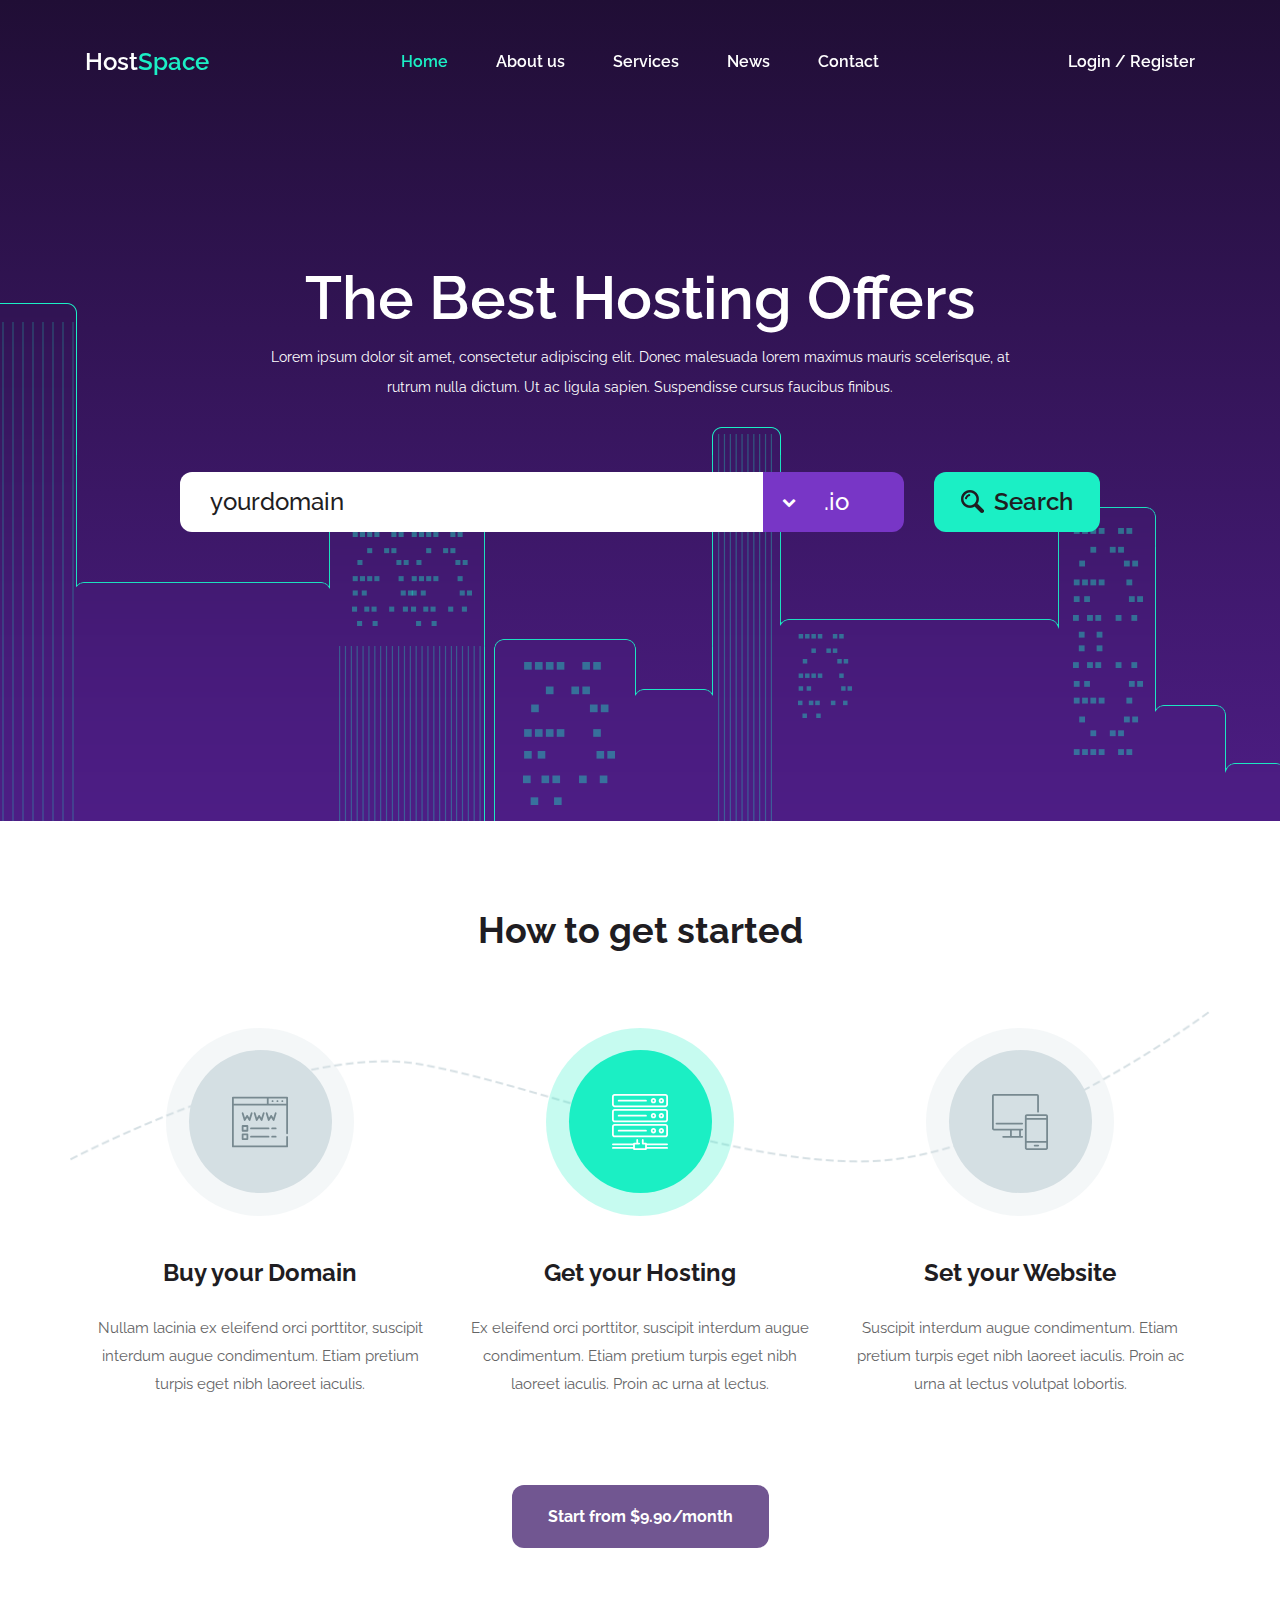
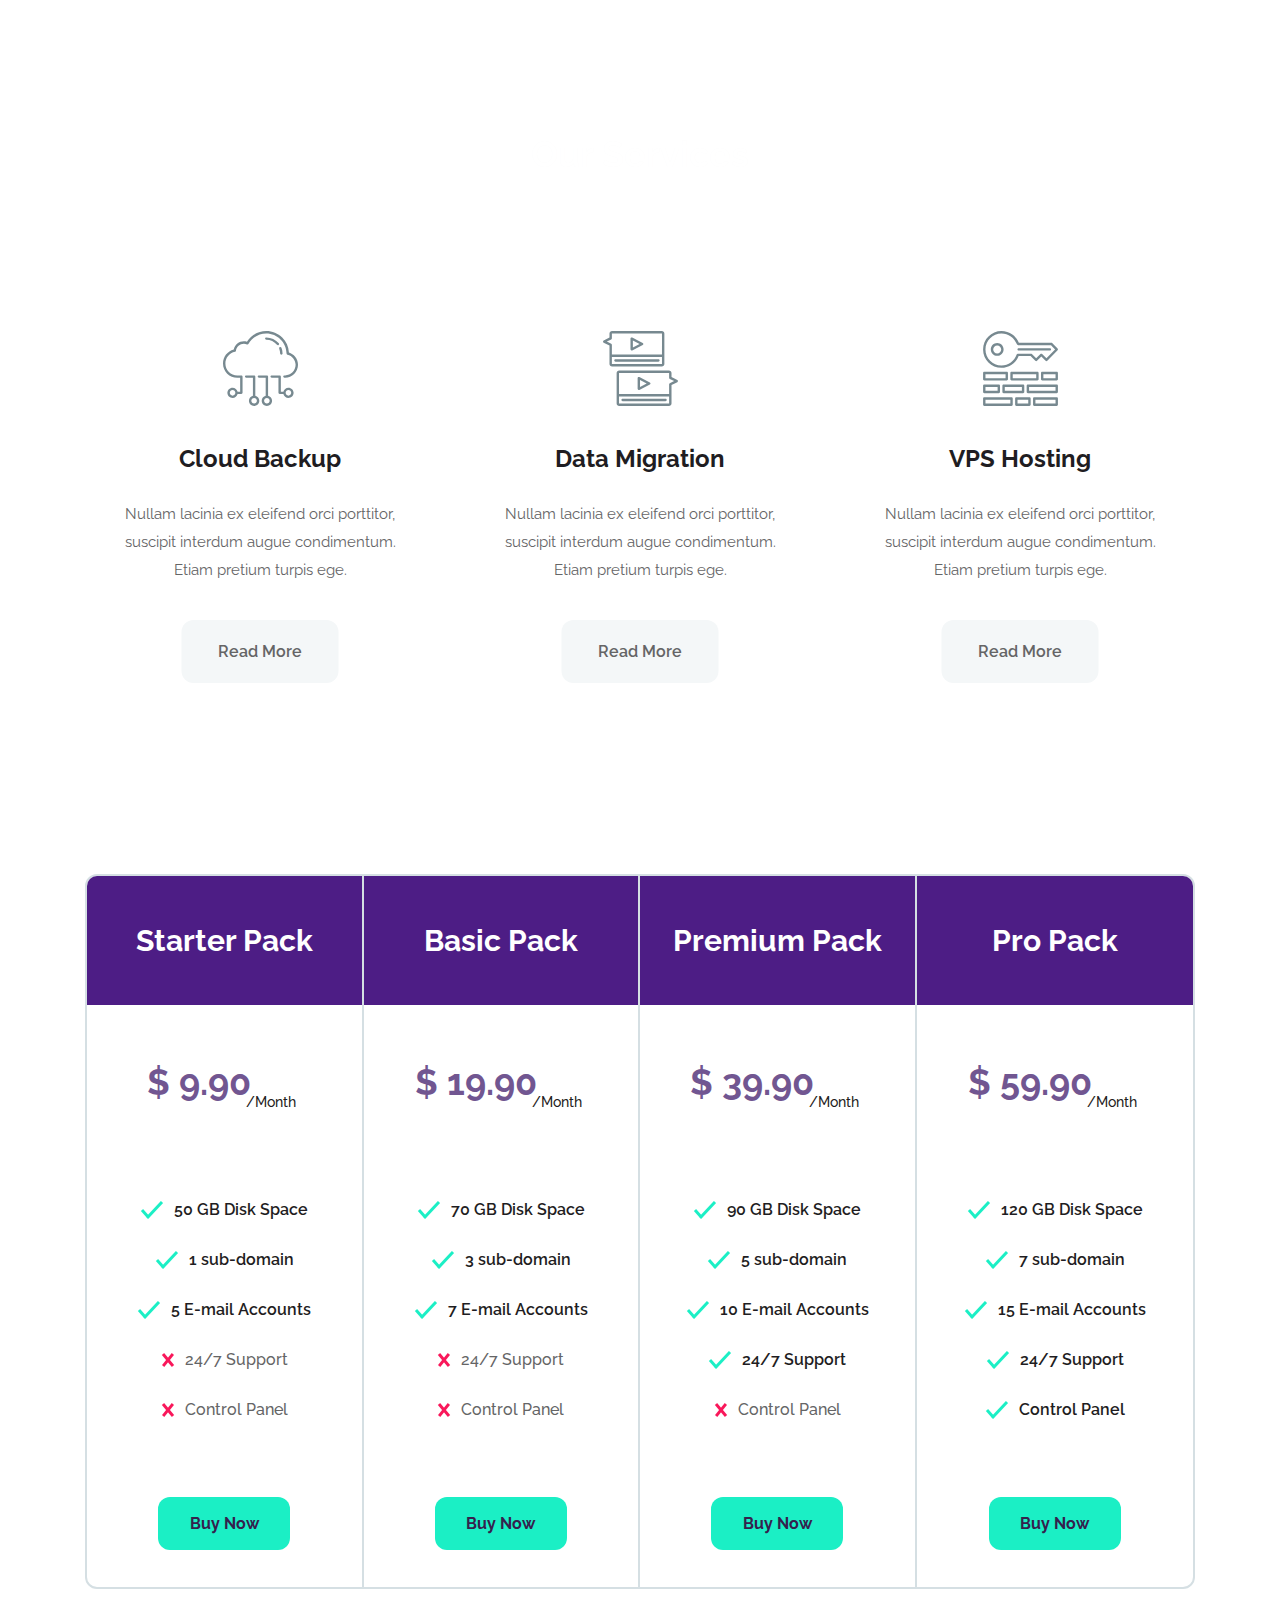
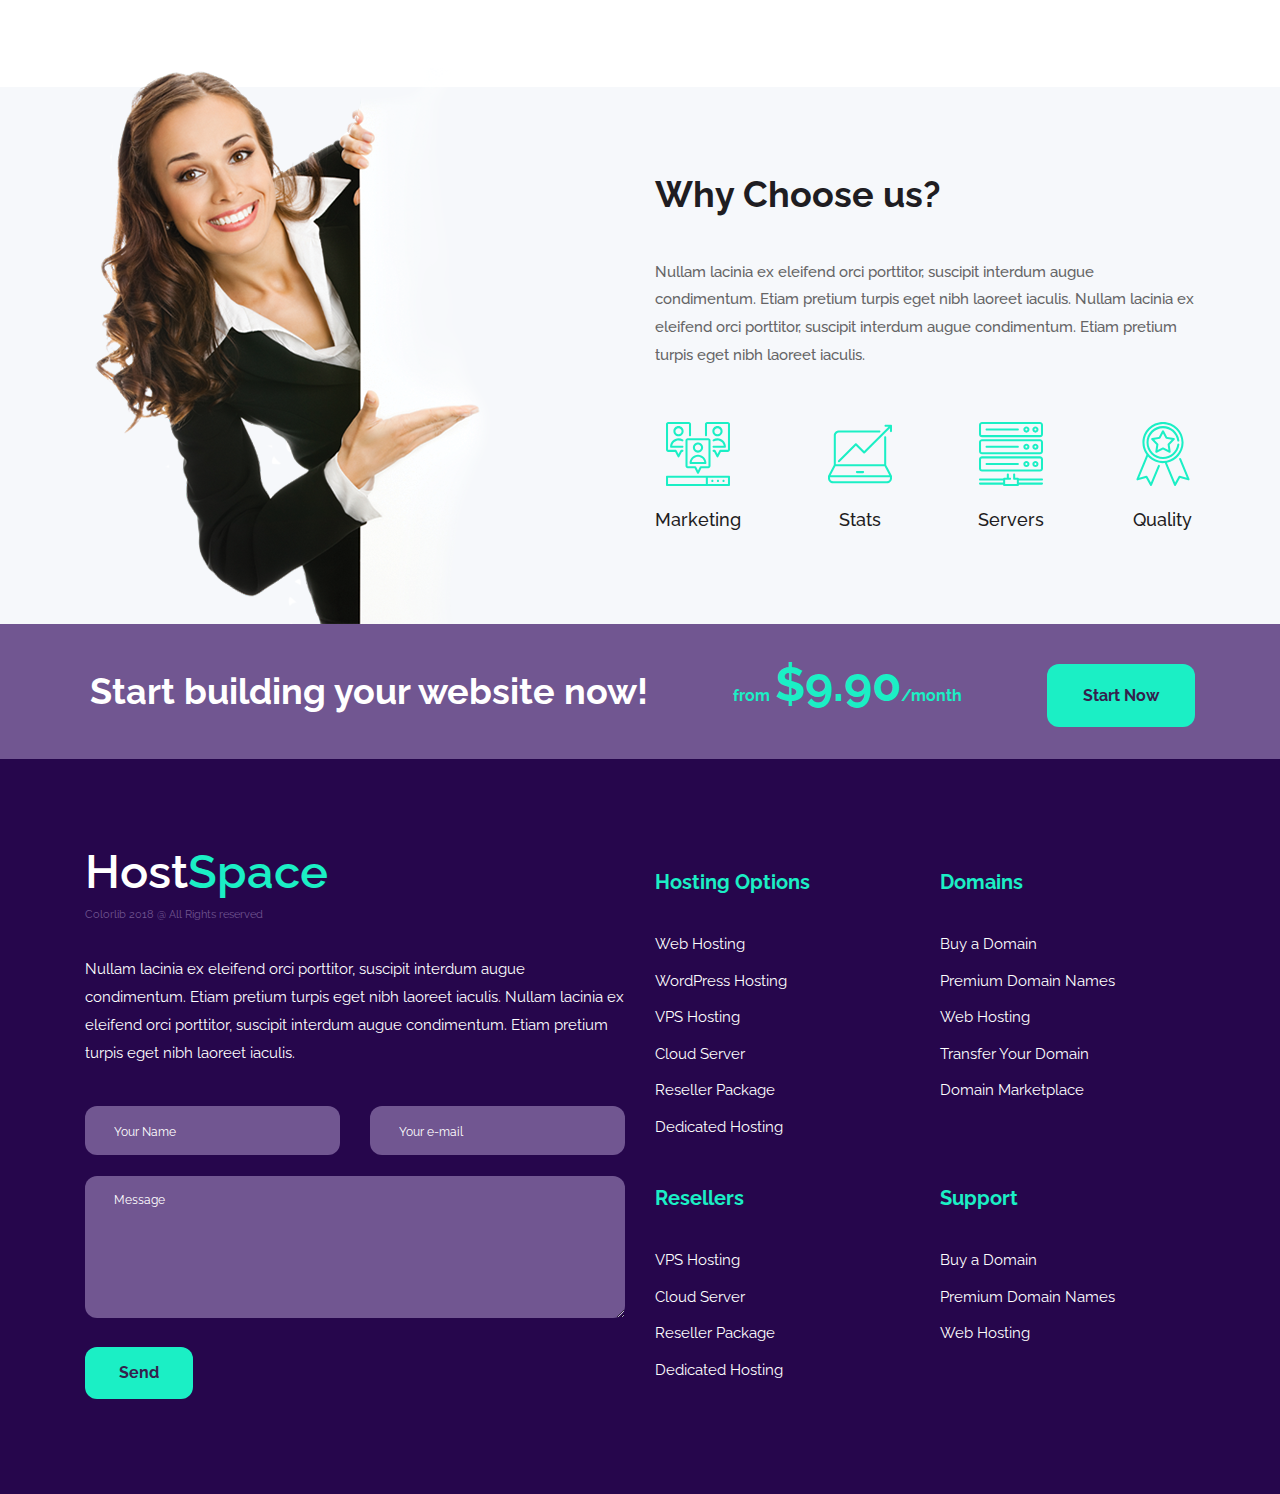
<file: index.html>
<!DOCTYPE html>
<html lang="en">
<head>
<title>HostSpace</title>
<meta charset="utf-8">
<meta http-equiv="X-UA-Compatible" content="IE=edge">
<meta name="description" content="HostSpace template project">
<meta name="viewport" content="width=device-width, initial-scale=1">
<link rel="stylesheet" type="text/css" href="styles/bootstrap-4.1.2/bootstrap.min.css">
<link href="plugins/font-awesome-4.7.0/css/font-awesome.min.css" rel="stylesheet" type="text/css">
<link rel="stylesheet" type="text/css" href="plugins/OwlCarousel2-2.2.1/owl.carousel.css">
<link rel="stylesheet" type="text/css" href="plugins/OwlCarousel2-2.2.1/owl.theme.default.css">
<link rel="stylesheet" type="text/css" href="plugins/OwlCarousel2-2.2.1/animate.css">
<link rel="stylesheet" type="text/css" href="styles/main_styles.css">
<link rel="stylesheet" type="text/css" href="styles/responsive.css">
</head>
<body>

<div class="super_container">
	
	<!-- Header -->

	<header class="header trans_400">
		<div class="container">
			<div class="row">
				<div class="col">
					<div class="header_content d-flex flex-row align-items-center justify-content-start trans_400">
						<div class="logo"><a href="#">Host<span>Space</span></a></div>
						<nav class="main_nav ml-auto mr-auto">
							<ul class="d-flex flex-row align-items-center justify-content-start">
								<li class="active"><a href="index.html">Home</a></li>
								<li><a href="about.html">About us</a></li>
								<li><a href="services.html">Services</a></li>
								<li><a href="blog.html">News</a></li>
								<li><a href="contact.html">Contact</a></li>
							</ul>
						</nav>
						<div class="log_reg">
							<div class="log_reg_content d-flex flex-row align-items-center justify-content-start">
								<div class="login log_reg_text"><a href="#">Login</a></div>
								<div class="register log_reg_text"><a href="#">Register</a></div>
							</div>
						</div>
						<div class="hamburger ml-auto"><i class="fa fa-bars" aria-hidden="true"></i></div>
					</div>
				</div>
			</div>
		</div>
	</header>

	<!-- Menu -->
	
	<div class="menu_overlay trans_400"></div>
	<div class="menu trans_400">
		<div class="menu_close_container"><div class="menu_close"><div></div><div></div></div></div>
		<div class="log_reg">
			<div class="log_reg_content d-flex flex-row align-items-center justify-content-end">
				<div class="login log_reg_text"><a href="#">Login</a></div>
				<div class="register log_reg_text"><a href="#">Register</a></div>
			</div>
		</div>
		<nav class="menu_nav">
			<ul>
				<li><a href="index.html">Home</a></li>
				<li><a href="about.html">About us</a></li>
				<li><a href="services.html">Services</a></li>
				<li><a href="blog.html">News</a></li>
				<li><a href="contact.html">Contact</a></li>
			</ul>
		</nav>
	</div>

	<!-- Home -->

	<div class="home">
		<div class="home_background"></div>
		<div class="background_image background_city" style="background-image:url(images/city.png)"></div>
		<div class="cloud cloud_1"><img src="images/cloud.png" alt=""></div>
		<div class="cloud cloud_2"><img src="images/cloud.png" alt=""></div>
		<div class="cloud cloud_3"><img src="images/cloud_full.png" alt=""></div>
		<div class="cloud cloud_4"><img src="images/cloud.png" alt=""></div>
		<div class="home_container">
			<div class="container">
				<div class="row">
					<div class="col">
						<div class="home_content text-center">
							<div class="home_title">The Best Hosting Offers</div>
							<div class="home_text">Lorem ipsum dolor sit amet, consectetur adipiscing elit. Donec malesuada lorem maximus mauris scelerisque, at rutrum nulla dictum. Ut ac ligula sapien. Suspendisse cursus faucibus finibus.</div>
						</div>
					</div>
				</div>
				<div class="row">
					<div class="col-lg-10 offset-lg-1">
						<div class="domain_search_form_container">
							<form action="#" id="domain_search_form" class="domain_search_form d-flex flex-md-row flex-column align-items-center justify-content-start">
								<div class="d-flex flex-row align-items-center justify-content-start">
									<input type="text" class="domain_search_input" placeholder="yourdomain" required="required">
									<div class="domain_search_dropdown d-flex flex-row align-items-center justify-content-start">
										<i class="fa fa-chevron-down" aria-hidden="true"></i>
										<div class="domain_search_selected">.io</div>
										<ul>
											<li>.io</li>
											<li>.com</li>
											<li>.net</li>
										</ul>
									</div>
								</div>
								<button class="domain_search_button d-flex flex-row align-items-center justify-content-center"><img src="images/search.png" alt="">Search</button>
							</form>
						</div>
					</div>
				</div>
			</div>
		</div>
	</div>

	<!-- Intro -->

	<div class="intro">
		<div class="container">
			<div class="row">
				<div class="col magic_fade_in">
					<div class="section_title text-center"><h2>How to get started</h2></div>
				</div>
			</div>
			<div class="row intro_row">
				<div class="intro_dots magic_fade_in" style="background-image:url(images/dots.png)"></div>
				
				<!-- Intro Item -->
				<div class="col-lg-4 intro_col magic_fade_in">
					<div class="intro_item d-flex flex-column align-items-center justify-content-start text-center">
						<div class="intro_icon_container d-flex flex-column align-items-center justify-content-center">
							<div class="intro_icon"><img src="images/icon_1.svg" alt="https://www.flaticon.com/authors/freepik"></div>
						</div>
						<div class="intro_item_content">
							<div class="intro_item_title">Buy your Domain</div>
							<div class="intro_item_text">
								<p>Nullam lacinia ex eleifend orci porttitor, suscipit interdum augue condimentum. Etiam pretium turpis eget nibh laoreet iaculis.</p>
							</div>
						</div>
					</div>
				</div>

				<!-- Intro Item -->
				<div class="col-lg-4 intro_col magic_fade_in">
					<div class="intro_item d-flex flex-column align-items-center justify-content-start text-center">
						<div class="intro_icon_container d-flex flex-column align-items-center justify-content-center">
							<div class="intro_icon"><img src="images/icon_2.svg" alt="https://www.flaticon.com/authors/freepik"></div>
						</div>
						<div class="intro_item_content">
							<div class="intro_item_title">Get your Hosting</div>
							<div class="intro_item_text">
								<p>Ex eleifend orci porttitor, suscipit interdum augue condimentum. Etiam pretium turpis eget nibh laoreet iaculis. Proin ac urna at lectus.</p>
							</div>
						</div>
					</div>
				</div>

				<!-- Intro Item -->
				<div class="col-lg-4 intro_col magic_fade_in">
					<div class="intro_item d-flex flex-column align-items-center justify-content-start text-center">
						<div class="intro_icon_container d-flex flex-column align-items-center justify-content-center">
							<div class="intro_icon"><img src="images/icon_3.svg" alt="https://www.flaticon.com/authors/freepik"></div>
						</div>
						<div class="intro_item_content">
							<div class="intro_item_title">Set your Website</div>
							<div class="intro_item_text">
								<p>Suscipit interdum augue condimentum. Etiam pretium turpis eget nibh laoreet iaculis. Proin ac urna at lectus volutpat lobortis.</p>
							</div>
						</div>
					</div>
				</div>

			</div>
			<div class="row">
				<div class="col text-center">
					<div class="intro_button text-center trans_200 ml-auto mr-auto"><a href="#">Start from $9.90/month</a></div>
				</div>
			</div>
		</div>
	</div>

	<!-- Services -->

	<div class="services">
		<div class="parallax_background parallax-window" data-parallax="scroll" data-image-src="images/services.jpg" data-speed="0.8"></div>
		<div class="container">
			<div class="row">
				<div class="col magic_fade_in">
					<div class="section_title text-center"><h2>Our Services</h2></div>
				</div>
			</div>
			<div class="row services_row">
				
				<!-- Service -->
				<div class="col-lg-4 service_col magic_fade_in">
					<div class="service d-flex flex-column align-items-center justify-content-start text-center trans_200">
						<div class="service_icon"><img class="svg" src="images/icon_4.svg" alt="https://www.flaticon.com/authors/freepik"></div>
						<div class="service_title"><h3>Cloud Backup</h3></div>
						<div class="service_text">
							<p>Nullam lacinia ex eleifend orci porttitor, suscipit interdum augue condimentum. Etiam pretium turpis ege.</p>
						</div>
						<div class="service_button trans_200"><a href="#">Read More</a></div>
					</div>
				</div>

				<!-- Service -->
				<div class="col-lg-4 service_col magic_fade_in">
					<div class="service d-flex flex-column align-items-center justify-content-start text-center trans_200">
						<div class="service_icon"><img class="svg" src="images/icon_5.svg" alt="https://www.flaticon.com/authors/freepik"></div>
						<div class="service_title"><h3>Data Migration</h3></div>
						<div class="service_text">
							<p>Nullam lacinia ex eleifend orci porttitor, suscipit interdum augue condimentum. Etiam pretium turpis ege.</p>
						</div>
						<div class="service_button trans_200"><a href="#">Read More</a></div>
					</div>
				</div>

				<!-- Service -->
				<div class="col-lg-4 service_col magic_fade_in">
					<div class="service d-flex flex-column align-items-center justify-content-start text-center trans_200">
						<div class="service_icon"><img class="svg" src="images/icon_6.svg" alt="https://www.flaticon.com/authors/freepik"></div>
						<div class="service_title"><h3>VPS Hosting</h3></div>
						<div class="service_text">
							<p>Nullam lacinia ex eleifend orci porttitor, suscipit interdum augue condimentum. Etiam pretium turpis ege.</p>
						</div>
						<div class="service_button trans_200"><a href="#">Read More</a></div>
					</div>
				</div>

			</div>
		</div>
	</div>

	<!-- Pricing -->

	<div class="pricing">
		<div class="container">
			<div class="row">
				<div class="col">
					<div class="pricing_container d-flex flex-row align-items-start justify-content-start flex-wrap">
						
						<!-- Pricing Item -->
						<div class="pricing_item text-center magic_fade_in">
							<div class="pricing_title">Starter Pack</div>
							<div class="pricing_content">
								<div class="package_price">$ 9.90<span>/Month</span></div>
								<div class="pricing_list">
									<ul>
										<li class="pack_ok d-flex flex-row align-items-center justify-content-center">
											<img src="images/ok.png" alt="">
											<span>50 GB Disk Space</span>
										</li>
										<li class="pack_ok d-flex flex-row align-items-center justify-content-center">
											<img src="images/ok.png" alt="">
											<span>1 sub-domain</span>
										</li>
										<li class="pack_ok d-flex flex-row align-items-center justify-content-center">
											<img src="images/ok.png" alt="">
											<span>5 E-mail Accounts</span>
										</li>
										<li class="d-flex flex-row align-items-center justify-content-center">
											<img src="images/x.png" alt="">
											<span>24/7 Support</span>
										</li>
										<li class="d-flex flex-row align-items-center justify-content-center">
											<img src="images/x.png" alt="">
											<span>Control Panel</span>
										</li>
									</ul>
								</div>
								<div class="pricing_button ml-auto mr-auto"><a href="#">Buy Now</a></div>
							</div>
						</div>

						<!-- Pricing Item -->
						<div class="pricing_item text-center magic_fade_in">
							<div class="pricing_title">Basic Pack</div>
							<div class="pricing_content">
								<div class="package_price">$ 19.90<span>/Month</span></div>
								<div class="pricing_list">
									<ul>
										<li class="pack_ok d-flex flex-row align-items-center justify-content-center">
											<img src="images/ok.png" alt="">
											<span>70 GB Disk Space</span>
										</li>
										<li class="pack_ok d-flex flex-row align-items-center justify-content-center">
											<img src="images/ok.png" alt="">
											<span>3 sub-domain</span>
										</li>
										<li class="pack_ok d-flex flex-row align-items-center justify-content-center">
											<img src="images/ok.png" alt="">
											<span>7 E-mail Accounts</span>
										</li>
										<li class="d-flex flex-row align-items-center justify-content-center">
											<img src="images/x.png" alt="">
											<span>24/7 Support</span>
										</li>
										<li class="d-flex flex-row align-items-center justify-content-center">
											<img src="images/x.png" alt="">
											<span>Control Panel</span>
										</li>
									</ul>
								</div>
								<div class="pricing_button ml-auto mr-auto"><a href="#">Buy Now</a></div>
							</div>
						</div>

						<!-- Pricing Item -->
						<div class="pricing_item text-center magic_fade_in">
							<div class="pricing_title">Premium Pack</div>
							<div class="pricing_content">
								<div class="package_price">$ 39.90<span>/Month</span></div>
								<div class="pricing_list">
									<ul>
										<li class="pack_ok d-flex flex-row align-items-center justify-content-center">
											<img src="images/ok.png" alt="">
											<span>90 GB Disk Space</span>
										</li>
										<li class="pack_ok d-flex flex-row align-items-center justify-content-center">
											<img src="images/ok.png" alt="">
											<span>5 sub-domain</span>
										</li>
										<li class="pack_ok d-flex flex-row align-items-center justify-content-center">
											<img src="images/ok.png" alt="">
											<span>10 E-mail Accounts</span>
										</li>
										<li class="pack_ok d-flex flex-row align-items-center justify-content-center">
											<img src="images/ok.png" alt="">
											<span>24/7 Support</span>
										</li>
										<li class="d-flex flex-row align-items-center justify-content-center">
											<img src="images/x.png" alt="">
											<span>Control Panel</span>
										</li>
									</ul>
								</div>
								<div class="pricing_button ml-auto mr-auto"><a href="#">Buy Now</a></div>
							</div>
						</div>

						<!-- Pricing Item -->
						<div class="pricing_item text-center magic_fade_in">
							<div class="pricing_title">Pro Pack</div>
							<div class="pricing_content">
								<div class="package_price">$ 59.90<span>/Month</span></div>
								<div class="pricing_list">
									<ul>
										<li class="pack_ok d-flex flex-row align-items-center justify-content-center">
											<img src="images/ok.png" alt="">
											<span>120 GB Disk Space</span>
										</li>
										<li class="pack_ok d-flex flex-row align-items-center justify-content-center">
											<img src="images/ok.png" alt="">
											<span>7 sub-domain</span>
										</li>
										<li class="pack_ok d-flex flex-row align-items-center justify-content-center">
											<img src="images/ok.png" alt="">
											<span>15 E-mail Accounts</span>
										</li>
										<li class="pack_ok d-flex flex-row align-items-center justify-content-center">
											<img src="images/ok.png" alt="">
											<span>24/7 Support</span>
										</li>
										<li class="pack_ok d-flex flex-row align-items-center justify-content-center">
											<img src="images/ok.png" alt="">
											<span>Control Panel</span>
										</li>
									</ul>
								</div>
								<div class="pricing_button ml-auto mr-auto"><a href="#">Buy Now</a></div>
							</div>
						</div>

					</div>
				</div>
			</div>
		</div>
	</div>

	<!-- Why Choose Us -->

	<div class="choice">
		<div class="container">
			<div class="row row-lg-eq-height">
				
				<!-- Choice Image -->
				<div class="col-lg-6 choice_col magic_fade_in">
					<div class="choice_image"><img src="images/choice.png" alt=""></div>
				</div>

				<!-- Choice Content -->
				<div class="col-lg-6 choice_col magic_fade_in">
					<div class="choice_content">
						<div class="section_title magic_fade_in"><h2>Why Choose us?</h2></div>
						<div class="choice_text">
							<p>Nullam lacinia ex eleifend orci porttitor, suscipit interdum augue condimentum. Etiam pretium turpis eget nibh laoreet iaculis. Nullam lacinia ex eleifend orci porttitor, suscipit interdum augue condimentum. Etiam pretium turpis eget nibh laoreet iaculis.</p>
						</div>
						<div class="choice_list">
							<ul class="d-flex flex-row align-items-start justify-content-between">
								<li class="d-flex flex-column align-items-center justify-content-center magic_fade_in">
									<div class="choice_icon"><img src="images/icon_7.svg" alt="https://www.flaticon.com/authors/freepik"></div>
									<div class="choice_title">Marketing</div>
								</li>
								<li class="d-flex flex-column align-items-center justify-content-center magic_fade_in">
									<div class="choice_icon"><img src="images/icon_8.svg" alt="https://www.flaticon.com/authors/freepik"></div>
									<div class="choice_title">Stats</div>
								</li>
								<li class="d-flex flex-column align-items-center justify-content-center magic_fade_in">
									<div class="choice_icon"><img src="images/icon_9.svg" alt="https://www.flaticon.com/authors/freepik"></div>
									<div class="choice_title">Servers</div>
								</li>
								<li class="d-flex flex-column align-items-center justify-content-center magic_fade_in">
									<div class="choice_icon"><img src="images/icon_10.svg" alt="https://www.flaticon.com/authors/freepik"></div>
									<div class="choice_title">Quality</div>
								</li>
							</ul>
						</div>
					</div>
				</div>
			</div>
		</div>
	</div>

	<!-- CTA -->

	<div class="cta">
		<div class="container">
			<div class="row">
				<div class="col">
					<div class="cta_content d-flex flex-lg-row flex-column align-items-center justify-content-lg-between justify-content-center magic_fade_in">
						<div class="cta_title">Start building your website now!</div>
						<div class="cta_price"><span>from</span>$9.90<span>/month</span></div>
						<div class="cta_button"><a href="#">Start Now</a></div>
					</div>
				</div>
			</div>
		</div>
	</div>

	<!-- Footer -->

	<footer class="footer magic_fade_in">
		<div class="container">
			<div class="row">
				
				<div class="col-lg-6 footer_col magic_fade_in">
					<div class="footer_about">
						<div class="footer_logo">Host<span>Space</span></div>
						<div class="copyright">Colorlib 2018 @ All Rights reserved</div>
						<div class="footer_text">
							<p>Nullam lacinia ex eleifend orci porttitor, suscipit interdum augue condimentum. Etiam pretium turpis eget nibh laoreet iaculis. Nullam lacinia ex eleifend orci porttitor, suscipit interdum augue condimentum. Etiam pretium turpis eget nibh laoreet iaculis.</p>
						</div>
						<div class="contact_container">
							<form action="#" id="contact_form" class="contact_form">
								<div class="row">
									<div class="col-md-6">
										<input type="text" class="contact_input" placeholder="Your Name" required="required">
									</div>
									<div class="col-md-6">
										<input type="email" class="contact_input" placeholder="Your e-mail" required="required">
									</div>
								</div>
								<div>
									<textarea class="contact_input contact_textarea" placeholder="Message" required="required"></textarea>
								</div>
								<button class="contact_button">Send</button>
							</form>
						</div>
					</div>
				</div>

				<div class="col-lg-6 footer_col">
					<div class="footer_links">
						<div class="row">
							<div class="col-sm-6 footer_list_col magic_fade_in">
								<div class="footer_list_container">
									<div class="footer_list_title">Hosting Options</div>
									<ul class="footer_list">
										<li><a href="#">Web Hosting</a></li>
										<li><a href="#">WordPress Hosting</a></li>
										<li><a href="#">VPS Hosting</a></li>
										<li><a href="#">Cloud Server</a></li>
										<li><a href="#">Reseller Package</a></li>
										<li><a href="#">Dedicated Hosting</a></li>
									</ul>
								</div>
							</div>
							<div class="col-sm-6 footer_list_col magic_fade_in">
								<div class="footer_list_container">
									<div class="footer_list_title">Domains</div>
									<ul class="footer_list">
										<li><a href="#">Buy a Domain</a></li>
										<li><a href="#">Premium Domain Names</a></li>
										<li><a href="#">Web Hosting</a></li>
										<li><a href="#">Transfer Your Domain</a></li>
										<li><a href="#">Domain Marketplace</a></li>
									</ul>
								</div>
							</div>
							<div class="col-sm-6 footer_list_col magic_fade_in">
								<div class="footer_list_container">
									<div class="footer_list_title">Resellers</div>
									<ul class="footer_list">
										<li><a href="#">VPS Hosting</a></li>
										<li><a href="#">Cloud Server</a></li>
										<li><a href="#">Reseller Package</a></li>
										<li><a href="#">Dedicated Hosting</a></li>
									</ul>
								</div>
							</div>
							<div class="col-sm-6 footer_list_col magic_fade_in">
								<div class="footer_list_container">
									<div class="footer_list_title">Support</div>
									<ul class="footer_list">
										<li><a href="#">Buy a Domain</a></li>
										<li><a href="#">Premium Domain Names</a></li>
										<li><a href="#">Web Hosting</a></li>
									</ul>
								</div>	
							</div>
						</div>
					</div>
				</div>

			</div>
		</div>
	</footer>
</div>

<script src="js/jquery-3.2.1.min.js"></script>
<script src="styles/bootstrap-4.1.2/popper.js"></script>
<script src="styles/bootstrap-4.1.2/bootstrap.min.js"></script>
<script src="plugins/greensock/TweenMax.min.js"></script>
<script src="plugins/greensock/TimelineMax.min.js"></script>
<script src="plugins/scrollmagic/ScrollMagic.min.js"></script>
<script src="plugins/greensock/animation.gsap.min.js"></script>
<script src="plugins/greensock/ScrollToPlugin.min.js"></script>
<script src="plugins/OwlCarousel2-2.2.1/owl.carousel.js"></script>
<script src="plugins/easing/easing.js"></script>
<script src="plugins/progressbar/progressbar.min.js"></script>
<script src="plugins/parallax-js-master/parallax.min.js"></script>
<script src="js/custom.js"></script>
</body>
</html>
</file>
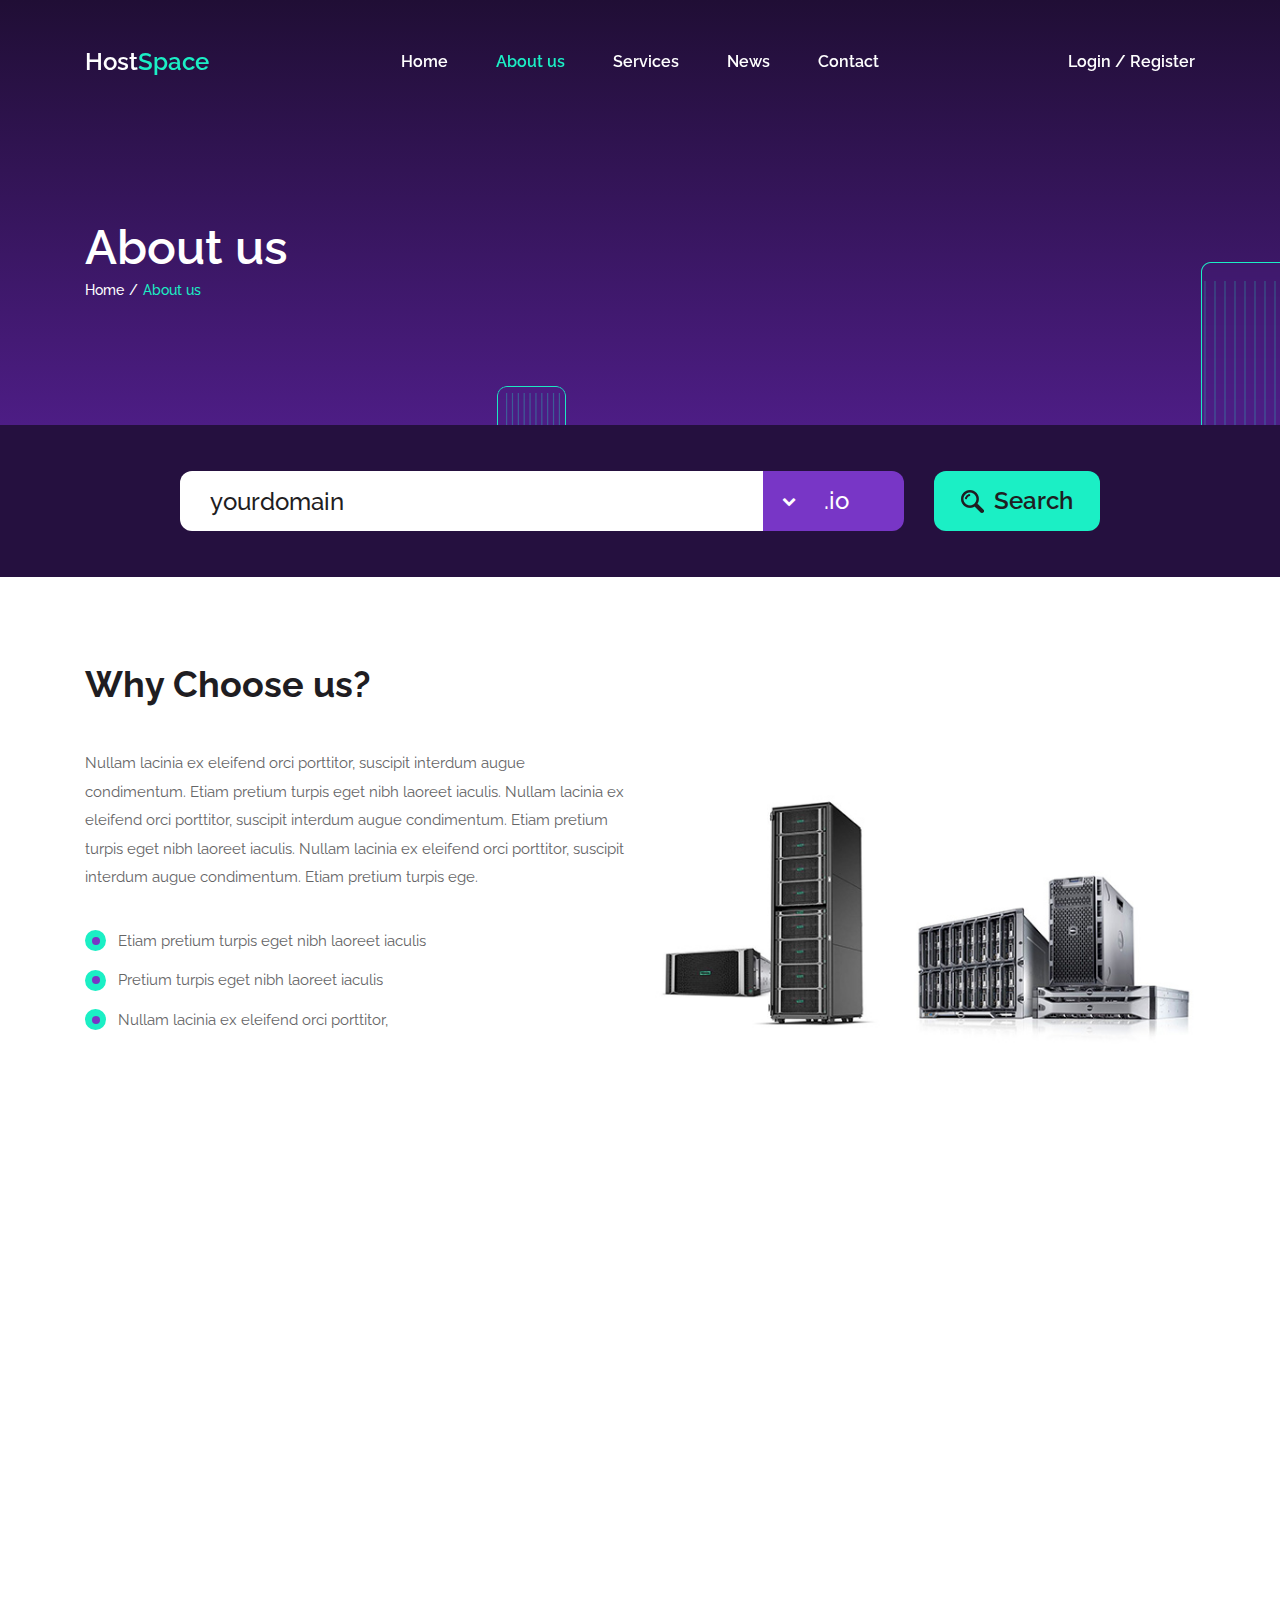
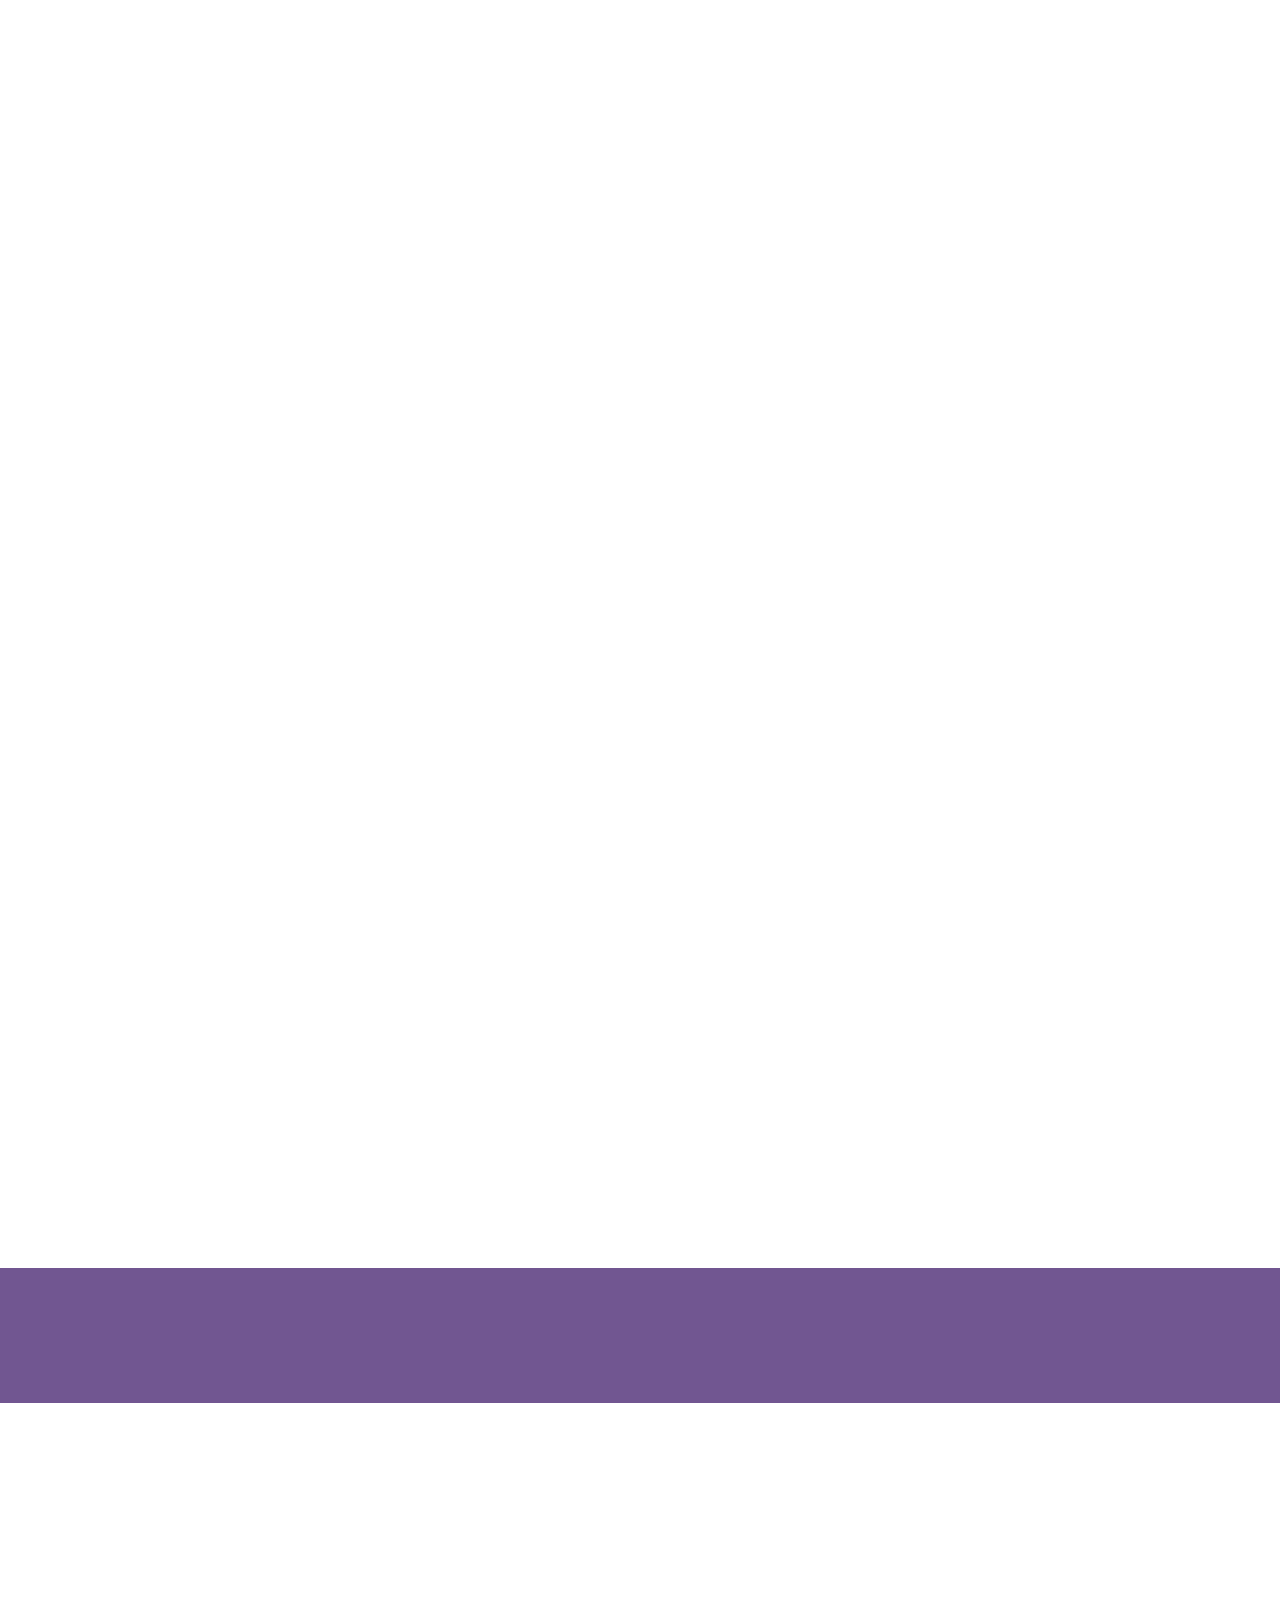
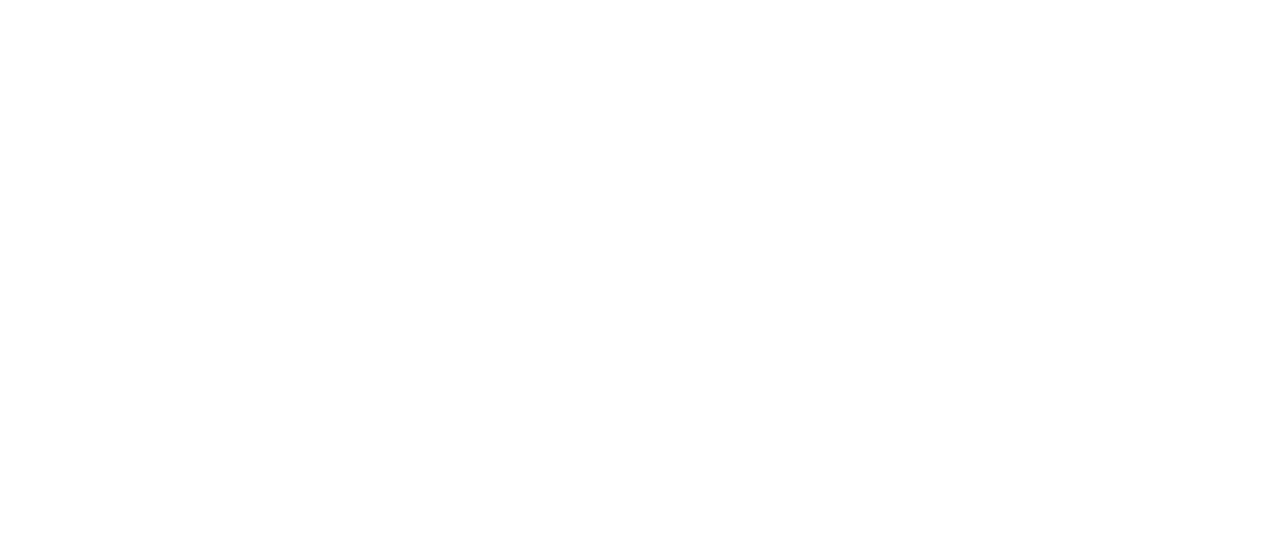
<file: about.html>
<!DOCTYPE html>
<html lang="en">
<head>
<title>About us</title>
<meta charset="utf-8">
<meta http-equiv="X-UA-Compatible" content="IE=edge">
<meta name="description" content="HostSpace template project">
<meta name="viewport" content="width=device-width, initial-scale=1">
<link rel="stylesheet" type="text/css" href="styles/bootstrap-4.1.2/bootstrap.min.css">
<link href="plugins/font-awesome-4.7.0/css/font-awesome.min.css" rel="stylesheet" type="text/css">
<link rel="stylesheet" type="text/css" href="plugins/OwlCarousel2-2.2.1/owl.carousel.css">
<link rel="stylesheet" type="text/css" href="plugins/OwlCarousel2-2.2.1/owl.theme.default.css">
<link rel="stylesheet" type="text/css" href="plugins/OwlCarousel2-2.2.1/animate.css">
<link href="plugins/colorbox/colorbox.css" rel="stylesheet" type="text/css">
<link rel="stylesheet" type="text/css" href="styles/about.css">
<link rel="stylesheet" type="text/css" href="styles/about_responsive.css">
</head>
<body>

<div class="super_container">
	
	<!-- Header -->

	<header class="header trans_400">
		<div class="container">
			<div class="row">
				<div class="col">
					<div class="header_content d-flex flex-row align-items-center justify-content-start trans_400">
						<div class="logo"><a href="#">Host<span>Space</span></a></div>
						<nav class="main_nav ml-auto mr-auto">
							<ul class="d-flex flex-row align-items-center justify-content-start">
								<li><a href="index.html">Home</a></li>
								<li class="active"><a href="about.html">About us</a></li>
								<li><a href="services.html">Services</a></li>
								<li><a href="blog.html">News</a></li>
								<li><a href="contact.html">Contact</a></li>
							</ul>
						</nav>
						<div class="log_reg">
							<div class="log_reg_content d-flex flex-row align-items-center justify-content-start">
								<div class="login log_reg_text"><a href="#">Login</a></div>
								<div class="register log_reg_text"><a href="#">Register</a></div>
							</div>
						</div>
						<div class="hamburger ml-auto"><i class="fa fa-bars" aria-hidden="true"></i></div>
					</div>
				</div>
			</div>
		</div>
	</header>

	<!-- Menu -->
	
	<div class="menu_overlay trans_400"></div>
	<div class="menu trans_400">
		<div class="menu_close_container"><div class="menu_close"><div></div><div></div></div></div>
		<div class="log_reg">
			<div class="log_reg_content d-flex flex-row align-items-center justify-content-end">
				<div class="login log_reg_text"><a href="#">Login</a></div>
				<div class="register log_reg_text"><a href="#">Register</a></div>
			</div>
		</div>
		<nav class="menu_nav">
			<ul>
				<li><a href="index.html">Home</a></li>
				<li><a href="about.html">About us</a></li>
				<li><a href="services.html">Services</a></li>
				<li><a href="blog.html">News</a></li>
				<li><a href="contact.html">Contact</a></li>
			</ul>
		</nav>
	</div>

	<!-- Home -->

	<div class="home">
		<div class="home_background"></div>
		<div class="background_image background_city" style="background-image:url(images/city_2.png)"></div>
		<div class="cloud cloud_1"><img src="images/cloud.png" alt=""></div>
		<div class="cloud cloud_2"><img src="images/cloud.png" alt=""></div>
		<div class="cloud cloud_3"><img src="images/cloud_full_2.png" alt=""></div>
		<div class="cloud cloud_4"><img src="images/cloud.png" alt=""></div>
		<div class="home_container">
			<div class="container">
				<div class="row">
					<div class="col">
						<div class="home_content">
							<div class="home_title">About us</div>
							<div class="breadcrumbs">
								<ul class="d-flex flex-row align-items-center justify-content-start">
									<li><a href="index.html">Home</a></li>
									<li>About us</li>
								</ul>
							</div>
						</div>
					</div>
				</div>
			</div>
		</div>
	</div>

	<!-- Domain Search -->

	<div class="domain_search">
		<div class="container">
			<div class="row">
				<div class="col-lg-10 offset-lg-1">
					<div class="domain_search_form_container d-flex flex-column align-items-center justify-content-center">
						<form action="#" id="domain_search_form" class="domain_search_form d-flex flex-md-row flex-column align-items-center justify-content-start">
							<div class="d-flex flex-row align-items-center justify-content-start">
								<input type="text" class="domain_search_input" placeholder="yourdomain" required="required">
								<div class="domain_search_dropdown d-flex flex-row align-items-center justify-content-start">
									<i class="fa fa-chevron-down" aria-hidden="true"></i>
									<div class="domain_search_selected">.io</div>
									<ul>
										<li>.io</li>
										<li>.com</li>
										<li>.net</li>
									</ul>
								</div>
							</div>
							<button class="domain_search_button d-flex flex-row align-items-center justify-content-center"><img src="images/search.png" alt="">Search</button>
						</form>
					</div>
				</div>
			</div>
		</div>
	</div>

	<!-- Why Choose Us -->

	<div class="why">
		<div class="container">
			<div class="row">

				<!-- Why Choose Us Content -->
				<div class="col-lg-6 why_col magic_fade_in">
					<div class="section_title"><h2>Why Choose us?</h2></div>
					<div class="why_text">
						<p>Nullam lacinia ex eleifend orci porttitor, suscipit interdum augue condimentum. Etiam pretium turpis eget nibh laoreet iaculis. Nullam lacinia ex eleifend orci porttitor, suscipit interdum augue condimentum. Etiam pretium turpis eget nibh laoreet iaculis. Nullam lacinia ex eleifend orci porttitor, suscipit interdum augue condimentum. Etiam pretium turpis ege.</p>
					</div>
					<div class="why_list">
						<ul>
							<li class="d-flex flex-row align-items-center justify-content-start"><div></div>Etiam pretium turpis eget nibh laoreet iaculis</li>
							<li class="d-flex flex-row align-items-center justify-content-start"><div></div>Pretium turpis eget nibh laoreet iaculis</li>
							<li class="d-flex flex-row align-items-center justify-content-start"><div></div>Nullam lacinia ex eleifend orci porttitor, </li>
						</ul>
					</div>
				</div>

				<!-- Why Choose Us Image -->
				<div class="col-lg-6 why_col magic_fade_in">
					<div class="why_image"><img src="images/why.jpg" alt=""></div>
				</div>
			</div>
		</div>
	</div>

	<!-- Video -->

	<div class="video">
		<div class="parallax_background parallax-window" data-parallax="scroll" data-image-src="images/video.jpg" data-speed="0.8"></div>
		<div class="video_content d-flex flex-column align-items-center justify-content-center text-center">
			<div class="video_play_icon magic_fade_in">
				<a class="vimeo video_button d-flex flex-column align-items-center justify-content-center" href="https://player.vimeo.com/video/99340873?autoplay=1&loop=1&title=0&autopause=0"><i class="fa fa-play trans_200" aria-hidden="true"></i></a>
			</div>
			<div class="video_title magic_fade_in">See how life is in our company</div>
		</div>
	</div>

	<!-- Team -->

	<div class="team">
		<div class="container">
			<div class="row">
				<div class="col text-center magic_fade_in">
					<div class="section_title"><h2>Meet the Team</h2></div>
					<div class="section_text">
						<p>Nullam lacinia ex eleifend orci porttitor, suscipit interdum augue condimentum. Etiam pretium turpis eget nibh laoreet iaculis. Nullam lacinia ex eleifend orci porttitor, suscipit interdum augue condimentum. Etiam pretium turpis eget nibh laoreet iaculis.</p>
					</div>
				</div>
			</div>
			<div class="row team_row">
				
				<!-- Team Member -->
				<div class="col-xl-3 col-md-6 team_col magic_fade_in">
					<div class="team_item">
						<div class="team_image"><img src="images/team_1.jpg" alt=""></div>
						<div class="team_content">
							<div class="team_name"><a href="#">Michael Smith</a></div>
							<div class="team_title">Administrator</div>
						</div>
					</div>
				</div>

				<!-- Team Member -->
				<div class="col-xl-3 col-md-6 team_col magic_fade_in">
					<div class="team_item">
						<div class="team_image"><img src="images/team_2.jpg" alt=""></div>
						<div class="team_content">
							<div class="team_name"><a href="#">Jane Williams</a></div>
							<div class="team_title">Developer</div>
						</div>
					</div>
				</div>

				<!-- Team Member -->
				<div class="col-xl-3 col-md-6 team_col magic_fade_in">
					<div class="team_item">
						<div class="team_image"><img src="images/team_3.jpg" alt=""></div>
						<div class="team_content">
							<div class="team_name"><a href="#">Claudia Parker</a></div>
							<div class="team_title">Developer</div>
						</div>
					</div>
				</div>

				<!-- Team Member -->
				<div class="col-xl-3 col-md-6 team_col magic_fade_in">
					<div class="team_item">
						<div class="team_image"><img src="images/team_4.jpg" alt=""></div>
						<div class="team_content">
							<div class="team_name"><a href="#">James Black</a></div>
							<div class="team_title">Designer</div>
						</div>
					</div>
				</div>

			</div>
		</div>
	</div>

	<!-- Ads -->

	<div class="extra_section">
		<div class="container">
			<div class="row">
				<div class="col-lg-6 extra_col magic_fade_in">
					<div class="extra_container">
						<a href="#">
							<div class="extra_content extra_1 d-flex flex-column align-items-start justify-content-center">
								<div class="extra_icon"><img src="images/icon_10.svg" alt=""></div>
								<div class="extra_title"><span>30</span> Days money back guarantee</div>
								<div class="extra_text">
									<p>Nullam lacinia ex eleifend orci porttitor, suscipit inte rdum augue condimentum.</p>
								</div>
							</div>
						</a>
					</div>
				</div>
				<div class="col-lg-6 extra_col magic_fade_in">
					<div class="extra_container">
						<a href="#">
							<div class="extra_content extra_2 d-flex flex-column align-items-start justify-content-center">
								<div class="extra_icon"><img src="images/icon_11.svg" alt=""></div>
								<div class="extra_title"><span>Protect</span> Your Brand</div>
								<div class="extra_text">
									<p>Llacinia ex eleifend orci porttitor, suscipit inte rdum augue condimentum.</p>
								</div>
							</div>
						</a>
					</div>
				</div>
			</div>
		</div>
	</div>

	<!-- CTA -->

	<div class="cta">
		<div class="container">
			<div class="row">
				<div class="col">
					<div class="cta_content d-flex flex-lg-row flex-column align-items-center justify-content-lg-between justify-content-center magic_fade_in">
						<div class="cta_title">Start building your website now!</div>
						<div class="cta_price"><span>from</span>$9.90<span>/month</span></div>
						<div class="cta_button"><a href="#">Start Now</a></div>
					</div>
				</div>
			</div>
		</div>
	</div>

	<!-- Footer -->

	<footer class="footer magic_fade_in">
		<div class="container">
			<div class="row">
				
				<div class="col-lg-6 footer_col magic_fade_in">
					<div class="footer_about">
						<div class="footer_logo">Host<span>Space</span></div>
						<div class="copyright">Colorlib 2018 @ All Rights reserved</div>
						<div class="footer_text">
							<p>Nullam lacinia ex eleifend orci porttitor, suscipit interdum augue condimentum. Etiam pretium turpis eget nibh laoreet iaculis. Nullam lacinia ex eleifend orci porttitor, suscipit interdum augue condimentum. Etiam pretium turpis eget nibh laoreet iaculis.</p>
						</div>
						<div class="contact_container">
							<form action="#" id="contact_form" class="contact_form">
								<div class="row">
									<div class="col-md-6">
										<input type="text" class="contact_input" placeholder="Your Name" required="required">
									</div>
									<div class="col-md-6">
										<input type="email" class="contact_input" placeholder="Your e-mail" required="required">
									</div>
								</div>
								<div>
									<textarea class="contact_input contact_textarea" placeholder="Message" required="required"></textarea>
								</div>
								<button class="contact_button">Send</button>
							</form>
						</div>
					</div>
				</div>

				<div class="col-lg-6 footer_col">
					<div class="footer_links">
						<div class="row">
							<div class="col-sm-6 footer_list_col magic_fade_in">
								<div class="footer_list_container">
									<div class="footer_list_title">Hosting Options</div>
									<ul class="footer_list">
										<li><a href="#">Web Hosting</a></li>
										<li><a href="#">WordPress Hosting</a></li>
										<li><a href="#">VPS Hosting</a></li>
										<li><a href="#">Cloud Server</a></li>
										<li><a href="#">Reseller Package</a></li>
										<li><a href="#">Dedicated Hosting</a></li>
									</ul>
								</div>
							</div>
							<div class="col-sm-6 footer_list_col magic_fade_in">
								<div class="footer_list_container">
									<div class="footer_list_title">Domains</div>
									<ul class="footer_list">
										<li><a href="#">Buy a Domain</a></li>
										<li><a href="#">Premium Domain Names</a></li>
										<li><a href="#">Web Hosting</a></li>
										<li><a href="#">Transfer Your Domain</a></li>
										<li><a href="#">Domain Marketplace</a></li>
									</ul>
								</div>
							</div>
							<div class="col-sm-6 footer_list_col magic_fade_in">
								<div class="footer_list_container">
									<div class="footer_list_title">Resellers</div>
									<ul class="footer_list">
										<li><a href="#">VPS Hosting</a></li>
										<li><a href="#">Cloud Server</a></li>
										<li><a href="#">Reseller Package</a></li>
										<li><a href="#">Dedicated Hosting</a></li>
									</ul>
								</div>
							</div>
							<div class="col-sm-6 footer_list_col magic_fade_in">
								<div class="footer_list_container">
									<div class="footer_list_title">Support</div>
									<ul class="footer_list">
										<li><a href="#">Buy a Domain</a></li>
										<li><a href="#">Premium Domain Names</a></li>
										<li><a href="#">Web Hosting</a></li>
									</ul>
								</div>	
							</div>
						</div>
					</div>
				</div>

			</div>
		</div>
	</footer>
</div>

<script src="js/jquery-3.2.1.min.js"></script>
<script src="styles/bootstrap-4.1.2/popper.js"></script>
<script src="styles/bootstrap-4.1.2/bootstrap.min.js"></script>
<script src="plugins/greensock/TweenMax.min.js"></script>
<script src="plugins/greensock/TimelineMax.min.js"></script>
<script src="plugins/scrollmagic/ScrollMagic.min.js"></script>
<script src="plugins/greensock/animation.gsap.min.js"></script>
<script src="plugins/greensock/ScrollToPlugin.min.js"></script>
<script src="plugins/OwlCarousel2-2.2.1/owl.carousel.js"></script>
<script src="plugins/easing/easing.js"></script>
<script src="plugins/progressbar/progressbar.min.js"></script>
<script src="plugins/parallax-js-master/parallax.min.js"></script>
<script src="plugins/colorbox/jquery.colorbox-min.js"></script>
<script src="js/about.js"></script>
</body>
</html>
</file>
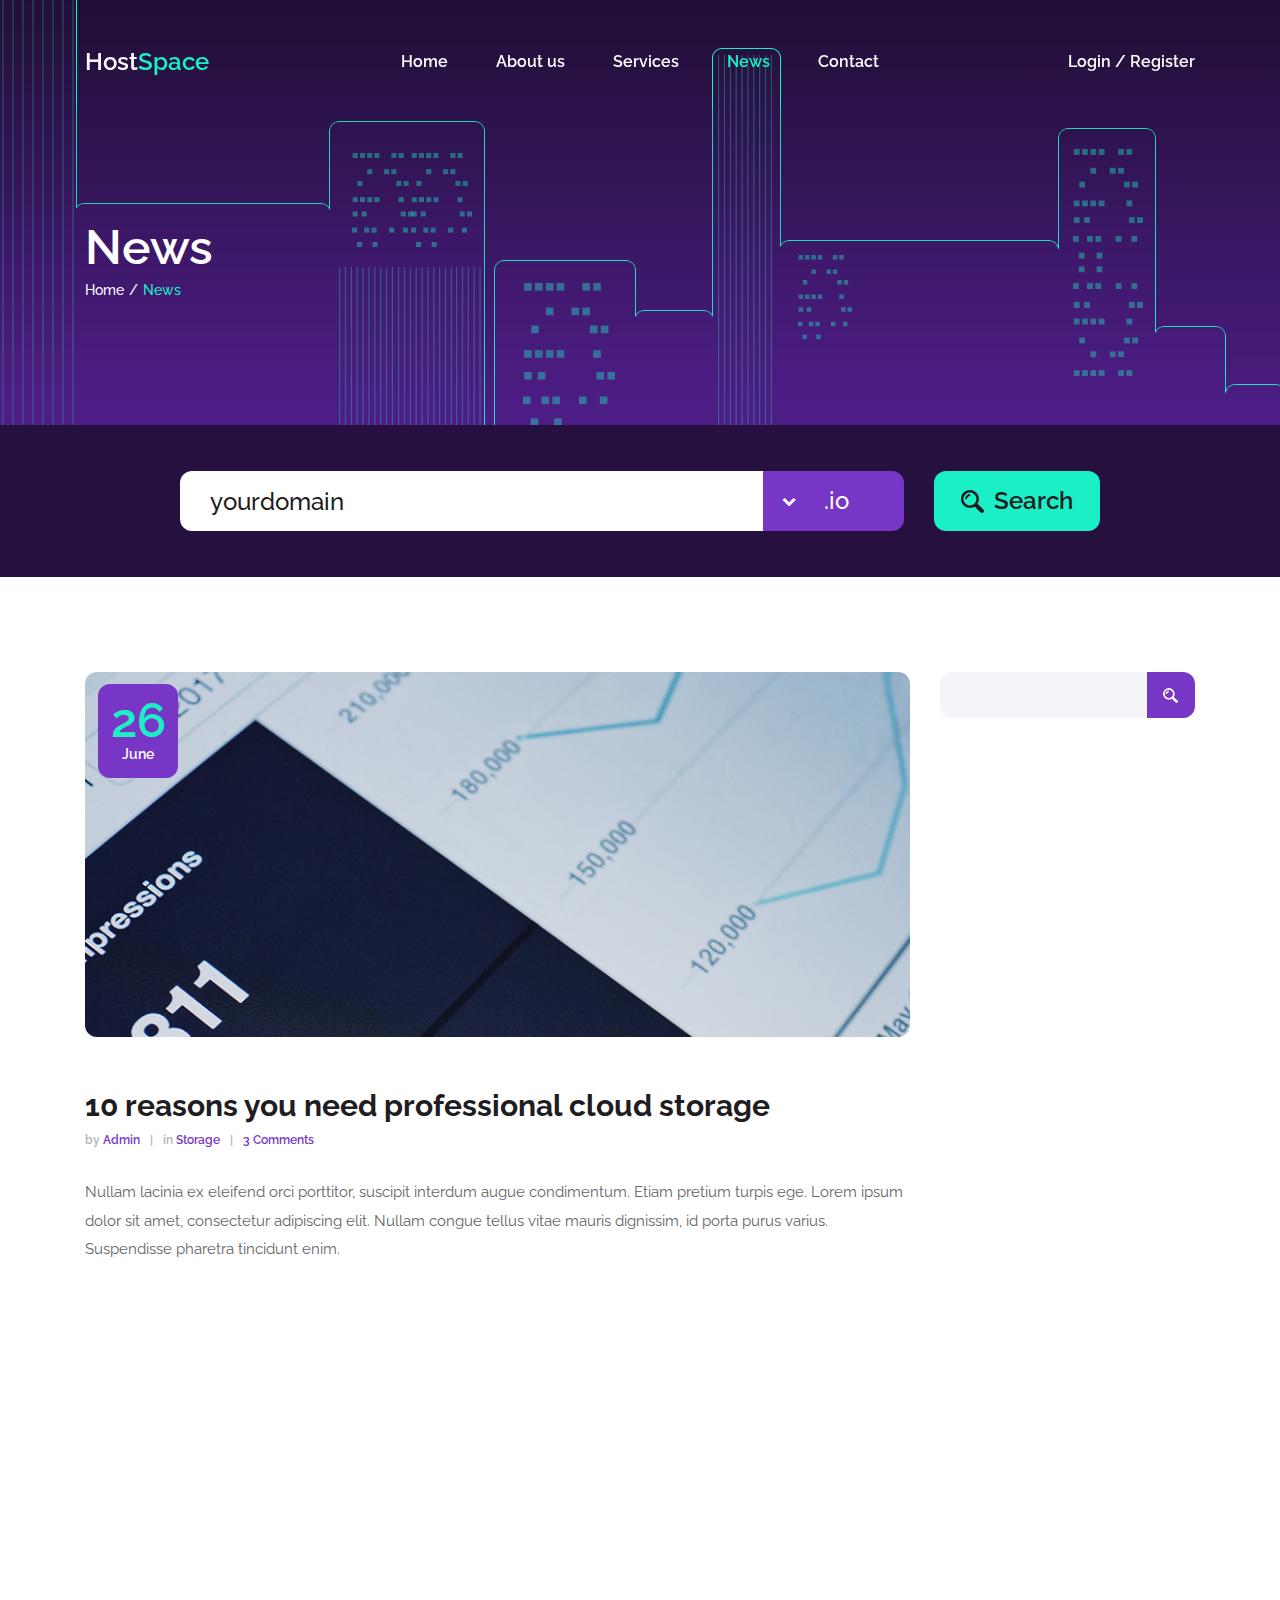
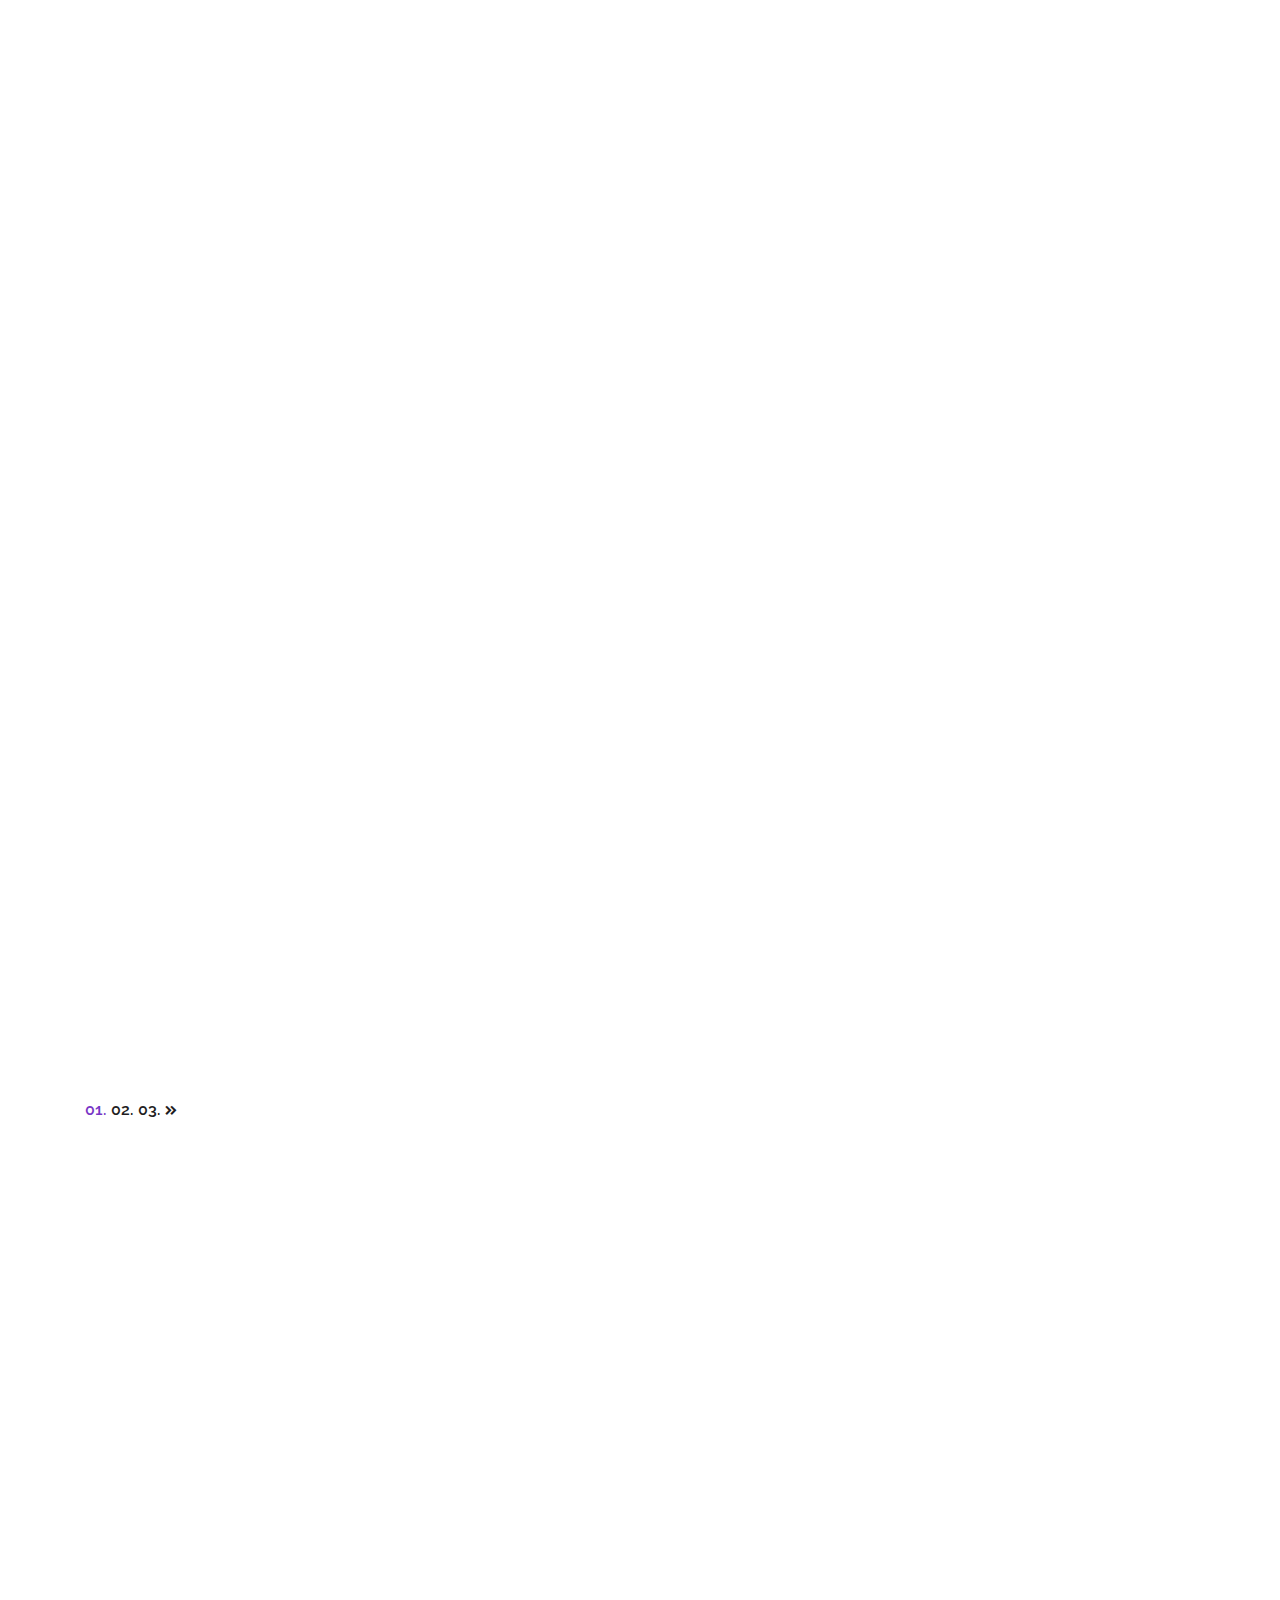
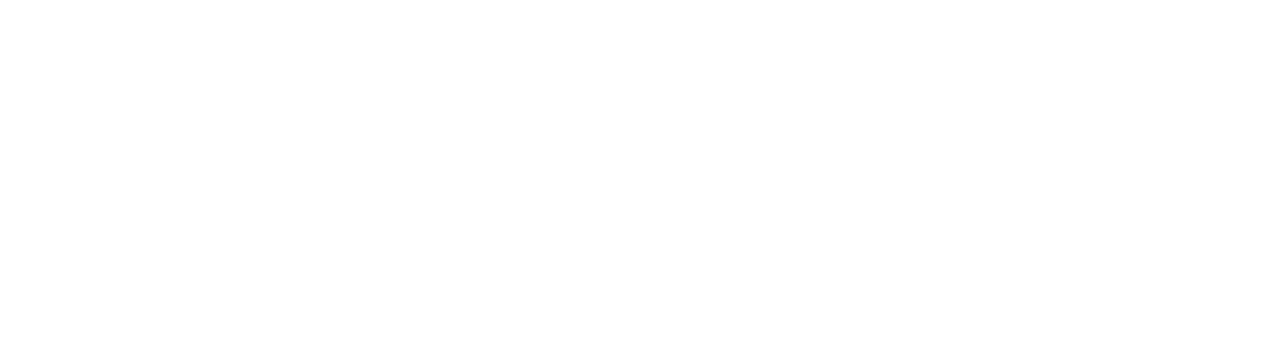
<file: blog.html>
<!DOCTYPE html>
<html lang="en">
<head>
<title>News</title>
<meta charset="utf-8">
<meta http-equiv="X-UA-Compatible" content="IE=edge">
<meta name="description" content="HostSpace template project">
<meta name="viewport" content="width=device-width, initial-scale=1">
<link rel="stylesheet" type="text/css" href="styles/bootstrap-4.1.2/bootstrap.min.css">
<link href="plugins/font-awesome-4.7.0/css/font-awesome.min.css" rel="stylesheet" type="text/css">
<link rel="stylesheet" type="text/css" href="plugins/OwlCarousel2-2.2.1/owl.carousel.css">
<link rel="stylesheet" type="text/css" href="plugins/OwlCarousel2-2.2.1/owl.theme.default.css">
<link rel="stylesheet" type="text/css" href="plugins/OwlCarousel2-2.2.1/animate.css">
<link rel="stylesheet" type="text/css" href="styles/blog.css">
<link rel="stylesheet" type="text/css" href="styles/blog_responsive.css">
</head>
<body>

<div class="super_container">
	
	<!-- Header -->

	<header class="header trans_400">
		<div class="container">
			<div class="row">
				<div class="col">
					<div class="header_content d-flex flex-row align-items-center justify-content-start trans_400">
						<div class="logo"><a href="#">Host<span>Space</span></a></div>
						<nav class="main_nav ml-auto mr-auto">
							<ul class="d-flex flex-row align-items-center justify-content-start">
								<li><a href="index.html">Home</a></li>
								<li><a href="about.html">About us</a></li>
								<li><a href="services.html">Services</a></li>
								<li class="active"><a href="blog.html">News</a></li>
								<li><a href="contact.html">Contact</a></li>
							</ul>
						</nav>
						<div class="log_reg">
							<div class="log_reg_content d-flex flex-row align-items-center justify-content-start">
								<div class="login log_reg_text"><a href="#">Login</a></div>
								<div class="register log_reg_text"><a href="#">Register</a></div>
							</div>
						</div>
						<div class="hamburger ml-auto"><i class="fa fa-bars" aria-hidden="true"></i></div>
					</div>
				</div>
			</div>
		</div>
	</header>

	<!-- Menu -->
	
	<div class="menu_overlay trans_400"></div>
	<div class="menu trans_400">
		<div class="menu_close_container"><div class="menu_close"><div></div><div></div></div></div>
		<div class="log_reg">
			<div class="log_reg_content d-flex flex-row align-items-center justify-content-end">
				<div class="login log_reg_text"><a href="#">Login</a></div>
				<div class="register log_reg_text"><a href="#">Register</a></div>
			</div>
		</div>
		<nav class="menu_nav">
			<ul>
				<li><a href="index.html">Home</a></li>
				<li><a href="about.html">About us</a></li>
				<li><a href="services.html">Services</a></li>
				<li><a href="blog.html">News</a></li>
				<li><a href="contact.html">Contact</a></li>
			</ul>
		</nav>
	</div>

	<!-- Home -->

	<div class="home">
		<div class="home_background"></div>
		<div class="background_image background_city" style="background-image:url(images/city_4.png)"></div>
		<div class="cloud cloud_3"><img src="images/cloud_full_3.png" alt=""></div>
		<div class="cloud cloud_4"><img src="images/cloud.png" alt=""></div>
		<div class="home_container">
			<div class="container">
				<div class="row">
					<div class="col">
						<div class="home_content">
							<div class="home_title">News</div>
							<div class="breadcrumbs">
								<ul class="d-flex flex-row align-items-center justify-content-start">
									<li><a href="index.html">Home</a></li>
									<li>News</li>
								</ul>
							</div>
						</div>
					</div>
				</div>
			</div>
		</div>
	</div>

	<!-- Domain Search -->

	<div class="domain_search">
		<div class="container">
			<div class="row">
				<div class="col-lg-10 offset-lg-1">
					<div class="domain_search_form_container d-flex flex-column align-items-center justify-content-center">
						<form action="#" id="domain_search_form" class="domain_search_form d-flex flex-md-row flex-column align-items-center justify-content-start">
							<div class="d-flex flex-row align-items-center justify-content-start">
								<input type="text" class="domain_search_input" placeholder="yourdomain" required="required">
								<div class="domain_search_dropdown d-flex flex-row align-items-center justify-content-start">
									<i class="fa fa-chevron-down" aria-hidden="true"></i>
									<div class="domain_search_selected">.io</div>
									<ul>
										<li>.io</li>
										<li>.com</li>
										<li>.net</li>
									</ul>
								</div>
							</div>
							<button class="domain_search_button d-flex flex-row align-items-center justify-content-center"><img src="images/search.png" alt="">Search</button>
						</form>
					</div>
				</div>
			</div>
		</div>
	</div>

	<!-- News -->

	<div class="news">
		<div class="container">
			<div class="row">

				<!-- News Content -->
				<div class="col-lg-9">
					<div class="news_posts">
						
						<!-- News Post -->
						<div class="news_post magic_fade_in">
							<div class="news_post_image">
								<img src="images/news_1.jpg" alt="https://unsplash.com/@fancycrave">
								<div class="news_post_date">
									<a href="#" class=" d-flex flex-column align-items-center justify-content-center">
										<div class="news_post_day">26</div>
										<div class="news_post_month">June</div>
									</a>
								</div>
							</div>
							<div class="news_post_content">
								<div class="news_post_title"><a href="#">10 reasons you need professional cloud storage</a></div>
								<div class="news_post_meta">
									<ul class="d-flex flex-row align-items-start justify-content-start">
										<li>by <a href="#">Admin</a></li>
										<li>in <a href="#">Storage</a></li>
										<li><a href="#">3 Comments</a></li>
									</ul>
								</div>
								<div class="news_post_text">
									<p>Nullam lacinia ex eleifend orci porttitor, suscipit interdum augue condimentum. Etiam pretium turpis ege. Lorem ipsum dolor sit amet, consectetur adipiscing elit. Nullam congue tellus vitae mauris dignissim, id porta purus varius. Suspendisse pharetra tincidunt enim.</p>
								</div>
							</div>
						</div>

						<!-- News Post -->
						<div class="news_post magic_fade_in">
							<div class="news_post_image">
								<img src="images/news_2.jpg" alt="https://unsplash.com/@gbeaudry">
								<div class="news_post_date">
									<a href="#" class=" d-flex flex-column align-items-center justify-content-center">
										<div class="news_post_day">26</div>
										<div class="news_post_month">June</div>
									</a>
								</div>
							</div>
							<div class="news_post_content">
								<div class="news_post_title"><a href="#">10 reasons you need professional cloud storage</a></div>
								<div class="news_post_meta">
									<ul class="d-flex flex-row align-items-start justify-content-start">
										<li>by <a href="#">Admin</a></li>
										<li>in <a href="#">Storage</a></li>
										<li><a href="#">3 Comments</a></li>
									</ul>
								</div>
								<div class="news_post_text">
									<p>Nullam lacinia ex eleifend orci porttitor, suscipit interdum augue condimentum. Etiam pretium turpis ege. Lorem ipsum dolor sit amet, consectetur adipiscing elit. Nullam congue tellus vitae mauris dignissim, id porta purus varius. Suspendisse pharetra tincidunt enim.</p>
								</div>
							</div>
						</div>

						<!-- News Post -->
						<div class="news_post magic_fade_in">
							<div class="news_post_image">
								<img src="images/news_3.jpg" alt="https://unsplash.com/@helloquence">
								<div class="news_post_date">
									<a href="#" class=" d-flex flex-column align-items-center justify-content-center">
										<div class="news_post_day">26</div>
										<div class="news_post_month">June</div>
									</a>
								</div>
							</div>
							<div class="news_post_content">
								<div class="news_post_title"><a href="#">10 reasons you need professional cloud storage</a></div>
								<div class="news_post_meta">
									<ul class="d-flex flex-row align-items-start justify-content-start">
										<li>by <a href="#">Admin</a></li>
										<li>in <a href="#">Storage</a></li>
										<li><a href="#">3 Comments</a></li>
									</ul>
								</div>
								<div class="news_post_text">
									<p>Nullam lacinia ex eleifend orci porttitor, suscipit interdum augue condimentum. Etiam pretium turpis ege. Lorem ipsum dolor sit amet, consectetur adipiscing elit. Nullam congue tellus vitae mauris dignissim, id porta purus varius. Suspendisse pharetra tincidunt enim.</p>
								</div>
							</div>
						</div>

					</div>

					<!-- Page Nav -->
					<div class="page_nav">
						<ul class="d-flex flex-row align-items-center justify-content-start">
							<li class="active"><a href="#">01.</a></li>
							<li><a href="#">02.</a></li>
							<li><a href="#">03.</a></li>
							<li><a href="#" class="d-flex flex-row align-items-center justify-content-start">
								<i class="fa fa-chevron-right" aria-hidden="true"></i>
								<i class="fa fa-chevron-right" aria-hidden="true"></i>
							</a></li>
						</ul>
					</div>
				</div>

				<!-- News Sidebar -->
				<div class="col-lg-3 sidebar_col">
					<div class="sidebar">
						
						<!-- Sidebar Search -->
						<div class="sidebar_search magic_fade_in">
							<form action="#" class="sidebar_search_form d-flex flex-row align-items-center justify-content-start" id="sidebar_search_form">
								<input type="text" class="sidebar_search_input" required="required">
								<button class="sidebar_search_button d-flex flex-column align-items-center justify-content-center"><img src="images/search_small.png" alt=""></button>
							</form>
						</div>

						<!-- Recent Posts -->
						<div class="recent_posts sidebar_section magic_fade_in">
							<div class="sidebar_title_container">
								<div>Recent Posts</div>
							</div>
							<div class="sidebar_list">
								<ul>
									<li><a href="#" class="d-flex flex-row align-items-start justify-content-start">
										<div class="sidebar_dot d-flex flex-row align-items-center justify-content-start">
											<i class="fa fa-chevron-right trans_200" aria-hidden="true"></i>
											<i class="fa fa-chevron-right trans_200" aria-hidden="true"></i>
										</div>
										<div>Nullam lacinia ex eleifend orci...</div>
									</a></li>
									<li><a href="#" class="d-flex flex-row align-items-start justify-content-start">
										<div class="sidebar_dot d-flex flex-row align-items-center justify-content-start">
											<i class="fa fa-chevron-right trans_200" aria-hidden="true"></i>
											<i class="fa fa-chevron-right trans_200" aria-hidden="true"></i>
										</div>
										<div>Suscipit interdum augue condime...</div>
									</a></li>
									<li><a href="#" class="d-flex flex-row align-items-start justify-content-start">
										<div class="sidebar_dot d-flex flex-row align-items-center justify-content-start">
											<i class="fa fa-chevron-right trans_200" aria-hidden="true"></i>
											<i class="fa fa-chevron-right trans_200" aria-hidden="true"></i>
										</div>
										<div>Etiam pretium turpis ege...</div>
									</a></li>
									<li><a href="#" class="d-flex flex-row align-items-start justify-content-start">
										<div class="sidebar_dot d-flex flex-row align-items-center justify-content-start">
											<i class="fa fa-chevron-right trans_200" aria-hidden="true"></i>
											<i class="fa fa-chevron-right trans_200" aria-hidden="true"></i>
										</div>
										<div>Lorem ipsum dolor sit amet...</div>
									</a></li>
								</ul>
							</div>
						</div>

						<!-- Recent Comments -->
						<div class="recent_posts sidebar_section magic_fade_in">
							<div class="sidebar_title_container">
								<div>Recent Comments</div>
							</div>
							<div class="sidebar_list">
								<ul>
									<li><a href="#" class="d-flex flex-row align-items-start justify-content-start">
										<div class="sidebar_dot d-flex flex-row align-items-center justify-content-start">
											<i class="fa fa-chevron-right trans_200" aria-hidden="true"></i>
											<i class="fa fa-chevron-right trans_200" aria-hidden="true"></i>
										</div>
										<div>Llam lacinia ex eleifend orci...</div>
									</a></li>
									<li><a href="#" class="d-flex flex-row align-items-start justify-content-start">
										<div class="sidebar_dot d-flex flex-row align-items-center justify-content-start">
											<i class="fa fa-chevron-right trans_200" aria-hidden="true"></i>
											<i class="fa fa-chevron-right trans_200" aria-hidden="true"></i>
										</div>
										<div>Suscipit interdum augue condime...</div>
									</a></li>
									<li><a href="#" class="d-flex flex-row align-items-start justify-content-start">
										<div class="sidebar_dot d-flex flex-row align-items-center justify-content-start">
											<i class="fa fa-chevron-right trans_200" aria-hidden="true"></i>
											<i class="fa fa-chevron-right trans_200" aria-hidden="true"></i>
										</div>
										<div>Etiam pretium turpis ege...</div>
									</a></li>
									<li><a href="#" class="d-flex flex-row align-items-start justify-content-start">
										<div class="sidebar_dot d-flex flex-row align-items-center justify-content-start">
											<i class="fa fa-chevron-right trans_200" aria-hidden="true"></i>
											<i class="fa fa-chevron-right trans_200" aria-hidden="true"></i>
										</div>
										<div>Lorem ipsum dolor sit amet...</div>
									</a></li>
								</ul>
							</div>
						</div>

						<!-- Archive -->
						<div class="recent_posts sidebar_section magic_fade_in">
							<div class="sidebar_title_container">
								<div>Archive</div>
							</div>
							<div class="sidebar_list">
								<ul>
									<li><a href="#" class="d-flex flex-row align-items-start justify-content-start">
										<div class="sidebar_dot d-flex flex-row align-items-center justify-content-start">
											<i class="fa fa-chevron-right trans_200" aria-hidden="true"></i>
											<i class="fa fa-chevron-right trans_200" aria-hidden="true"></i>
										</div>
										<div>March 2018</div>
									</a></li>
									<li><a href="#" class="d-flex flex-row align-items-start justify-content-start">
										<div class="sidebar_dot d-flex flex-row align-items-center justify-content-start">
											<i class="fa fa-chevron-right trans_200" aria-hidden="true"></i>
											<i class="fa fa-chevron-right trans_200" aria-hidden="true"></i>
										</div>
										<div>April 2018</div>
									</a></li>
									<li><a href="#" class="d-flex flex-row align-items-start justify-content-start">
										<div class="sidebar_dot d-flex flex-row align-items-center justify-content-start">
											<i class="fa fa-chevron-right trans_200" aria-hidden="true"></i>
											<i class="fa fa-chevron-right trans_200" aria-hidden="true"></i>
										</div>
										<div>May 2018</div>
									</a></li>
									<li><a href="#" class="d-flex flex-row align-items-start justify-content-start">
										<div class="sidebar_dot d-flex flex-row align-items-center justify-content-start">
											<i class="fa fa-chevron-right trans_200" aria-hidden="true"></i>
											<i class="fa fa-chevron-right trans_200" aria-hidden="true"></i>
										</div>
										<div>June 2018</div>
									</a></li>
								</ul>
							</div>
						</div>

						<!-- Categories -->
						<div class="recent_posts sidebar_section magic_fade_in">
							<div class="sidebar_title_container">
								<div>Categories</div>
							</div>
							<div class="sidebar_list">
								<ul>
									<li><a href="#" class="d-flex flex-row align-items-start justify-content-start">
										<div class="sidebar_dot d-flex flex-row align-items-center justify-content-start">
											<i class="fa fa-chevron-right trans_200" aria-hidden="true"></i>
											<i class="fa fa-chevron-right trans_200" aria-hidden="true"></i>
										</div>
										<div>Hosting & Cloud</div>
									</a></li>
									<li><a href="#" class="d-flex flex-row align-items-start justify-content-start">
										<div class="sidebar_dot d-flex flex-row align-items-center justify-content-start">
											<i class="fa fa-chevron-right trans_200" aria-hidden="true"></i>
											<i class="fa fa-chevron-right trans_200" aria-hidden="true"></i>
										</div>
										<div>Computers</div>
									</a></li>
									<li><a href="#" class="d-flex flex-row align-items-start justify-content-start">
										<div class="sidebar_dot d-flex flex-row align-items-center justify-content-start">
											<i class="fa fa-chevron-right trans_200" aria-hidden="true"></i>
											<i class="fa fa-chevron-right trans_200" aria-hidden="true"></i>
										</div>
										<div>Websites & Domains</div>
									</a></li>
									<li><a href="#" class="d-flex flex-row align-items-start justify-content-start">
										<div class="sidebar_dot d-flex flex-row align-items-center justify-content-start">
											<i class="fa fa-chevron-right trans_200" aria-hidden="true"></i>
											<i class="fa fa-chevron-right trans_200" aria-hidden="true"></i>
										</div>
										<div>Uncategorized</div>
									</a></li>
								</ul>
							</div>
						</div>

						<!-- Sidebar Extra -->
						<div class="sidebar_extra text-center magic_fade_in">
							<a href="#">
								<div class="background_image" style="background-image:url(images/sidebar_extra.jpg)"></div>
								<div class="sidebar_extra_icon"><img src="images/icon_10.svg" alt=""></div>
								<div class="sidebar_extra_title"><span>30 </span>Days money back guarantee</div>
								<div class="sidebar_extra_text">Nullam lacinia ex eleifend orci porttitor, suscipit in.</div>
							</a>
						</div>
					</div>
				</div>
			</div>
		</div>
	</div>

	<!-- Footer -->

	<footer class="footer magic_fade_in">
		<div class="container">
			<div class="row">
				
				<div class="col-lg-6 footer_col magic_fade_in">
					<div class="footer_about">
						<div class="footer_logo">Host<span>Space</span></div>
						<div class="copyright">Colorlib 2018 @ All Rights reserved</div>
						<div class="footer_text">
							<p>Nullam lacinia ex eleifend orci porttitor, suscipit interdum augue condimentum. Etiam pretium turpis eget nibh laoreet iaculis. Nullam lacinia ex eleifend orci porttitor, suscipit interdum augue condimentum. Etiam pretium turpis eget nibh laoreet iaculis.</p>
						</div>
						<div class="contact_container">
							<form action="#" id="contact_form" class="contact_form">
								<div class="row">
									<div class="col-md-6">
										<input type="text" class="contact_input" placeholder="Your Name" required="required">
									</div>
									<div class="col-md-6">
										<input type="email" class="contact_input" placeholder="Your e-mail" required="required">
									</div>
								</div>
								<div>
									<textarea class="contact_input contact_textarea" placeholder="Message" required="required"></textarea>
								</div>
								<button class="contact_button">Send</button>
							</form>
						</div>
					</div>
				</div>

				<div class="col-lg-6 footer_col">
					<div class="footer_links">
						<div class="row">
							<div class="col-sm-6 footer_list_col magic_fade_in">
								<div class="footer_list_container">
									<div class="footer_list_title">Hosting Options</div>
									<ul class="footer_list">
										<li><a href="#">Web Hosting</a></li>
										<li><a href="#">WordPress Hosting</a></li>
										<li><a href="#">VPS Hosting</a></li>
										<li><a href="#">Cloud Server</a></li>
										<li><a href="#">Reseller Package</a></li>
										<li><a href="#">Dedicated Hosting</a></li>
									</ul>
								</div>
							</div>
							<div class="col-sm-6 footer_list_col magic_fade_in">
								<div class="footer_list_container">
									<div class="footer_list_title">Domains</div>
									<ul class="footer_list">
										<li><a href="#">Buy a Domain</a></li>
										<li><a href="#">Premium Domain Names</a></li>
										<li><a href="#">Web Hosting</a></li>
										<li><a href="#">Transfer Your Domain</a></li>
										<li><a href="#">Domain Marketplace</a></li>
									</ul>
								</div>
							</div>
							<div class="col-sm-6 footer_list_col magic_fade_in">
								<div class="footer_list_container">
									<div class="footer_list_title">Resellers</div>
									<ul class="footer_list">
										<li><a href="#">VPS Hosting</a></li>
										<li><a href="#">Cloud Server</a></li>
										<li><a href="#">Reseller Package</a></li>
										<li><a href="#">Dedicated Hosting</a></li>
									</ul>
								</div>
							</div>
							<div class="col-sm-6 footer_list_col magic_fade_in">
								<div class="footer_list_container">
									<div class="footer_list_title">Support</div>
									<ul class="footer_list">
										<li><a href="#">Buy a Domain</a></li>
										<li><a href="#">Premium Domain Names</a></li>
										<li><a href="#">Web Hosting</a></li>
									</ul>
								</div>	
							</div>
						</div>
					</div>
				</div>

			</div>
		</div>
	</footer>
</div>

<script src="js/jquery-3.2.1.min.js"></script>
<script src="styles/bootstrap-4.1.2/popper.js"></script>
<script src="styles/bootstrap-4.1.2/bootstrap.min.js"></script>
<script src="plugins/greensock/TweenMax.min.js"></script>
<script src="plugins/greensock/TimelineMax.min.js"></script>
<script src="plugins/scrollmagic/ScrollMagic.min.js"></script>
<script src="plugins/greensock/animation.gsap.min.js"></script>
<script src="plugins/greensock/ScrollToPlugin.min.js"></script>
<script src="plugins/OwlCarousel2-2.2.1/owl.carousel.js"></script>
<script src="plugins/easing/easing.js"></script>
<script src="plugins/progressbar/progressbar.min.js"></script>
<script src="plugins/parallax-js-master/parallax.min.js"></script>
<script src="js/blog.js"></script>
</body>
</html>
</file>
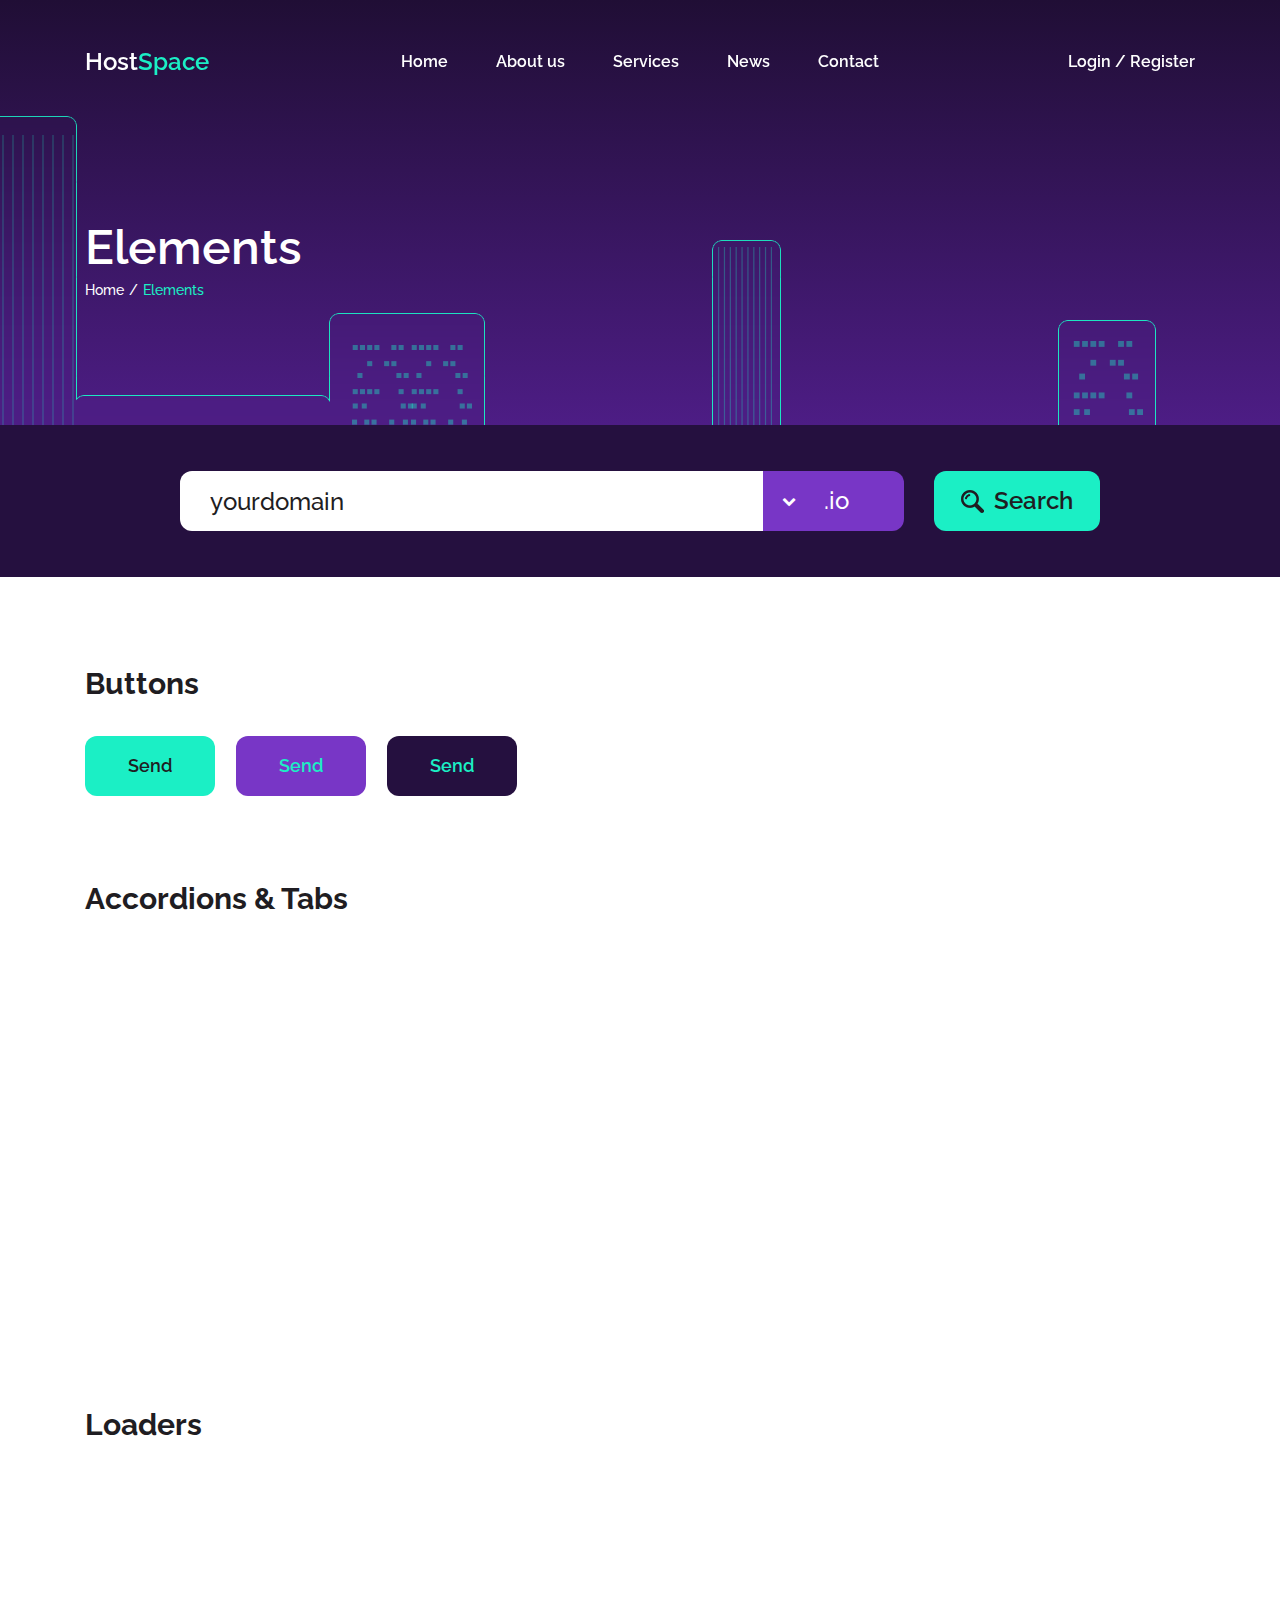
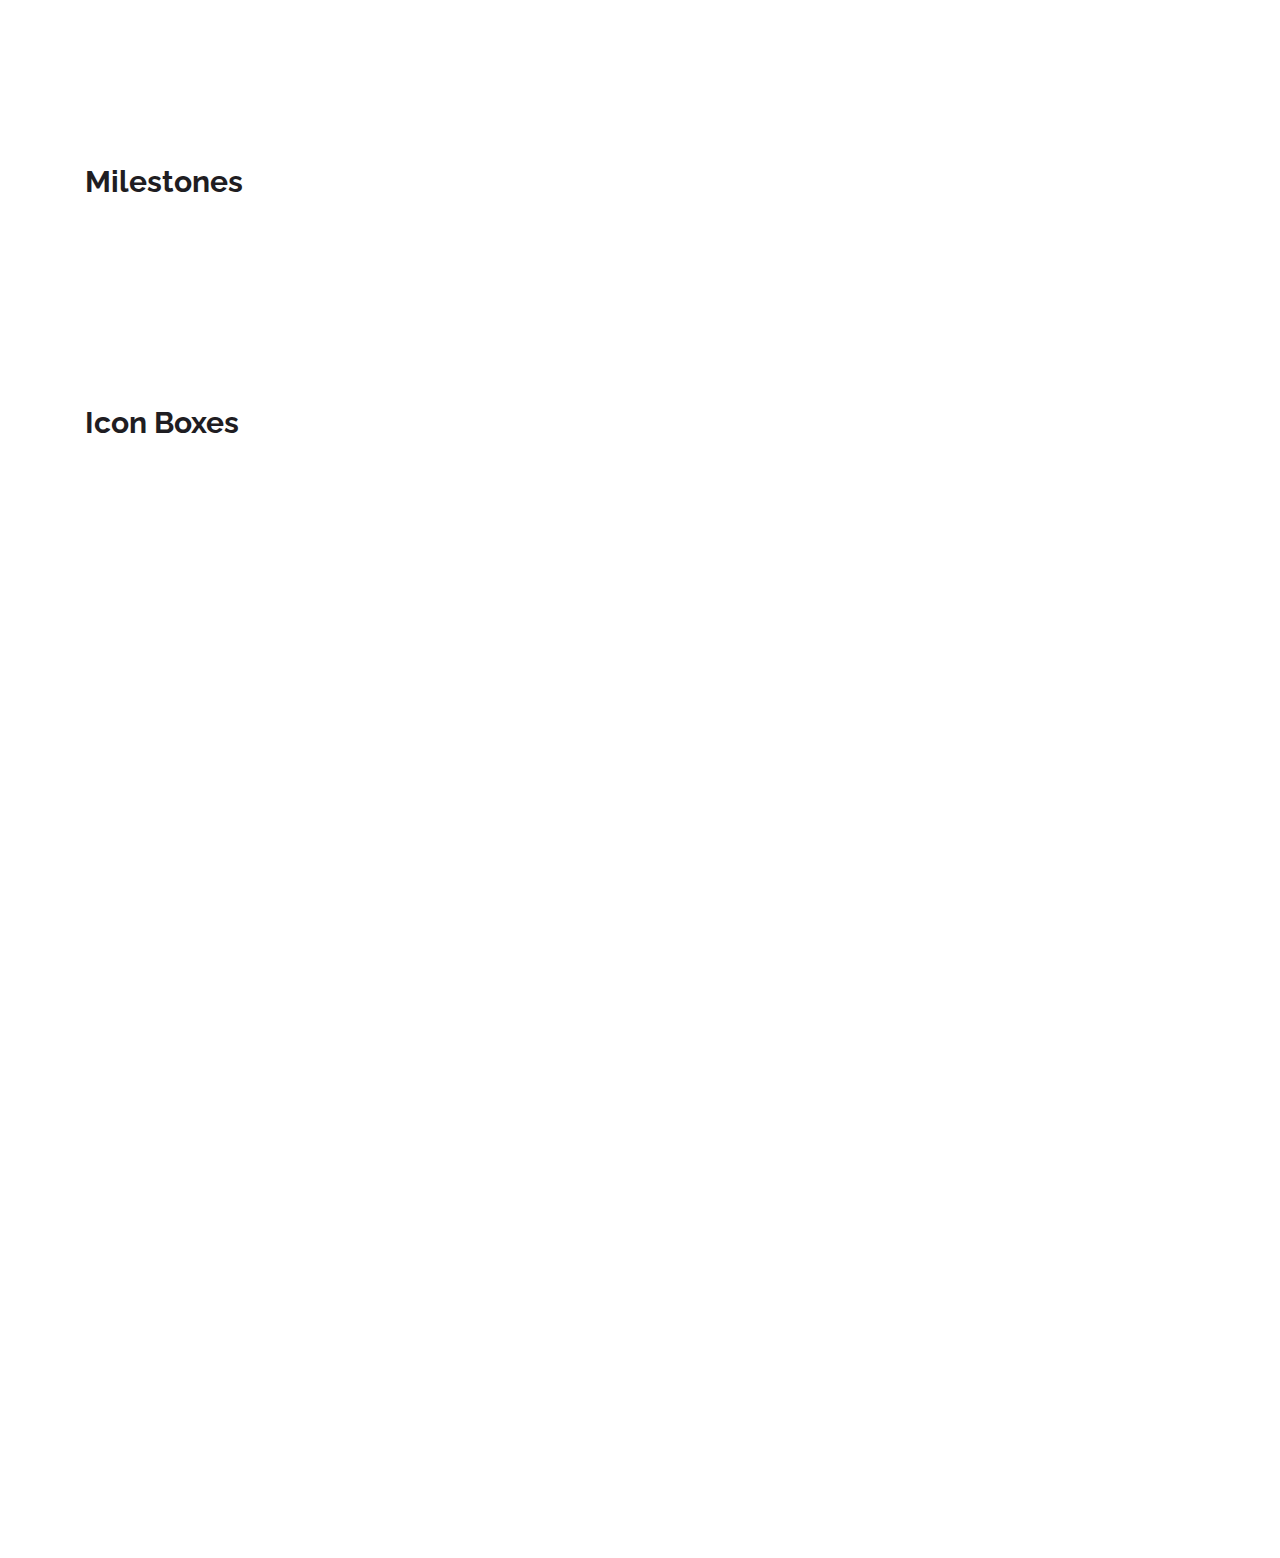
<file: elements.html>
<!DOCTYPE html>
<html lang="en">
<head>
<title>Elements</title>
<meta charset="utf-8">
<meta http-equiv="X-UA-Compatible" content="IE=edge">
<meta name="description" content="HostSpace template project">
<meta name="viewport" content="width=device-width, initial-scale=1">
<link rel="stylesheet" type="text/css" href="styles/bootstrap-4.1.2/bootstrap.min.css">
<link href="plugins/font-awesome-4.7.0/css/font-awesome.min.css" rel="stylesheet" type="text/css">
<link rel="stylesheet" type="text/css" href="plugins/OwlCarousel2-2.2.1/owl.carousel.css">
<link rel="stylesheet" type="text/css" href="plugins/OwlCarousel2-2.2.1/owl.theme.default.css">
<link rel="stylesheet" type="text/css" href="plugins/OwlCarousel2-2.2.1/animate.css">
<link rel="stylesheet" type="text/css" href="styles/elements.css">
<link rel="stylesheet" type="text/css" href="styles/elements_responsive.css">
</head>
<body>

<div class="super_container">
	
	<!-- Header -->

	<header class="header trans_400">
		<div class="container">
			<div class="row">
				<div class="col">
					<div class="header_content d-flex flex-row align-items-center justify-content-start trans_400">
						<div class="logo"><a href="#">Host<span>Space</span></a></div>
						<nav class="main_nav ml-auto mr-auto">
							<ul class="d-flex flex-row align-items-center justify-content-start">
								<li><a href="index.html">Home</a></li>
								<li><a href="about.html">About us</a></li>
								<li><a href="services.html">Services</a></li>
								<li><a href="blog.html">News</a></li>
								<li><a href="contact.html">Contact</a></li>
							</ul>
						</nav>
						<div class="log_reg">
							<div class="log_reg_content d-flex flex-row align-items-center justify-content-start">
								<div class="login log_reg_text"><a href="#">Login</a></div>
								<div class="register log_reg_text"><a href="#">Register</a></div>
							</div>
						</div>
						<div class="hamburger ml-auto"><i class="fa fa-bars" aria-hidden="true"></i></div>
					</div>
				</div>
			</div>
		</div>
	</header>

	<!-- Menu -->
	
	<div class="menu_overlay trans_400"></div>
	<div class="menu trans_400">
		<div class="menu_close_container"><div class="menu_close"><div></div><div></div></div></div>
		<div class="log_reg">
			<div class="log_reg_content d-flex flex-row align-items-center justify-content-end">
				<div class="login log_reg_text"><a href="#">Login</a></div>
				<div class="register log_reg_text"><a href="#">Register</a></div>
			</div>
		</div>
		<nav class="menu_nav">
			<ul>
				<li><a href="index.html">Home</a></li>
				<li><a href="about.html">About us</a></li>
				<li><a href="services.html">Services</a></li>
				<li><a href="blog.html">News</a></li>
				<li><a href="contact.html">Contact</a></li>
			</ul>
		</nav>
	</div>

	<!-- Home -->

	<div class="home">
		<div class="home_background"></div>
		<div class="background_image background_city" style="background-image:url(images/city_6.png)"></div>
		<div class="cloud cloud_1"><img src="images/cloud.png" alt=""></div>
		<div class="cloud cloud_2"><img src="images/cloud.png" alt=""></div>
		<div class="cloud cloud_3"><img src="images/cloud_full_4.png" alt=""></div>
		<div class="cloud cloud_4"><img src="images/cloud.png" alt=""></div>
		<div class="home_container">
			<div class="container">
				<div class="row">
					<div class="col">
						<div class="home_content">
							<div class="home_title">Elements</div>
							<div class="breadcrumbs">
								<ul class="d-flex flex-row align-items-center justify-content-start">
									<li><a href="index.html">Home</a></li>
									<li>Elements</li>
								</ul>
							</div>
						</div>
					</div>
				</div>
			</div>
		</div>
	</div>

	<!-- Domain Search -->

	<div class="domain_search">
		<div class="container">
			<div class="row">
				<div class="col-lg-10 offset-lg-1">
					<div class="domain_search_form_container d-flex flex-column align-items-center justify-content-center">
						<form action="#" id="domain_search_form" class="domain_search_form d-flex flex-md-row flex-column align-items-center justify-content-start">
							<div class="d-flex flex-row align-items-center justify-content-start">
								<input type="text" class="domain_search_input" placeholder="yourdomain" required="required">
								<div class="domain_search_dropdown d-flex flex-row align-items-center justify-content-start">
									<i class="fa fa-chevron-down" aria-hidden="true"></i>
									<div class="domain_search_selected">.io</div>
									<ul>
										<li>.io</li>
										<li>.com</li>
										<li>.net</li>
									</ul>
								</div>
							</div>
							<button class="domain_search_button d-flex flex-row align-items-center justify-content-center"><img src="images/search.png" alt="">Search</button>
						</form>
					</div>
				</div>
			</div>
		</div>
	</div>

	<!-- Elements -->

	<div class="elements">
		<div class="container">
			<div class="row">
				<div class="col">
					
					<!-- Buttons -->
					<div class="buttons magic_fade_in">
						<div class="elements_title">Buttons</div>
						<div class="buttons_container d-flex flex-row align-items-start justify-content-start flex-wrap">
							<div class="button button_1"><a href="#">Send</a></div>
							<div class="button button_2"><a href="#">Send</a></div>
							<div class="button button_3"><a href="#">Send</a></div>
						</div>
					</div>

					<!-- Accordions & Tabs -->
					<div class="accordions_and_tabs">
						<div class="elements_title">Accordions & Tabs</div>
						<div class="row accordions_and_tabs_row">
							<div class="col-lg-5">
								
								<!-- Accordions -->
								<div class="accordions magic_fade_in">

									<!-- Accordion -->
									<div class="accordion_container">
										<div class="accordion d-flex flex-row align-items-center"><div>Proin quis nibh eu enim pharetra facilisis.</div></div>
										<div class="accordion_panel">
											<div>
												<p>Nullam lacinia ex eleifend orci porttitor, suscipit interdum augue condimentum. Etiam pretium turpis eget nibh laoreet iaculis. Nullam lacinia ex eleifend orci porttitor, suscipit interdum.</p>
											</div>
										</div>
									</div>
									
									<!-- Accordion -->
									<div class="accordion_container">
										<div class="accordion d-flex flex-row align-items-center"><div>Cras dictum ante nisi, ac volutpat mauris iaculis</div></div>
										<div class="accordion_panel">
											<div>
												<p>Nullam lacinia ex eleifend orci porttitor, suscipit interdum augue condimentum. Etiam pretium turpis eget nibh laoreet iaculis. Nullam lacinia ex eleifend orci porttitor, suscipit interdum.</p>
											</div>
										</div>
									</div>

									<!-- Accordion -->
									<div class="accordion_container">
										<div class="accordion d-flex flex-row align-items-center active"><div>Suspendisse fringilla ante sit amet</div></div>
										<div class="accordion_panel">
											<div>
												<p>Nullam lacinia ex eleifend orci porttitor, suscipit interdum augue condimentum. Etiam pretium turpis eget nibh laoreet iaculis. Nullam lacinia ex eleifend orci porttitor, suscipit interdum.</p>
											</div>
										</div>
									</div>

								</div>
							</div>

							<div class="col-lg-7">
								
								<!-- Tabs -->
								<div class="tabs magic_fade_in">
									<div class="tabs d-flex flex-row align-items-center justify-content-between flex-wrap">
										<div class="tab">hostings</div>
										<div class="tab active">domains</div>
										<div class="tab">cloud computing</div>
									</div>
									<div class="tab_panels">
										<div class="tab_panel">
											<div class="tab_panel_content">
												<div class="row">
													<div class="col-lg-5">
														<div class="tab_image"><img src="images/tabs_image.jpg" alt=""></div>
													</div>
													<div class="col-lg-7">
														<div class="tab_title">Choose your domain</div>
														<div class="tab_text">
															<p>Nullam lacinia ex eleifend orci porttitor, suscipit interdum augue condimentum. Etiam pretium turpis eget nibh laoreet iaculis. Nullam lacinia ex eleifend orci porttitor, suscipit interdum augue condimentum.</p>
														</div>
													</div>
												</div>	
											</div>
										</div>
										<div class="tab_panel active">
											<div class="tab_panel_content">
												<div class="row">
													<div class="col-lg-5">
														<div class="tab_image"><img src="images/tabs_image.jpg" alt=""></div>
													</div>
													<div class="col-lg-7">
														<div class="tab_title">Choose your domain</div>
														<div class="tab_text">
															<p>Nullam lacinia ex eleifend orci porttitor, suscipit interdum augue condimentum. Etiam pretium turpis eget nibh laoreet iaculis. Nullam lacinia ex eleifend orci porttitor, suscipit interdum augue condimentum.</p>
														</div>
													</div>
												</div>	
											</div>
										</div>
										<div class="tab_panel">
											<div class="tab_panel_content">
												<div class="row">
													<div class="col-lg-5">
														<div class="tab_image"><img src="images/tabs_image.jpg" alt=""></div>
													</div>
													<div class="col-lg-7">
														<div class="tab_title">Choose your domain</div>
														<div class="tab_text">
															<p>Nullam lacinia ex eleifend orci porttitor, suscipit interdum augue condimentum. Etiam pretium turpis eget nibh laoreet iaculis. Nullam lacinia ex eleifend orci porttitor, suscipit interdum augue condimentum.</p>
														</div>
													</div>
												</div>	
											</div>
										</div>
									</div>
								</div>

							</div>

						</div>
					</div>
					
					<!-- Loaders -->
					<div class="loaders">
						<div class="elements_title">Loaders</div>

						<div class="row loaders_row">

							<!-- Loader -->
							<div class="col-xl-3 col-md-6 loader_col magic_fade_in">
								<!-- Loader -->
								<div class="loader_container text-center" >
									<div class="loader text-center" data-perc="0.95" data-color="#1befc5"></div>
									<div class="loader_content">
										<div class="loader_title">Hard Work</div>
									</div>
								</div>
							</div>

							<!-- Loader -->
							<div class="col-xl-3 col-md-6 loader_col magic_fade_in">
								<!-- Loader -->
								<div class="loader_container text-center">
									<div class="loader text-center" data-perc="0.75" data-color="#47a5c4"></div>
									<div class="loader_content">
										<div class="loader_title">Creativity</div>
									</div>
								</div>
							</div>

							<!-- Loader -->
							<div class="col-xl-3 col-md-6 loader_col magic_fade_in">
								<!-- Loader -->
								<div class="loader_container text-center">
									<div class="loader text-center" data-perc="1.00" data-color="#7836c6"></div>
									<div class="loader_content">
										<div class="loader_title">Satisfaction</div>
									</div>
								</div>
							</div>

							<!-- Loader -->
							<div class="col-xl-3 col-md-6 loader_col magic_fade_in">
								<!-- Loader -->
								<div class="loader_container text-center">
									<div class="loader text-center" data-perc="0.85" data-color="#25103f"></div>
									<div class="loader_content">
										<div class="loader_title">Success</div>
									</div>
								</div>
							</div>

						</div>
					</div>

					<!-- Milestones -->
					<div class="milestones">
						<div class="elements_title">Milestones</div>
						<div class="row milestones_row">
							
							<!-- Milestone -->
							<div class="col-xl-3 col-md-6 milestone_col magic_fade_in">
								<div class="milestone d-flex flex-row align-items-center justify-content-start">
									<div class="milestone_icon d-flex flex-column align-items-center justify-content-center"><img src="images/icon_15.svg" alt="https://www.flaticon.com/authors/freepik"></div>
									<div class="milestone_content">
										<div class="milestone_counter" data-end-value="5000" data-sign-before="+">0</div>
										<div class="milestone_text">Satisfied Clients</div>
									</div>
								</div>
							</div>

							<!-- Milestone -->
							<div class="col-xl-3 col-md-6 milestone_col magic_fade_in">
								<div class="milestone d-flex flex-row align-items-center justify-content-start">
									<div class="milestone_icon d-flex flex-column align-items-center justify-content-center"><img src="images/icon_17.svg" alt="https://www.flaticon.com/authors/freepik"></div>
									<div class="milestone_content">
										<div class="milestone_counter" data-end-value="352">0</div>
										<div class="milestone_text">Servers</div>
									</div>
								</div>
							</div>

							<!-- Milestone -->
							<div class="col-xl-3 col-md-6 milestone_col magic_fade_in">
								<div class="milestone d-flex flex-row align-items-center justify-content-start">
									<div class="milestone_icon d-flex flex-column align-items-center justify-content-center"><img src="images/icon_16.svg" alt="https://www.flaticon.com/authors/freepik"></div>
									<div class="milestone_content">
										<div class="milestone_counter" data-end-value="718">0</div>
										<div class="milestone_text">Smart Contracts</div>
									</div>
									
								</div>
							</div>

							<!-- Milestone -->
							<div class="col-xl-3 col-md-6 milestone_col magic_fade_in">
								<div class="milestone d-flex flex-row align-items-center justify-content-start">
									<div class="milestone_icon d-flex flex-column align-items-center justify-content-center"><img src="images/icon_18.svg" alt="https://www.flaticon.com/authors/freepik"></div>
									<div class="milestone_content">
										<div class="milestone_counter" data-end-value="5">0</div>
										<div class="milestone_text">Awards Won</div>
									</div>
								</div>
							</div>

						</div>
					</div>

					<!-- Icon Boxes -->
					<div class="icon_boxes">
						<div class="elements_title">Icon Boxes</div>
						<div class="row icon_boxes_row">
							
							<!-- Icon Box -->
							<div class="col-lg-4 icon_box_col magic_fade_in">
								<div class="icon_box d-flex flex-column align-items-center justify-content-start text-center">
									<div class="icon_box_icon d-flex flex-column align-items-center justify-content-center">
										<img src="images/icon_12.svg" alt="https://www.flaticon.com/authors/freepik">
									</div>
									<div class="icon_box_title">Domain Names</div>
									<div class="icon_box_text">
										<p>Nullam lacinia ex eleifend orci porttitor, suscipit interdum augue condimentum. Etiam pretium turpis ege.</p>
									</div>
								</div>
							</div>

							<!-- Icon Box -->
							<div class="col-lg-4 icon_box_col magic_fade_in">
								<div class="icon_box d-flex flex-column align-items-center justify-content-start text-center">
									<div class="icon_box_icon d-flex flex-column align-items-center justify-content-center">
										<img src="images/icon_13.svg" alt="https://www.flaticon.com/authors/freepik">
									</div>
									<div class="icon_box_title">Performance</div>
									<div class="icon_box_text">
										<p>Nullam lacinia ex eleifend orci porttitor, suscipit interdum augue condimentum. Etiam pretium turpis ege.</p>
									</div>
								</div>
							</div>

							<!-- Icon Box -->
							<div class="col-lg-4 icon_box_col magic_fade_in">
								<div class="icon_box d-flex flex-column align-items-center justify-content-start text-center">
									<div class="icon_box_icon d-flex flex-column align-items-center justify-content-center">
										<img src="images/icon_14.svg" alt="https://www.flaticon.com/authors/freepik">
									</div>
									<div class="icon_box_title">Traffic Control</div>
									<div class="icon_box_text">
										<p>Nullam lacinia ex eleifend orci porttitor, suscipit interdum augue condimentum. Etiam pretium turpis ege.</p>
									</div>
								</div>
							</div>

						</div>
					</div>
				</div>
			</div>
		</div>
	</div>

	<!-- Footer -->

	<footer class="footer magic_fade_in">
		<div class="container">
			<div class="row">
				
				<div class="col-lg-6 footer_col magic_fade_in">
					<div class="footer_about">
						<div class="footer_logo">Host<span>Space</span></div>
						<div class="copyright">Colorlib 2018 @ All Rights reserved</div>
						<div class="footer_text">
							<p>Nullam lacinia ex eleifend orci porttitor, suscipit interdum augue condimentum. Etiam pretium turpis eget nibh laoreet iaculis. Nullam lacinia ex eleifend orci porttitor, suscipit interdum augue condimentum. Etiam pretium turpis eget nibh laoreet iaculis.</p>
						</div>
						<div class="contact_container">
							<form action="#" id="contact_form" class="contact_form">
								<div class="row">
									<div class="col-md-6">
										<input type="text" class="contact_input" placeholder="Your Name" required="required">
									</div>
									<div class="col-md-6">
										<input type="email" class="contact_input" placeholder="Your e-mail" required="required">
									</div>
								</div>
								<div>
									<textarea class="contact_input contact_textarea" placeholder="Message" required="required"></textarea>
								</div>
								<button class="contact_button">Send</button>
							</form>
						</div>
					</div>
				</div>

				<div class="col-lg-6 footer_col">
					<div class="footer_links">
						<div class="row">
							<div class="col-sm-6 footer_list_col magic_fade_in">
								<div class="footer_list_container">
									<div class="footer_list_title">Hosting Options</div>
									<ul class="footer_list">
										<li><a href="#">Web Hosting</a></li>
										<li><a href="#">WordPress Hosting</a></li>
										<li><a href="#">VPS Hosting</a></li>
										<li><a href="#">Cloud Server</a></li>
										<li><a href="#">Reseller Package</a></li>
										<li><a href="#">Dedicated Hosting</a></li>
									</ul>
								</div>
							</div>
							<div class="col-sm-6 footer_list_col magic_fade_in">
								<div class="footer_list_container">
									<div class="footer_list_title">Domains</div>
									<ul class="footer_list">
										<li><a href="#">Buy a Domain</a></li>
										<li><a href="#">Premium Domain Names</a></li>
										<li><a href="#">Web Hosting</a></li>
										<li><a href="#">Transfer Your Domain</a></li>
										<li><a href="#">Domain Marketplace</a></li>
									</ul>
								</div>
							</div>
							<div class="col-sm-6 footer_list_col magic_fade_in">
								<div class="footer_list_container">
									<div class="footer_list_title">Resellers</div>
									<ul class="footer_list">
										<li><a href="#">VPS Hosting</a></li>
										<li><a href="#">Cloud Server</a></li>
										<li><a href="#">Reseller Package</a></li>
										<li><a href="#">Dedicated Hosting</a></li>
									</ul>
								</div>
							</div>
							<div class="col-sm-6 footer_list_col magic_fade_in">
								<div class="footer_list_container">
									<div class="footer_list_title">Support</div>
									<ul class="footer_list">
										<li><a href="#">Buy a Domain</a></li>
										<li><a href="#">Premium Domain Names</a></li>
										<li><a href="#">Web Hosting</a></li>
									</ul>
								</div>	
							</div>
						</div>
					</div>
				</div>

			</div>
		</div>
	</footer>
</div>

<script src="js/jquery-3.2.1.min.js"></script>
<script src="styles/bootstrap-4.1.2/popper.js"></script>
<script src="styles/bootstrap-4.1.2/bootstrap.min.js"></script>
<script src="plugins/greensock/TweenMax.min.js"></script>
<script src="plugins/greensock/TimelineMax.min.js"></script>
<script src="plugins/scrollmagic/ScrollMagic.min.js"></script>
<script src="plugins/greensock/animation.gsap.min.js"></script>
<script src="plugins/greensock/ScrollToPlugin.min.js"></script>
<script src="plugins/OwlCarousel2-2.2.1/owl.carousel.js"></script>
<script src="plugins/easing/easing.js"></script>
<script src="plugins/progressbar/progressbar.min.js"></script>
<script src="plugins/parallax-js-master/parallax.min.js"></script>
<script src="js/elements.js"></script>
</body>
</html>
</file>
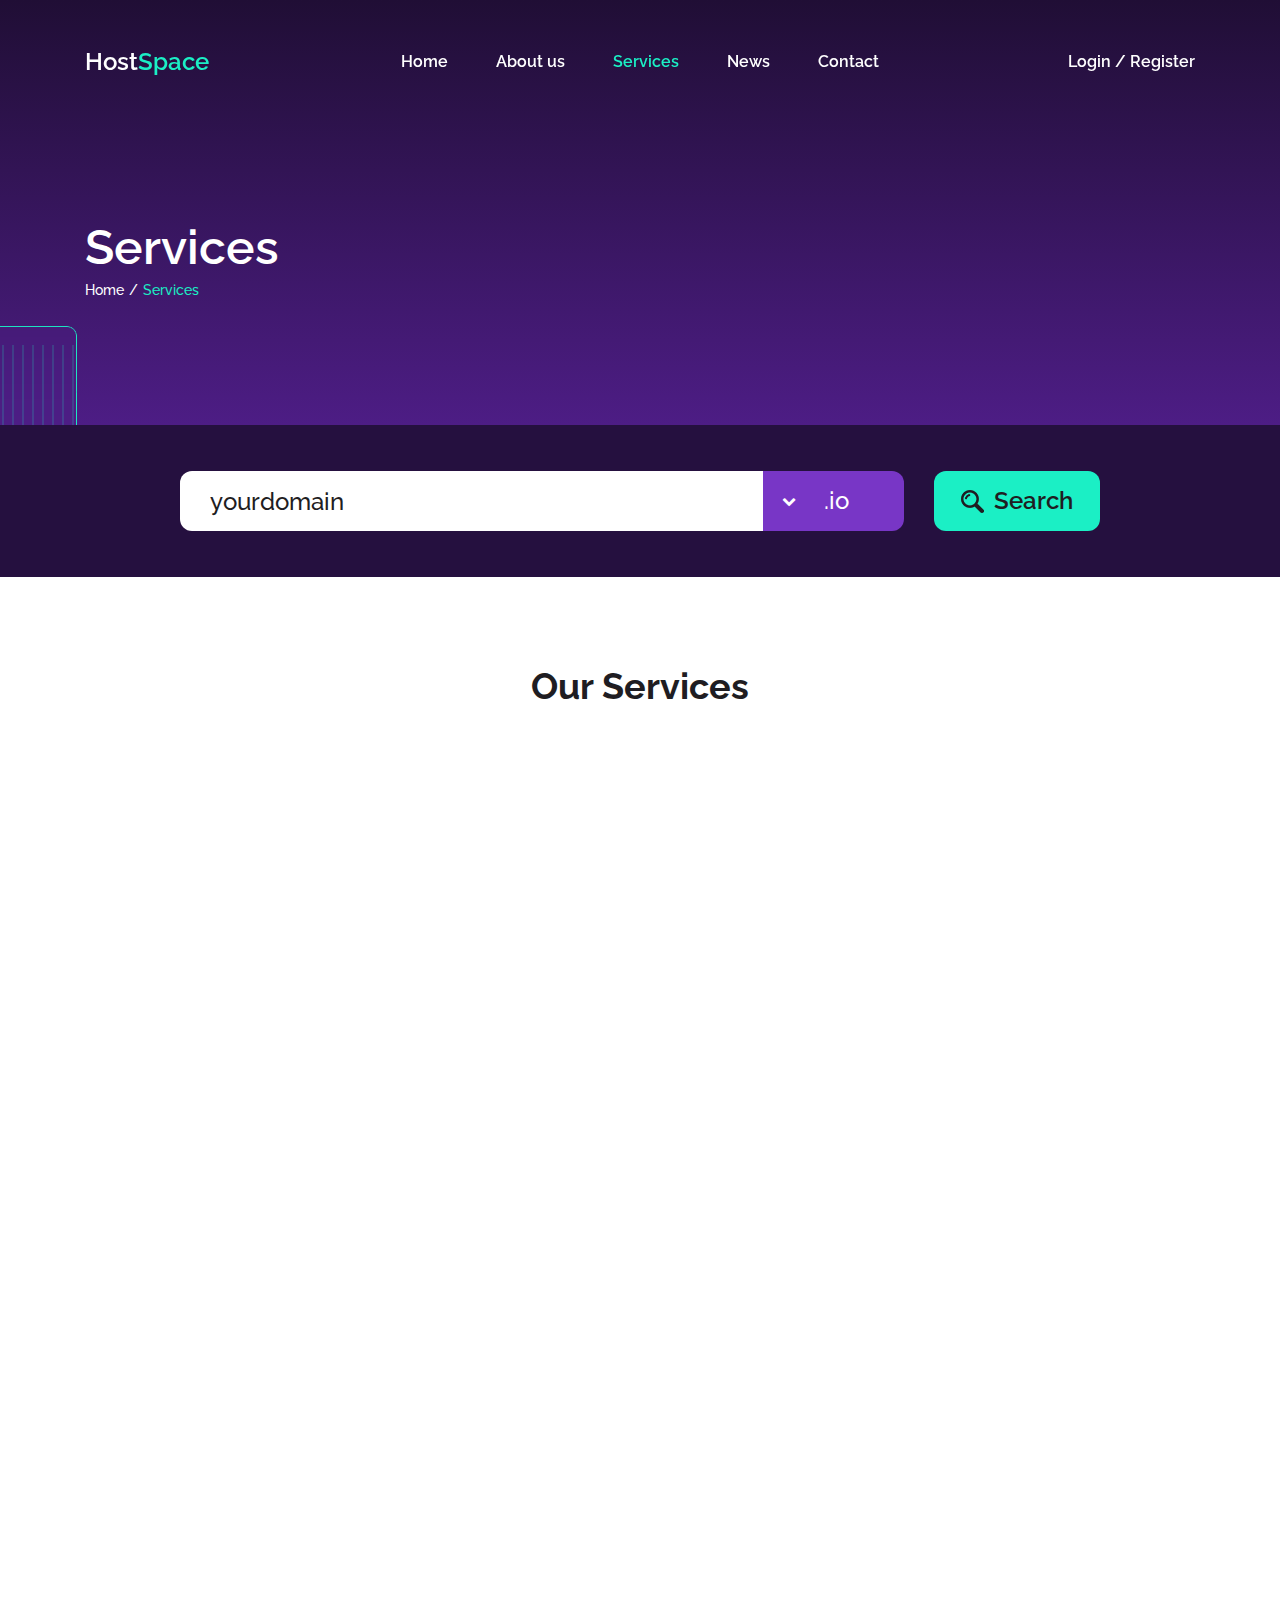
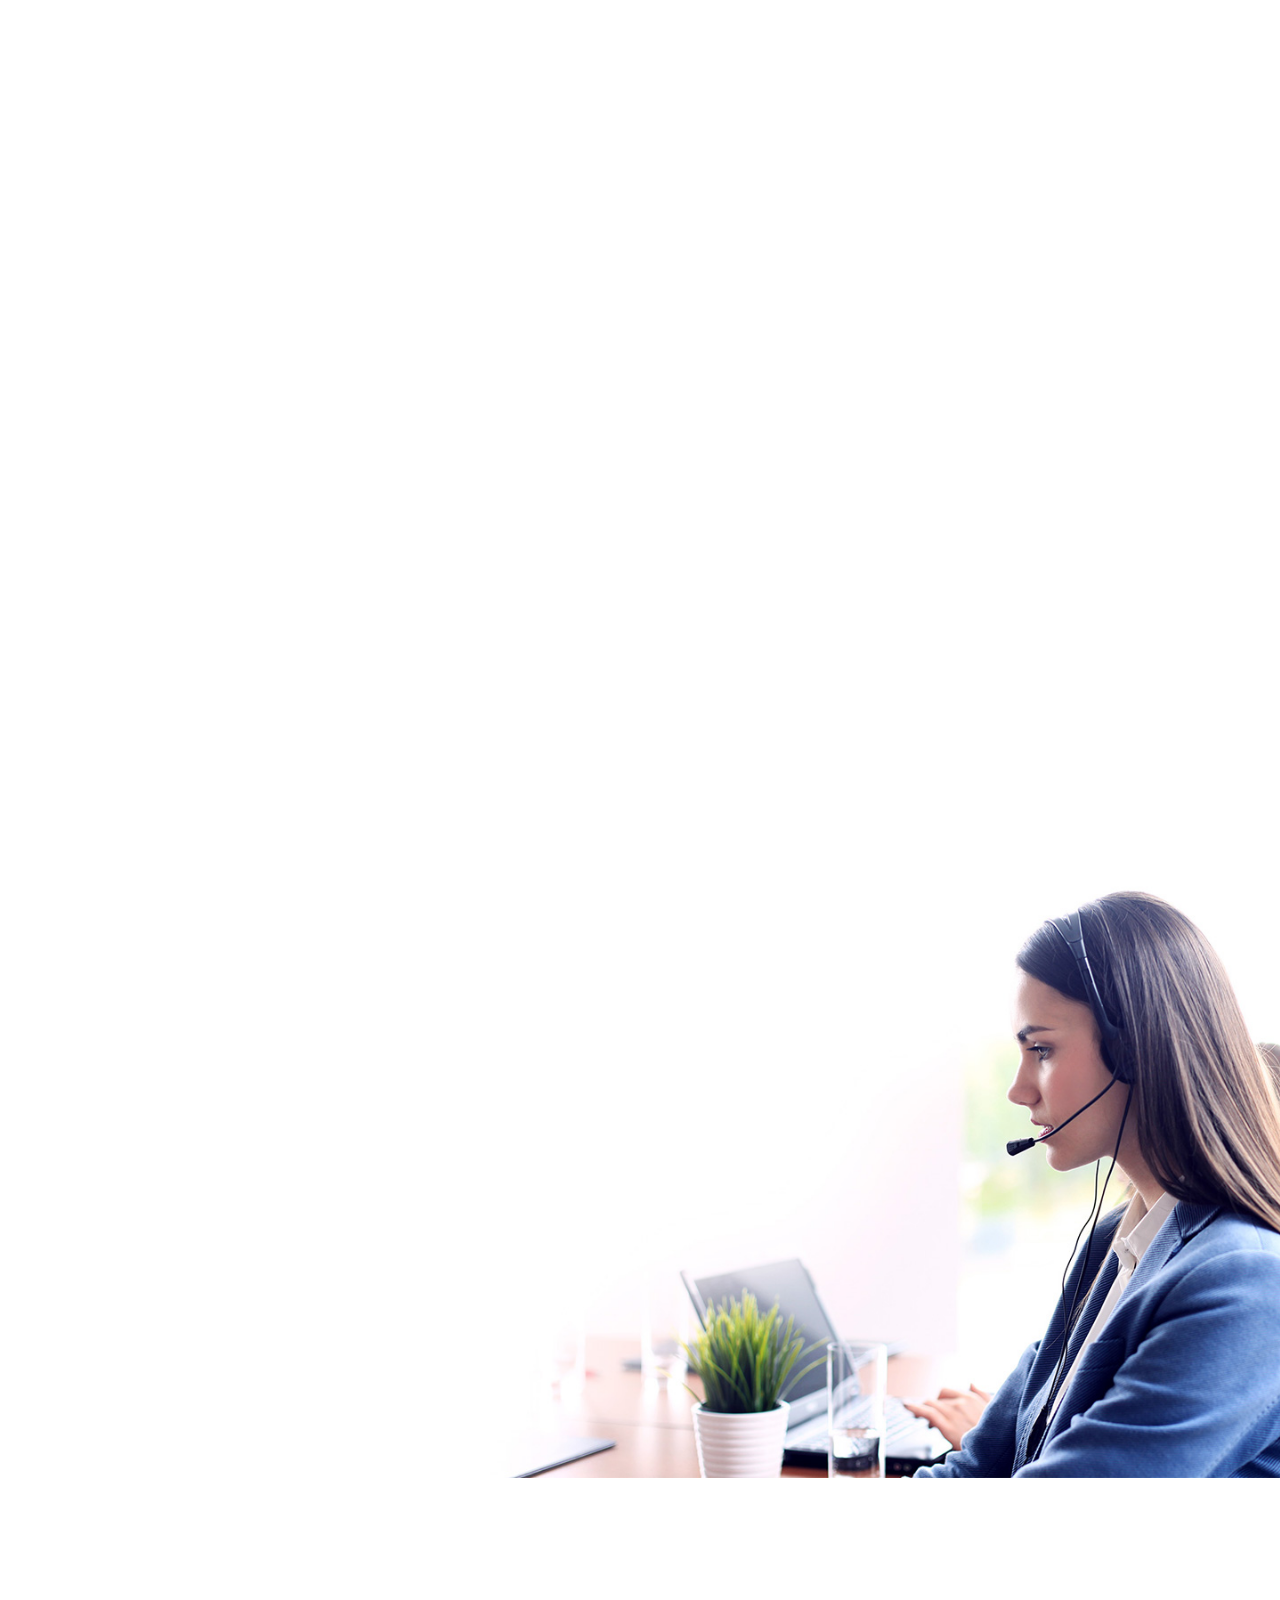
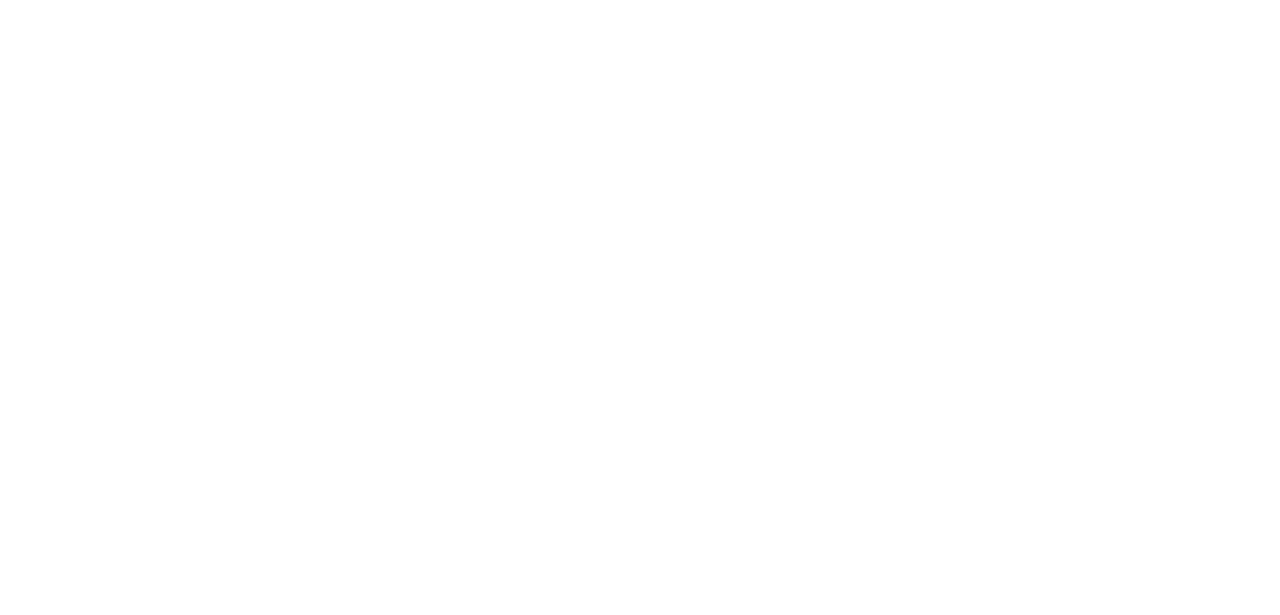
<file: services.html>
<!DOCTYPE html>
<html lang="en">
<head>
<title>Services</title>
<meta charset="utf-8">
<meta http-equiv="X-UA-Compatible" content="IE=edge">
<meta name="description" content="HostSpace template project">
<meta name="viewport" content="width=device-width, initial-scale=1">
<link rel="stylesheet" type="text/css" href="styles/bootstrap-4.1.2/bootstrap.min.css">
<link href="plugins/font-awesome-4.7.0/css/font-awesome.min.css" rel="stylesheet" type="text/css">
<link rel="stylesheet" type="text/css" href="plugins/OwlCarousel2-2.2.1/owl.carousel.css">
<link rel="stylesheet" type="text/css" href="plugins/OwlCarousel2-2.2.1/owl.theme.default.css">
<link rel="stylesheet" type="text/css" href="plugins/OwlCarousel2-2.2.1/animate.css">
<link rel="stylesheet" type="text/css" href="styles/services.css">
<link rel="stylesheet" type="text/css" href="styles/services_responsive.css">
</head>
<body>

<div class="super_container">
	
	<!-- Header -->

	<header class="header trans_400">
		<div class="container">
			<div class="row">
				<div class="col">
					<div class="header_content d-flex flex-row align-items-center justify-content-start trans_400">
						<div class="logo"><a href="#">Host<span>Space</span></a></div>
						<nav class="main_nav ml-auto mr-auto">
							<ul class="d-flex flex-row align-items-center justify-content-start">
								<li><a href="index.html">Home</a></li>
								<li><a href="about.html">About us</a></li>
								<li class="active"><a href="services.html">Services</a></li>
								<li><a href="blog.html">News</a></li>
								<li><a href="contact.html">Contact</a></li>
							</ul>
						</nav>
						<div class="log_reg">
							<div class="log_reg_content d-flex flex-row align-items-center justify-content-start">
								<div class="login log_reg_text"><a href="#">Login</a></div>
								<div class="register log_reg_text"><a href="#">Register</a></div>
							</div>
						</div>
						<div class="hamburger ml-auto"><i class="fa fa-bars" aria-hidden="true"></i></div>
					</div>
				</div>
			</div>
		</div>
	</header>

	<!-- Menu -->
	
	<div class="menu_overlay trans_400"></div>
	<div class="menu trans_400">
		<div class="menu_close_container"><div class="menu_close"><div></div><div></div></div></div>
		<div class="log_reg">
			<div class="log_reg_content d-flex flex-row align-items-center justify-content-end">
				<div class="login log_reg_text"><a href="#">Login</a></div>
				<div class="register log_reg_text"><a href="#">Register</a></div>
			</div>
		</div>
		<nav class="menu_nav">
			<ul>
				<li><a href="index.html">Home</a></li>
				<li><a href="about.html">About us</a></li>
				<li><a href="services.html">Services</a></li>
				<li><a href="blog.html">News</a></li>
				<li><a href="contact.html">Contact</a></li>
			</ul>
		</nav>
	</div>

	<!-- Home -->

	<div class="home">
		<div class="home_background"></div>
		<div class="background_image background_city" style="background-image:url(images/city_3.png)"></div>
		<div class="cloud cloud_1"><img src="images/cloud.png" alt=""></div>
		<div class="cloud cloud_2"><img src="images/cloud.png" alt=""></div>
		<div class="cloud cloud_3"><img src="images/cloud_full_2.png" alt=""></div>
		<div class="cloud cloud_4"><img src="images/cloud.png" alt=""></div>
		<div class="home_container">
			<div class="container">
				<div class="row">
					<div class="col">
						<div class="home_content">
							<div class="home_title">Services</div>
							<div class="breadcrumbs">
								<ul class="d-flex flex-row align-items-center justify-content-start">
									<li><a href="index.html">Home</a></li>
									<li>Services</li>
								</ul>
							</div>
						</div>
					</div>
				</div>
			</div>
		</div>
	</div>

	<!-- Domain Search -->

	<div class="domain_search">
		<div class="container">
			<div class="row">
				<div class="col-lg-10 offset-lg-1">
					<div class="domain_search_form_container d-flex flex-column align-items-center justify-content-center">
						<form action="#" id="domain_search_form" class="domain_search_form d-flex flex-md-row flex-column align-items-center justify-content-start">
							<div class="d-flex flex-row align-items-center justify-content-start">
								<input type="text" class="domain_search_input" placeholder="yourdomain" required="required">
								<div class="domain_search_dropdown d-flex flex-row align-items-center justify-content-start">
									<i class="fa fa-chevron-down" aria-hidden="true"></i>
									<div class="domain_search_selected">.io</div>
									<ul>
										<li>.io</li>
										<li>.com</li>
										<li>.net</li>
									</ul>
								</div>
							</div>
							<button class="domain_search_button d-flex flex-row align-items-center justify-content-center"><img src="images/search.png" alt="">Search</button>
						</form>
					</div>
				</div>
			</div>
		</div>
	</div>

	<!-- Services -->

	<div class="services">
		<div class="container">
			<div class="row">
				<div class="col">
					<div class="section_title text-center magic_fade_in"><h2>Our Services</h2></div>
				</div>
			</div>
			<div class="row services_row">
				
				<!-- Service -->
				<div class="col-lg-4 col-md-6 service_col magic_fade_in">
					<div class="service d-flex flex-column align-items-center justify-content-start text-center trans_200">
						<div class="service_icon"><img class="svg" src="images/icon_4.svg" alt="https://www.flaticon.com/authors/freepik"></div>
						<div class="service_title"><h3>Cloud Backup</h3></div>
						<div class="service_text">
							<p>Nullam lacinia ex eleifend orci porttitor, suscipit interdum augue condimentum. Etiam pretium turpis ege.</p>
						</div>
						<div class="service_button trans_200"><a href="#">Read More</a></div>
					</div>
				</div>

				<!-- Service -->
				<div class="col-lg-4 col-md-6 service_col magic_fade_in">
					<div class="service d-flex flex-column align-items-center justify-content-start text-center trans_200">
						<div class="service_icon"><img class="svg" src="images/icon_5.svg" alt="https://www.flaticon.com/authors/freepik"></div>
						<div class="service_title"><h3>Data Migration</h3></div>
						<div class="service_text">
							<p>Nullam lacinia ex eleifend orci porttitor, suscipit interdum augue condimentum. Etiam pretium turpis ege.</p>
						</div>
						<div class="service_button trans_200"><a href="#">Read More</a></div>
					</div>
				</div>

				<!-- Service -->
				<div class="col-lg-4 col-md-6 service_col magic_fade_in">
					<div class="service d-flex flex-column align-items-center justify-content-start text-center trans_200">
						<div class="service_icon"><img class="svg" src="images/icon_6.svg" alt="https://www.flaticon.com/authors/freepik"></div>
						<div class="service_title"><h3>VPS Hosting</h3></div>
						<div class="service_text">
							<p>Nullam lacinia ex eleifend orci porttitor, suscipit interdum augue condimentum. Etiam pretium turpis ege.</p>
						</div>
						<div class="service_button trans_200"><a href="#">Read More</a></div>
					</div>
				</div>

				<!-- Service -->
				<div class="col-lg-4 col-md-6 service_col magic_fade_in">
					<div class="service d-flex flex-column align-items-center justify-content-start text-center trans_200">
						<div class="service_icon"><img class="svg" src="images/icon_12.svg" alt="https://www.flaticon.com/authors/freepik"></div>
						<div class="service_title"><h3>Domain Names</h3></div>
						<div class="service_text">
							<p>Nullam lacinia ex eleifend orci porttitor, suscipit interdum augue condimentum. Etiam pretium turpis ege.</p>
						</div>
						<div class="service_button trans_200"><a href="#">Read More</a></div>
					</div>
				</div>

				<!-- Service -->
				<div class="col-lg-4 col-md-6 service_col magic_fade_in">
					<div class="service d-flex flex-column align-items-center justify-content-start text-center trans_200">
						<div class="service_icon"><img class="svg" src="images/icon_13.svg" alt="https://www.flaticon.com/authors/freepik"></div>
						<div class="service_title"><h3>Performance</h3></div>
						<div class="service_text">
							<p>Nullam lacinia ex eleifend orci porttitor, suscipit interdum augue condimentum. Etiam pretium turpis ege.</p>
						</div>
						<div class="service_button trans_200"><a href="#">Read More</a></div>
					</div>
				</div>

				<!-- Service -->
				<div class="col-lg-4 col-md-6 service_col magic_fade_in">
					<div class="service d-flex flex-column align-items-center justify-content-start text-center trans_200">
						<div class="service_icon"><img class="svg" src="images/icon_14.svg" alt="https://www.flaticon.com/authors/freepik"></div>
						<div class="service_title"><h3>Traffic Control</h3></div>
						<div class="service_text">
							<p>Nullam lacinia ex eleifend orci porttitor, suscipit interdum augue condimentum. Etiam pretium turpis ege.</p>
						</div>
						<div class="service_button trans_200"><a href="#">Read More</a></div>
					</div>
				</div>

			</div>
		</div>
	</div>

	<!-- Tabs -->

	<div class="tabs_section">
		<div class="parallax_background parallax-window" data-parallax="scroll" data-image-src="images/tabs.jpg" data-speed="0.8"></div>
		<div class="container">
			<div class="row">
				<div class="col">
					<div class="tabs d-flex flex-row align-items-center justify-content-start flex-wrap magic_fade_in">
						<div class="tab">hostings</div>
						<div class="tab active">domains</div>
						<div class="tab">cloud computing</div>
						<div class="tab">resellers</div>
						<div class="tab">storing resources</div>
					</div>

					<!-- Panel -->
					<div class="tab_panels magic_fade_in">
						<div class="tab_panel">
							<div class="tab_panel_content d-flex flex-row align-items-start justify-content-start">
								<div class="row">
									<div class="col-lg-5">
										<div class="tab_image_container">
											<div class="tab_image"><img src="images/tabs_image.jpg" alt=""></div>
										</div>
									</div>
									<div class="col-lg-7">
										<div class="tab_content">
											<div class="tab_title">Choose your hosting</div>
											<div class="tab_text">
												<p>Nullam lacinia ex eleifend orci porttitor, suscipit interdum augue condimentum. Etiam pretium turpis eget nibh laoreet iaculis. Nullam lacinia ex eleifend orci porttitor, suscipit interdum augue condimentum. Etiam pretium turpis eget nibh laoreet iaculis. Nullam lacinia ex eleifend orci porttitor, suscipit interdum augue condimentum. Etiam pretium turpis ege.</p>
											</div>
										</div>
									</div>
								</div>	
							</div>
						</div>

						<!-- Panel -->
						<div class="tab_panel active">
							<div class="tab_panel_content d-flex flex-row align-items-start justify-content-start">
								<div class="row">
									<div class="col-lg-5">
										<div class="tab_image_container">
											<div class="tab_image"><img src="images/tabs_image.jpg" alt=""></div>
										</div>
									</div>
									<div class="col-lg-7">
										<div class="tab_content">
											<div class="tab_title">Choose your domain</div>
											<div class="tab_text">
												<p>Nullam lacinia ex eleifend orci porttitor, suscipit interdum augue condimentum. Etiam pretium turpis eget nibh laoreet iaculis. Nullam lacinia ex eleifend orci porttitor, suscipit interdum augue condimentum. Etiam pretium turpis eget nibh laoreet iaculis. Nullam lacinia ex eleifend orci porttitor, suscipit interdum augue condimentum. Etiam pretium turpis ege.</p>
											</div>
										</div>
									</div>
								</div>	
							</div>
						</div>

						<!-- Panel -->
						<div class="tab_panel">
							<div class="tab_panel_content d-flex flex-row align-items-start justify-content-start">
								<div class="row">
									<div class="col-lg-5">
										<div class="tab_image_container">
											<div class="tab_image"><img src="images/tabs_image.jpg" alt=""></div>
										</div>
									</div>
									<div class="col-lg-7">
										<div class="tab_content">
											<div class="tab_title">Cloud Computing</div>
											<div class="tab_text">
												<p>Nullam lacinia ex eleifend orci porttitor, suscipit interdum augue condimentum. Etiam pretium turpis eget nibh laoreet iaculis. Nullam lacinia ex eleifend orci porttitor, suscipit interdum augue condimentum. Etiam pretium turpis eget nibh laoreet iaculis. Nullam lacinia ex eleifend orci porttitor, suscipit interdum augue condimentum. Etiam pretium turpis ege.</p>
											</div>
										</div>
									</div>
								</div>	
							</div>
						</div>

						<!-- Panel -->
						<div class="tab_panel">
							<div class="tab_panel_content d-flex flex-row align-items-start justify-content-start">
								<div class="row">
									<div class="col-lg-5">
										<div class="tab_image_container">
											<div class="tab_image"><img src="images/tabs_image.jpg" alt=""></div>
										</div>
									</div>
									<div class="col-lg-7">
										<div class="tab_content">
											<div class="tab_title">Resellers</div>
											<div class="tab_text">
												<p>Nullam lacinia ex eleifend orci porttitor, suscipit interdum augue condimentum. Etiam pretium turpis eget nibh laoreet iaculis. Nullam lacinia ex eleifend orci porttitor, suscipit interdum augue condimentum. Etiam pretium turpis eget nibh laoreet iaculis. Nullam lacinia ex eleifend orci porttitor, suscipit interdum augue condimentum. Etiam pretium turpis ege.</p>
											</div>
										</div>
									</div>
								</div>	
							</div>
						</div>

						<!-- Panel -->
						<div class="tab_panel">
							<div class="tab_panel_content d-flex flex-row align-items-start justify-content-start">
								<div class="row">
									<div class="col-lg-5">
										<div class="tab_image_container">
											<div class="tab_image"><img src="images/tabs_image.jpg" alt=""></div>
										</div>
									</div>
									<div class="col-lg-7">
										<div class="tab_content">
											<div class="tab_title">Storing Resources</div>
											<div class="tab_text">
												<p>Nullam lacinia ex eleifend orci porttitor, suscipit interdum augue condimentum. Etiam pretium turpis eget nibh laoreet iaculis. Nullam lacinia ex eleifend orci porttitor, suscipit interdum augue condimentum. Etiam pretium turpis eget nibh laoreet iaculis. Nullam lacinia ex eleifend orci porttitor, suscipit interdum augue condimentum. Etiam pretium turpis ege.</p>
											</div>
										</div>
									</div>
								</div>	
							</div>
						</div>

					</div>
				</div>
			</div>
		</div>
	</div>

	<!-- Support -->

	<div class="support">
		<div class="background_image support_background"></div>
		<div class="container">
			<div class="row">
				<div class="col-lg-6">
					<div class="support_content magic_fade_in">
						<div class="support_title"><span>24/7</span>Online Support</div>
						<div class="support_text">
							<p>Nullam lacinia ex eleifend orci porttitor, suscipit interdum augue condiment. Etiam pretium turpis eget nibh laoreet iaculis. Nullam lacinia ex eleifend orci porttitor, suscipit interdum augue condimentum. Etiam pretium turpis eget nibh laoreet iaculis. Nullam lacinia ex eleifend orci porttitor, suscipit interdum augue condimentum. Etiam pretium turpis ege.</p>
						</div>
						<div class="support_price">from <span>$9.90</span> /month</div>
						<div class="button trans_200"><a href="#">Start now</a></div>
					</div>
				</div>
			</div>
		</div>
	</div>

	<!-- Footer -->

	<footer class="footer magic_fade_in">
		<div class="container">
			<div class="row">
				
				<div class="col-lg-6 footer_col magic_fade_in">
					<div class="footer_about">
						<div class="footer_logo">Host<span>Space</span></div>
						<div class="copyright">Colorlib 2018 @ All Rights reserved</div>
						<div class="footer_text">
							<p>Nullam lacinia ex eleifend orci porttitor, suscipit interdum augue condimentum. Etiam pretium turpis eget nibh laoreet iaculis. Nullam lacinia ex eleifend orci porttitor, suscipit interdum augue condimentum. Etiam pretium turpis eget nibh laoreet iaculis.</p>
						</div>
						<div class="contact_container">
							<form action="#" id="contact_form" class="contact_form">
								<div class="row">
									<div class="col-md-6">
										<input type="text" class="contact_input" placeholder="Your Name" required="required">
									</div>
									<div class="col-md-6">
										<input type="email" class="contact_input" placeholder="Your e-mail" required="required">
									</div>
								</div>
								<div>
									<textarea class="contact_input contact_textarea" placeholder="Message" required="required"></textarea>
								</div>
								<button class="contact_button">Send</button>
							</form>
						</div>
					</div>
				</div>

				<div class="col-lg-6 footer_col">
					<div class="footer_links">
						<div class="row">
							<div class="col-sm-6 footer_list_col magic_fade_in">
								<div class="footer_list_container">
									<div class="footer_list_title">Hosting Options</div>
									<ul class="footer_list">
										<li><a href="#">Web Hosting</a></li>
										<li><a href="#">WordPress Hosting</a></li>
										<li><a href="#">VPS Hosting</a></li>
										<li><a href="#">Cloud Server</a></li>
										<li><a href="#">Reseller Package</a></li>
										<li><a href="#">Dedicated Hosting</a></li>
									</ul>
								</div>
							</div>
							<div class="col-sm-6 footer_list_col magic_fade_in">
								<div class="footer_list_container">
									<div class="footer_list_title">Domains</div>
									<ul class="footer_list">
										<li><a href="#">Buy a Domain</a></li>
										<li><a href="#">Premium Domain Names</a></li>
										<li><a href="#">Web Hosting</a></li>
										<li><a href="#">Transfer Your Domain</a></li>
										<li><a href="#">Domain Marketplace</a></li>
									</ul>
								</div>
							</div>
							<div class="col-sm-6 footer_list_col magic_fade_in">
								<div class="footer_list_container">
									<div class="footer_list_title">Resellers</div>
									<ul class="footer_list">
										<li><a href="#">VPS Hosting</a></li>
										<li><a href="#">Cloud Server</a></li>
										<li><a href="#">Reseller Package</a></li>
										<li><a href="#">Dedicated Hosting</a></li>
									</ul>
								</div>
							</div>
							<div class="col-sm-6 footer_list_col magic_fade_in">
								<div class="footer_list_container">
									<div class="footer_list_title">Support</div>
									<ul class="footer_list">
										<li><a href="#">Buy a Domain</a></li>
										<li><a href="#">Premium Domain Names</a></li>
										<li><a href="#">Web Hosting</a></li>
									</ul>
								</div>	
							</div>
						</div>
					</div>
				</div>

			</div>
		</div>
	</footer>
</div>

<script src="js/jquery-3.2.1.min.js"></script>
<script src="styles/bootstrap-4.1.2/popper.js"></script>
<script src="styles/bootstrap-4.1.2/bootstrap.min.js"></script>
<script src="plugins/greensock/TweenMax.min.js"></script>
<script src="plugins/greensock/TimelineMax.min.js"></script>
<script src="plugins/scrollmagic/ScrollMagic.min.js"></script>
<script src="plugins/greensock/animation.gsap.min.js"></script>
<script src="plugins/greensock/ScrollToPlugin.min.js"></script>
<script src="plugins/OwlCarousel2-2.2.1/owl.carousel.js"></script>
<script src="plugins/easing/easing.js"></script>
<script src="plugins/progressbar/progressbar.min.js"></script>
<script src="plugins/parallax-js-master/parallax.min.js"></script>
<script src="js/services.js"></script>
</body>
</html>
</file>
<file: styles/main_styles.css>
@charset "utf-8";
/* CSS Document */

/******************************

[Table of Contents]

1. Fonts
2. Body and some general stuff



******************************/

/***********
1. Fonts
***********/

@import url('https://fonts.googleapis.com/css?family=Raleway:300,400,500,600,700,800,900');

/*********************************
2. Body and some general stuff
*********************************/

*
{
	margin: 0;
	padding: 0;
	-webkit-font-smoothing: antialiased;
	-webkit-text-shadow: rgba(0,0,0,.01) 0 0 1px;
	text-shadow: rgba(0,0,0,.01) 0 0 1px;
}
body
{
	font-family: 'Raleway', sans-serif;
	font-size: 14px;
	font-weight: 400;
	background: #FFFFFF;
	color: #a5a5a5;
}
div
{
	display: block;
	position: relative;
	-webkit-box-sizing: border-box;
    -moz-box-sizing: border-box;
    box-sizing: border-box;
}
ul
{
	list-style: none;
	margin-bottom: 0px;
}
p
{
	font-family: 'Raleway', sans-serif;
	font-size: 15px;
	line-height: 1.8666;
	font-weight: 400;
	color: #656566;
	-webkit-font-smoothing: antialiased;
	-webkit-text-shadow: rgba(0,0,0,.01) 0 0 1px;
	text-shadow: rgba(0,0,0,.01) 0 0 1px;
}
p a
{
	display: inline;
	position: relative;
	color: inherit;
	border-bottom: solid 1px #ffa07f;
	-webkit-transition: all 200ms ease;
	-moz-transition: all 200ms ease;
	-ms-transition: all 200ms ease;
	-o-transition: all 200ms ease;
	transition: all 200ms ease;
}
p:last-of-type
{
	margin-bottom: 0;
}
a
{
	-webkit-transition: all 200ms ease;
	-moz-transition: all 200ms ease;
	-ms-transition: all 200ms ease;
	-o-transition: all 200ms ease;
	transition: all 200ms ease;
}
a, a:hover, a:visited, a:active, a:link
{
	text-decoration: none;
	-webkit-font-smoothing: antialiased;
	-webkit-text-shadow: rgba(0,0,0,.01) 0 0 1px;
	text-shadow: rgba(0,0,0,.01) 0 0 1px;
}
p a:active
{
	position: relative;
	color: #FF6347;
}
p a:hover
{
	color: #FFFFFF;
	background: #ffa07f;
}
p a:hover::after
{
	opacity: 0.2;
}
::selection
{
	
}
p::selection
{
	
}
h1{font-size: 48px;}
h2{font-size: 36px;}
h3{font-size: 24px;}
h4{font-size: 18px;}
h5{font-size: 14px;}
h1, h2, h3, h4, h5, h6
{
	font-family: 'Raleway', sans-serif;
	-webkit-font-smoothing: antialiased;
	-webkit-text-shadow: rgba(0,0,0,.01) 0 0 1px;
	text-shadow: rgba(0,0,0,.01) 0 0 1px;
	line-height: 1.2;
	font-weight: 700;
	color: #1f1d22;
}
h1::selection, 
h2::selection, 
h3::selection, 
h4::selection, 
h5::selection, 
h6::selection
{
	
}
.form-control
{
	color: #db5246;
}
section
{
	display: block;
	position: relative;
	box-sizing: border-box;
}
.clear
{
	clear: both;
}
.clearfix::before, .clearfix::after
{
	content: "";
	display: table;
}
.clearfix::after
{
	clear: both;
}
.clearfix
{
	zoom: 1;
}
.float_left
{
	float: left;
}
.float_right
{
	float: right;
}
.trans_200
{
	-webkit-transition: all 200ms ease;
	-moz-transition: all 200ms ease;
	-ms-transition: all 200ms ease;
	-o-transition: all 200ms ease;
	transition: all 200ms ease;
}
.trans_300
{
	-webkit-transition: all 300ms ease;
	-moz-transition: all 300ms ease;
	-ms-transition: all 300ms ease;
	-o-transition: all 300ms ease;
	transition: all 300ms ease;
}
.trans_400
{
	-webkit-transition: all 400ms ease;
	-moz-transition: all 400ms ease;
	-ms-transition: all 400ms ease;
	-o-transition: all 400ms ease;
	transition: all 400ms ease;
}
.trans_500
{
	-webkit-transition: all 500ms ease;
	-moz-transition: all 500ms ease;
	-ms-transition: all 500ms ease;
	-o-transition: all 500ms ease;
	transition: all 500ms ease;
}
.fill_height
{
	height: 100%;
}
.super_container
{
	width: 100%;
	overflow: hidden;
}
.prlx_parent
{
	overflow: hidden;
}
.prlx
{
	height: 130% !important;
}
.parallax-window
{
    min-height: 400px;
    background: transparent;
}
.parallax_background
{
	position: absolute;
	top: 0;
	left: 0;
	width: 100%;
	height: 100%;
}
.background_image
{
	position: absolute;
	top: 0;
	left: 0;
	width: 100%;
	height: 100%;
	background-repeat: no-repeat;
	background-size: cover;
	background-position: center center;
}
.nopadding
{
	padding: 0px !important;
}
.section_title h2
{
	color: #1f1d22;
	line-height: 0.75;
}

/*********************************
3. Header
*********************************/

.header
{
	position: fixed;
	top: 0;
	left: 0;
	width: 100vw;
	background: transparent;
	z-index: 100;
}
.header.scrolled
{
	background: #200e35;
	padding-top: 6px;
}
.header_content
{
	width: 100%;
	height: 124px;
	-webkit-transition: all 400ms ease;
	-moz-transition: all 400ms ease;
	-ms-transition: all 400ms ease;
	-o-transition: all 400ms ease;
	transition: all 400ms ease;
}
.header.scrolled .header_content
{
	height: 80px;
}
.logo
{
	position: absolute;
	top: 50%;
	left: 0;
	-webkit-transform: translateY(-50%);
	-moz-transform: translateY(-50%);
	-ms-transform: translateY(-50%);
	-o-transform: translateY(-50%);
	transform: translateY(-50%);
}
.logo a
{
	display: block;
	font-size: 24px;
	font-weight: 600;
	color: #FFFFFF;
}
.logo a span
{
	color: #1befc5;
}
.main_nav ul li:not(:last-child)
{
	margin-right: 48px;
}
.main_nav ul li a
{
	font-size: 16px;
	font-weight: 600;
	color: #FFFFFF;
}
.main_nav ul li.active a,
.main_nav ul li a:hover
{
	color: #1befc5;
}
.log_reg
{
	position: absolute;
	top: 50%;
	right: 0;
	-webkit-transform: translateY(-50%);
	-moz-transform: translateY(-50%);
	-ms-transform: translateY(-50%);
	-o-transform: translateY(-50%);
	transform: translateY(-50%);
}
.log_reg_text a
{
	font-size: 16px;
	font-weight: 600;
	color: #FFFFFF;
}
.log_reg_text a:hover
{
	color: #1befc5;
}
.log_reg_content > div:not(:last-child)::after
{
	display: inline-block;
	content: '/';
	font-size: 16px;
	font-weight: 600;
	color: #FFFFFF;
	margin-left: 4px;
	margin-right: 4px;
}
.hamburger
{
	display: none;
	cursor: pointer;
	border: solid 1px transparent;
	border-radius: 7px;
	-webkit-transition: all 200ms ease;
	-moz-transition: all 200ms ease;
	-ms-transition: all 200ms ease;
	-o-transition: all 200ms ease;
	transition: all 200ms ease;
}
.hamburger:hover
{
	border: solid 1px rgba(255,255,255,0.15);
}
.hamburger i
{
	font-size: 20px;
	color: #FFFFFF;
	padding: 5px;
}

/*********************************
4. Menu
*********************************/

.menu
{
	position: fixed;
	top: 0;
	right: -350px;
	width: 350px;
	height: 100vh;
	background: #200e35;
	z-index: 102;
	padding-left: 30px;
	padding-right: 30px;
	padding-top: 50px;
}
.menu.active
{
	right: 0;
}
.menu_overlay
{
	position: fixed;
	top: 0;
	right: 0;
	width: 100vw;
	height: 100vh;
	background: rgba(255,255,255,0.55);
	z-index: 101;
	visibility: hidden;
	opacity: 0;
}
.menu_overlay.active
{
	visibility: visible;
	opacity: 1;
}
.menu_close_container
{
	position: absolute;
    top: 41px;
    left: 28px;
    width: 18px;
    height: 18px;
    transform-origin: center center;
    -webkit-transform: rotate(45deg);
    -moz-transform: rotate(45deg);
    -ms-transform: rotate(45deg);
    -o-transform: rotate(45deg);
    transform: rotate(45deg);
    cursor: pointer;
    z-index: 1;
}
.menu_close
{
    width: 100%;
    height: 100%;
    transform-style: preserve-3D;
}
.menu_close div
{
    width: 100%;
    height: 2px;
    background: #FFFFFF;
    top: 8px;
    -webkit-transition: all 200ms ease;
    -moz-transition: all 200ms ease;
    -ms-transition: all 200ms ease;
    -o-transition: all 200ms ease;
    transition: all 200ms ease;
}
.menu_close div:last-of-type
{
    -webkit-transform: rotate(90deg) translateX(-2px);
    -moz-transform: rotate(90deg) translateX(-2px);
    -ms-transform: rotate(90deg) translateX(-2px);
    -o-transform: rotate(90deg) translateX(-2px);
    transform: rotate(90deg) translateX(-2px);
    transform-origin: center;
}
.menu_close:hover div
{
    background: #1befc5;
}
.menu .log_reg
{
	display: block;
	position: relative;
	top: auto;
	right: auto;
	text-align: right;
}
.menu_nav
{
	margin-top: 50px;
}
.menu_nav ul li:not(:last-child)
{
	margin-bottom: 3px;
}
.menu_nav ul li a
{
	font-size: 24px;
	font-weight: 500;
	color: rgba(255,255,255,0.75);
}
.menu_nav ul li a:hover
{
	color: #1befc5;
}

/*********************************
5. Home
*********************************/

.home
{
	width: 100%;
	height: 821px;
}
.home_background
{
	position: absolute;
	top: 0;
	left: 0;
	width: 100%;
	height: 100%;
	background-color: #4d1d85;
    background-image: linear-gradient(to bottom, #200e35, #4d1d85);
    background: #4d1d85;
    background: linear-gradient(to bottom, #200e35, #4d1d85);
    z-index: 1;
}
.background_city
{
	z-index: 3;
}
.cloud
{
	position: absolute;
	width: 138px;
	height: 57px;
	z-index: 4;
}
.cloud img
{
	max-width: 100%;
}
.cloud_1
{
	top: 147px;
	left: -138px;
	-webkit-animation: cloud_anim 60s -39s linear infinite;
	animation: cloud_anim 60s -39s linear infinite;
}
.cloud_2
{
	top: 204px;
	left: -138px;
	-webkit-animation: cloud_anim 60s -6s linear infinite;
	animation: cloud_anim 60s -6s linear infinite;
}
.cloud_3
{
	top: 332px;
	left: -138px;
	-webkit-animation: cloud_anim 60s -45s linear infinite;
	animation: cloud_anim 60s -45s linear infinite;
}
.cloud_4
{
	top: 353px;
	left: -138px;
	-webkit-animation: cloud_anim 60s -15s linear infinite;
	animation: cloud_anim 60s -15s linear infinite;
	z-index: 2;
}
@-webkit-keyframes cloud_anim
{
	0%
	{
		left: -138px;
	}
	100%
	{
		left: calc(100vw + 138px);
	}
}
@keyframes cloud_anim
{
	0%
	{
		left: -138px;
	}
	100%
	{
		left: calc(100vw + 138px);
	}
}
.home_container
{
	position: absolute;
	left: 0;
	top: 31.9%;
	width: 100%;
	z-index: 5;
}
.home_content
{

}
.home_title
{
	font-size: 60px;
	font-weight: 600;
	color: #FFFFFF;
	line-height: 1.2;
}
.home_text
{
	max-width: 750px;
	font-size: 14px;
	color: #FFFFFF;
	line-height: 2.14;
	margin-left: auto;
	margin-right: auto;
	margin-top: 9px;
}
.domain_search_form_container
{
	margin-top: 69px;
}
.domain_search_form
{
	width: 100%;
}
.domain_search_form > div
{
	width: calc(100% - 196px);
	margin-right: 30px;
}
.domain_search_input
{
	width: calc(100% - 141px);
	height: 60px;
	background: #FFFFFF;
	border-top-left-radius: 12px;
	border-bottom-left-radius: 12px;
	border: none;
	outline: none;
	padding-left: 30px;
	font-size: 24px;
	font-weight: 500;
	color: #1f1d22;
}
.domain_search_input::-webkit-input-placeholder
{
	font-size: 24px !important;
	font-weight: 500 !important;
	color: #1f1d22 !important;
}
.domain_search_input:-moz-placeholder
{
	font-size: 24px !important;
	font-weight: 500 !important;
	color: #1f1d22 !important;
}
.domain_search_input::-moz-placeholder
{
	font-size: 24px !important;
	font-weight: 500 !important;
	color: #1f1d22 !important;
} 
.domain_search_input:-ms-input-placeholder
{ 
	font-size: 24px !important;
	font-weight: 500 !important;
	color: #1f1d22 !important;
}
.domain_search_input::input-placeholder
{
	font-size: 24px !important;
	font-weight: 500 !important;
	color: #1f1d22 !important;
}
.domain_search_dropdown
{
	position: absolute;
	top: 0;
	right: 0;
	width: 141px;
	height: 60px;
	background: #7836c6;
	border-top-right-radius: 12px;
	border-bottom-right-radius: 12px;
	cursor: pointer;
	padding-left: 19px;
}
.domain_search_dropdown i
{
	color: #FFFFFF;
}
.domain_search_selected
{
	width: 100%;
	font-size: 24px;
	font-weight: 500;
	color: #FFFFFF;
	margin-left: 28px;
}
.domain_search_dropdown ul
{
	position: absolute;
	left: 0;
	top: 100%;
	padding-left: 19px;
	background: #FFFFFF;
	min-width: 90%;
	visibility: hidden;
	opacity: 0;
	padding-top: 15px;
	padding-bottom: 10px;
}
.domain_search_dropdown.active ul
{
	visibility: visible;
	opacity: 1;
}
.domain_search_dropdown ul li
{
	font-size: 24px;
	font-weight: 500;
	color: #1f1d22;
	-webkit-transition: all 200ms ease;
	-moz-transition: all 200ms ease;
	-ms-transition: all 200ms ease;
	-o-transition: all 200ms ease;
	transition: all 200ms ease;
}
.domain_search_dropdown ul li:not(:last-child)
{
	margin-bottom: 5px;
}
.domain_search_dropdown ul li:hover
{
	color: #1befc5;
}
.domain_search_button
{
	width: 166px;
	height: 60px;
	background: #1befc5;
	border-radius: 12px;
	border: none;
	outline: none;
	cursor: pointer;
	font-size: 24px;
	font-weight: 600;
	color: #1f1d22;
}
.domain_search_button img
{
	margin-right: 10px;
}
.domain_search_button:hover
{
	background: #FFFFFF;
}

/*********************************
6. Intro
*********************************/

.intro
{
	width: 100%;
	background: #FFFFFF;
	padding-top: 96px;
	padding-bottom: 97px;
}
.intro_row
{
	margin-top: 98px;
}
.intro_dots
{
	position: absolute;
    top: -137px;
    left: 0;
    width: 100%;
    height: 100%;
    background-repeat: no-repeat;
    background-position: center center;
	background-size: contain;
}
.intro_icon_container
{
	width: 143px;
	height: 143px;
	border-radius: 50%;
	background: #d5dfe3;
}
.intro_col:nth-child(3) .intro_icon_container
{
	background: #1befc5;
}
.intro_icon_container::before
{
	position: absolute;
	top: 50%;
	left: 50%;
	-webkit-transform: translate(-50%, -50%);
	-moz-transform: translate(-50%, -50%);
	-ms-transform: translate(-50%, -50%);
	-o-transform: translate(-50%, -50%);
	transform: translate(-50%, -50%);
	width: 188px;
	height: 188px;
	border-radius: 50%;
	z-index: 0;
	background: rgba(213,223,227,0.25);
	content: '';
}
.intro_col:nth-child(3) .intro_icon_container::before
{
	background: rgba(27,239,197,0.25);
}
.intro_icon
{
	width: 56px;
	height: 56px;
}
.intro_icon img
{
	max-width: 100%;
}
.intro_item_content
{
	padding-top: 66px;
}
.intro_item_title
{
	font-size: 24px;
	font-weight: 700;
	color: #1f1d22;
	line-height: 1.2;
}
.intro_item_text
{
	margin-top: 27px;
}
.intro_button
{
	width: 257px;
	height: 63px;
	border-radius: 12px;
	background: #715691;
	margin-top: 86px;
}
.intro_button:hover
{
	background: #1befc5;
}
.intro_button a
{
	display: block;
	font-size: 16px;
	font-weight: 700;
	color: #FFFFFF;
	line-height: 63px;
}

/*********************************
7. Services
*********************************/

.services
{
	width: 100%;
	padding-top: 96px;
	padding-bottom: 127px;
}
.services .section_title h2
{
	color: #FFFFFF;
}
.services_row
{
	margin-top: 95px;
}
.service
{
	width: 100%;
	background: #FFFFFF;
	border-radius: 12px;
	padding-top: 58px;
	padding-bottom: 66px;
	padding-left: 30px;
	padding-right: 30px;
	border: solid 2px transparent;
}
.service:hover
{
	border-color: #1befc5;
}
.service_icon
{
	width: 75px;
	height: 75px;
}
.service_icon img
{
	max-width: 100%;
}
.service_icon svg
{
	max-width: 100%;
	height: auto;
}
.svg path,
.svg rect,
.svg polygon
{
	fill: #778990;
	-webkit-transition: all 200ms ease;
	-moz-transition: all 200ms ease;
	-ms-transition: all 200ms ease;
	-o-transition: all 200ms ease;
	transition: all 200ms ease;
}
.service:hover .svg path,
.service:hover .svg rect,
.service:hover .svg polygon
{
	fill: #1befc5;
}
.service_title
{
	margin-top: 39px;
}
.service_text
{
	margin-top: 19px;
}
.service_button
{
	position: absolute;
	bottom: -32px;
	left: 50%;
	-webkit-transform: translateX(-50%);
	-moz-transform: translateX(-50%);
	-ms-transform: translateX(-50%);
	-o-transform: translateX(-50%);
	transform: translateX(-50%);
	width: 157px;
	height: 63px;
	background: #f4f7f8;
	border-radius: 12px;
}
.service_button:hover
{
	background: #1befc5;
}
.service_button a
{
	display: block;
	font-size: 16px;
	font-weight: 600;
	color: #656566;
	line-height: 63px;
}
.service_button:hover a
{
	color: #1f1d22;
}

/*********************************
8. Pricing
*********************************/

.pricing
{
	width: 100%;
	background: #FFFFFF;
	padding-top: 94px;
	padding-bottom: 98px;
}
.pricing_container
{
	width: 100%;
	border-radius: 12px;
	border: solid 2px #d5dfe3;
	overflow: hidden;
}
.pricing_item
{
	width: 25%;
}
.pricing_item:not(:last-child)
{
	border-right: solid 2px #d5dfe3;
}
.pricing_title
{
	height: 129px;
	background: #4d1d85;
	font-size: 30px;
	font-weight: 700;
	color: #FFFFFF;
	line-height: 129px;
	-webkit-transition: all 200ms ease;
	-moz-transition: all 200ms ease;
	-ms-transition: all 200ms ease;
	-o-transition: all 200ms ease;
	transition: all 200ms ease;
}
.pricing_item:hover .pricing_title
{
	color: #1befc5;
}
.pricing_content
{
	padding-top: 50px;
	padding-bottom: 37px;
}
.package_price
{
	font-size: 36px;
	font-weight: 700;
	color: #715691;
}
.package_price span
{
	display: inline-block;
	position: relative;
	font-size: 14px;
	font-weight: 500;
	color: #1f1d22;
	-webkit-transform: translate(-5px, 12px);
	-moz-transform: translate(-5px, 12px);
	-ms-transform: translate(-5px, 12px);
	-o-transform: translate(-5px, 12px);
	transform: translate(-5px, 12px);
}
.pricing_list
{
	margin-top: 89px;
}
.pricing_list ul li:not(:last-child)
{
	margin-bottom: 26px;
}
.pricing_list ul li span
{
	font-size: 16px;
	font-weight: 500;
	color: #656566;
	margin-left: 10px;
}
.pack_ok span
{
	color: #1f1d22 !important;
	font-weight: 600 !important;
}
.pricing_button
{
	width: 132px;
	height: 53px;
	margin-top: 75px;
	background: #1befc5;
	border-radius: 12px;
	-webkit-transition: all 200ms ease;
	-moz-transition: all 200ms ease;
	-ms-transition: all 200ms ease;
	-o-transition: all 200ms ease;
	transition: all 200ms ease;
}
.pricing_button a
{
	display: block;
	font-size: 16px;
	font-weight: 700;
	color: #35214d;
	line-height: 53px;
}
.pricing_button:hover
{
	background: #7836c6;
}
.pricing_button:hover a
{
	color: #FFFFFF;
}

/*********************************
9. Why Choose Us
*********************************/

.choice
{
	width: 100%;
	background: #f6f8fb;
}
.choice_image
{
	position: absolute;
	bottom: 0;
	left: 25px;
}
.choice_content
{
	padding-top: 94px;
	padding-bottom: 91px;
}
.choice_text
{
	margin-top: 51px;
}
.choice_text p
{
	font-weight: 500;
}
.choice_list
{
	margin-top: 52px;
}
.choice_icon
{
	width: 64px;
	height: 64px;
}
.choice_icon img
{
	max-width: 100%;
}
.choice_title
{
	font-size: 18px;
	font-weight: 500;
	color: #1f1d22;
	margin-top: 20px;
}

/*********************************
10. CTA
*********************************/

.cta
{
	width: 100%;
	background: #715691;
}
.cta_content
{
	width: 100%;
	height: 135px;
	padding-left: 5px;
}
.cta_title
{
	display: inline-block;
	font-size: 36px;
	font-weight: 700;
	color: #FFFFFF;
	line-height: 1.2;
}
.cta_price
{
	font-size: 48px;
	color: #1befc5;
	font-weight: 700;
	-webkit-transform: translateY(-8px);
	-moz-transform: translateY(-8px);
	-ms-transform: translateY(-8px);
	-o-transform: translateY(-8px);
	transform: translateY(-8px);
}
.cta_price span
{
	font-size: 16px;
}
.cta_price span:first-child
{
	margin-right: 5px;
}
.cta_button
{
	width: 148px;
	height: 63px;
	border-radius: 12px;
	background: #1befc5;
	text-align: center;
	-webkit-transform: translateY(4px);
	-moz-transform: translateY(4px);
	-ms-transform: translateY(4px);
	-o-transform: translateY(4px);
	transform: translateY(4px);
}
.cta_button a
{
	display: block;
	font-size: 16px;
	font-weight: 700;
	color: #35214d;
	line-height: 63px;
}

/*********************************
11. Footer
*********************************/

.footer
{
	width: 100%;
	background: #26064c;
	padding-top: 95px;
	padding-bottom: 95px;
}
.footer_logo
{
	font-size: 47px;
	color: #FFFFFF;
	font-weight: 600;
	line-height: 0.75;
}
.footer_logo span
{
	color: #1befc5;
}
.copyright
{
	font-size: 11px;
	font-weight: 400;
	color: #715691;
	margin-top: 17px;
}
.footer_text
{
	margin-top: 33px;
}
.footer_text p
{
	color: #FFFFFF;
}
.contact_container
{
	margin-top: 38px;
}
.contact_form > div:not(:last-of-type)
{
	margin-bottom: 21px;
}
.contact_input
{
	width: 100%;
	height: 49px;
	border: none;
	outline: none;
	border-radius: 12px;
	background: #715691;
	padding-left: 29px;
	color: #FFFFFF;
}
.contact_textarea
{
	height: 142px;
	padding-top: 15px;
}
.contact_input::-webkit-input-placeholder
{
	font-size: 12px !important;
	font-weight: 400 !important;
	color: #FFFFFF !important;
}
.contact_input:-moz-placeholder
{
	font-size: 12px !important;
	font-weight: 400 !important;
	color: #FFFFFF !important;
}
.contact_input::-moz-placeholder
{
	font-size: 12px !important;
	font-weight: 400 !important;
	color: #FFFFFF !important;
} 
.contact_input:-ms-input-placeholder
{ 
	font-size: 12px !important;
	font-weight: 400 !important;
	color: #FFFFFF !important;
}
.contact_input::input-placeholder
{
	font-size: 12px !important;
	font-weight: 400 !important;
	color: #FFFFFF !important;
}
.contact_button
{
	width: 108px;
	height: 52px;
	background: #1befc5;
	border: none;
	outline: none;
	border-radius: 12px;
	cursor: pointer;
	font-size: 16px;
	font-weight: 700;
	color: #35214d;
	margin-top: 23px;
}
.footer_links
{
	padding-top: 13px;
}
.footer_list_col:not(:nth-child(n+3))
{
	margin-bottom: 45px;
}
.footer_list_title
{
	font-size: 20px;
	font-weight: 700;
	color: #1befc5;
}
.footer_list
{
	margin-top: 36px;
}
.footer_list li:not(:last-of-type)
{
	margin-bottom: 14px;
}
.footer_list li a
{
	font-size: 15px;
	font-weight: 400;
	color: #FFFFFF;
}
.footer_list li a:hover
{
	color: #1befc5;
}
</file>
<file: styles/responsive.css>
@charset "utf-8";
/* CSS Document */

/******************************

[Table of Contents]

1. 1600px
2. 1440px
3. 1280px
4. 1199px
5. 1024px
6. 991px
7. 959px
8. 880px
9. 768px
10. 767px
11. 539px
12. 479px
13. 400px

******************************/

/************
1. 1600px
************/

@media only screen and (max-width: 1600px)
{
	
}

/************
2. 1440px
************/

@media only screen and (max-width: 1440px)
{
	
}

/************
3. 1380px
************/

@media only screen and (max-width: 1380px)
{
	
}

/************
3. 1280px
************/

@media only screen and (max-width: 1280px)
{
	
}

/************
4. 1199px
************/

@media only screen and (max-width: 1199px)
{
	.main_nav ul li:not(:last-child)
	{
		margin-right: 40px;
	}
	.cta_title
	{
		font-size: 30px;
	}
	.cta_price
	{
		font-size: 36px;
	}
}

/************
4. 1100px
************/

@media only screen and (max-width: 1100px)
{
	
}

/************
5. 1024px
************/

@media only screen and (max-width: 1024px)
{
	
}

/************
6. 991px
************/

@media only screen and (max-width: 991px)
{
	.main_nav,
	.log_reg
	{
		display: none;
	}
	.hamburger
	{
		display: block;
	}
	.domain_search_input
	{
		height: 50px;
	}
	.domain_search_dropdown
	{
		height: 50px;
	}
	.domain_search_input::-webkit-input-placeholder
	{
		font-size: 20px !important;
	}
	.domain_search_input:-moz-placeholder
	{
		font-size: 20px !important;
	}
	.domain_search_input::-moz-placeholder
	{
		font-size: 20px !important;
	} 
	.domain_search_input:-ms-input-placeholder
	{ 
		font-size: 20px !important;
	}
	.domain_search_input::input-placeholder
	{
		font-size: 20px !important;
	}
	.domain_search_selected,
	.domain_search_dropdown ul li,
	.domain_search_button
	{
		font-size: 20px;
	}
	.domain_search_button
	{
		height: 50px;
	}
	.intro_dots
	{
		display: none;
	}
	.intro_col:not(:last-child)
	{
		margin-bottom: 80px;
	}
	.service_col:not(:last-child)
	{
		margin-bottom: 95px;
	}
	.pricing_item
	{
		width: 50%;
	}
	.pricing_item:not(:last-child)
	{
		border-right: none;
	}
	.pricing_item:nth-child(odd)
	{
		border-right: solid 2px #d5dfe3;
	}
	.choice_image
	{
		display: none;
	}
	.cta_content
	{
		height: 300px;
	}
	.cta_price
	{
		margin-top: 11px;
	}
	.cta_button
	{
		margin-top: 11px;
	}
	.footer_col:not(:last-child)
	{
		margin-bottom: 95px;
	}
}

/************
7. 959px
************/

@media only screen and (max-width: 959px)
{
	
}

/************
8. 880px
************/

@media only screen and (max-width: 880px)
{
	
}

/************
9. 768px
************/

@media only screen and (max-width: 768px)
{
	
}

/************
10. 767px
************/

@media only screen and (max-width: 767px)
{
	.home_title
	{
		font-size: 48px;
	}
	.domain_search_form > div
	{
		width: 100%;
		margin-right: 0;
	}
	.domain_search_button
	{
		margin-top: 18px;
	}
	.contact_form > div:not(:last-of-type)
	{
		margin-bottom: 0px;
	}
	.contact_form div:not(:last-of-type)
	{
		margin-bottom: 21px;
	}
}

/************
11. 575px
************/

@media only screen and (max-width: 575px)
{
	h2
	{
		font-size: 30px;
	}
	p
	{
		font-size: 13px;
	}
	.home
	{
		height: 75vh;
	}
	.home_title
	{
		font-size: 36px;
	}
	.domain_search_input,
	.domain_search_dropdown,
	.domain_search_button
	{
		height: 40px;
	}
	.domain_search_input::-webkit-input-placeholder
	{
		font-size: 16px !important;
	}
	.domain_search_input:-moz-placeholder
	{
		font-size: 16px !important;
	}
	.domain_search_input::-moz-placeholder
	{
		font-size: 16px !important;
	} 
	.domain_search_input:-ms-input-placeholder
	{ 
		font-size: 16px !important;
	}
	.domain_search_input::input-placeholder
	{
		font-size: 16px !important;
	}
	.domain_search_selected,
	.domain_search_dropdown ul li,
	.domain_search_button
	{
		font-size: 16px;
	}
	.intro_icon_container
	{
		width: 100px;
		height: 100px;
	}
	.intro_icon_container::before
	{
		width: 133px;
		height: 133px;
	}
	.intro_icon
	{
	    width: 40px;
	    height: 40px;
	}
	.intro_item_content
	{
		padding-top: 58px;
	}
	.intro_item_text
	{
		margin-top: 22px;
	}
	.intro_button a
	{
		font-size: 14px;
		line-height: 53px;
	}
	.intro_button
	{
		width: 227px;
		height: 53px;
	}
	.pricing_item
	{
		width: 100%;
	}
	.pricing_item:not(:last-child)
	{
		border-right: none;
	}
	.pricing_item:nth-child(odd)
	{
		border-right: none;
	}
	.package_price
	{
		font-size: 30px;
	}
	.choice_icon
	{
		width: 48px;
		height: 48px;
	}
	.choice_title
	{
		font-size: 15px;
	}
	.cta_title
	{
		font-size: 24px;
	}
	.cta_content
	{
		height: 258px;
	}
	.cta_price
	{
		font-size: 24px;
		margin-top: 11px;
	}
	.cta_price span
	{
		font-size: 14px;
	}
	.cta_button
	{
		width: 128px;
		height: 53px;
		margin-top: 11px;
	}
	.cta_button a
	{
		font-size: 14px;
		line-height: 53px;
	}
	.footer_logo
	{
		font-size: 36px;
	}
	.footer_list_col:not(:nth-child(n+3))
	{
		margin-bottom: 0px;
	}
	.footer_list_col:not(:last-child)
	{
		margin-bottom: 60px;
	}
}

/************
11. 539px
************/

@media only screen and (max-width: 539px)
{
	
}

/************
12. 480px
************/

@media only screen and (max-width: 480px)
{
	
}

/************
13. 479px
************/

@media only screen and (max-width: 479px)
{
	
}

/************
14. 400px
************/

@media only screen and (max-width: 400px)
{
	
}
</file>
<file: plugins/colorbox/colorbox.css>
/*
    Colorbox Core Style:
    The following CSS is consistent between example themes and should not be altered.
*/
#colorbox, #cboxOverlay, #cboxWrapper{position:absolute; top:0; left:0; z-index:9999; overflow:hidden; -webkit-transform: translate3d(0,0,0);}
#cboxWrapper {max-width:none;}
#cboxOverlay{position:fixed; width:100%; height:100%;}
#cboxMiddleLeft, #cboxBottomLeft{clear:left;}
#cboxContent{position:relative;}
#cboxLoadedContent{overflow:auto; -webkit-overflow-scrolling: touch;}
#cboxTitle{margin:0;}
#cboxLoadingOverlay, #cboxLoadingGraphic{position:absolute; top:0; left:0; width:100%; height:100%;}
#cboxPrevious, #cboxNext, #cboxClose, #cboxSlideshow{cursor:pointer;}
.cboxPhoto{float:left; margin:auto; border:0; display:block; max-width:none; -ms-interpolation-mode:bicubic;}
.cboxIframe{width:100%; height:100%; display:block; border:0; padding:0; margin:0;}
#colorbox, #cboxContent, #cboxLoadedContent{box-sizing:content-box; -moz-box-sizing:content-box; -webkit-box-sizing:content-box;}

/* 
    User Style:
    Change the following styles to modify the appearance of Colorbox.  They are
    ordered & tabbed in a way that represents the nesting of the generated HTML.
*/
#cboxOverlay
{
    /*background:url(images/overlay.png) repeat 0 0;*/
    background: rgba(0,0,0,0.95);
    opacity: 0.9; filter: alpha(opacity = 90);
}
#colorbox{outline:0;}
    #cboxTopLeft{width:21px; height:21px; background:url(images/controls.png) no-repeat -101px 0;}
    #cboxTopRight{width:21px; height:21px; background:url(images/controls.png) no-repeat -130px 0;}
    #cboxBottomLeft{width:21px; height:21px; background:url(images/controls.png) no-repeat -101px -29px;}
    #cboxBottomRight{width:21px; height:21px; background:url(images/controls.png) no-repeat -130px -29px;}
    #cboxMiddleLeft{width:21px; background:url(images/controls.png) left top repeat-y;}
    #cboxMiddleRight{width:21px; background:url(images/controls.png) right top repeat-y;}
    #cboxTopCenter{height:21px; background:url(images/border.png) 0 0 repeat-x;}
    #cboxBottomCenter{height:21px; background:url(images/border.png) 0 -29px repeat-x;}
    #cboxContent{background:#fff; overflow:hidden;}
        .cboxIframe{background:#fff;}
        #cboxError{padding:50px; border:1px solid #ccc;}
        #cboxLoadedContent{margin-bottom:28px;}
        #cboxTitle{position:absolute; bottom:4px; left:0; text-align:center; width:100%; color:#949494;}
        #cboxCurrent{position:absolute; bottom:4px; left:58px; color:#949494;}
        #cboxLoadingOverlay{background:url(images/loading_background.png) no-repeat center center;}
        #cboxLoadingGraphic{background:url(images/loading.gif) no-repeat center center;}

        /* these elements are buttons, and may need to have additional styles reset to avoid unwanted base styles */
        #cboxPrevious, #cboxNext, #cboxSlideshow, #cboxClose {border:0; padding:0; margin:0; overflow:visible; width:auto; background:none; }
        
        /* avoid outlines on :active (mouseclick), but preserve outlines on :focus (tabbed navigating) */
        #cboxPrevious:active, #cboxNext:active, #cboxSlideshow:active, #cboxClose:active {outline:0;}

        #cboxSlideshow{position:absolute; bottom:4px; right:30px; color:#0092ef;}
        #cboxPrevious{position:absolute; bottom:0; left:0; background:url(images/controls.png) no-repeat -75px 0; width:25px; height:25px; text-indent:-9999px;}
        #cboxPrevious:hover{background-position:-75px -25px;}
        #cboxNext{position:absolute; bottom:0; left:27px; background:url(images/controls.png) no-repeat -50px 0; width:25px; height:25px; text-indent:-9999px;}
        #cboxNext:hover{background-position:-50px -25px;}
        #cboxClose{position:absolute; bottom:0; right:0; background:url(images/controls.png) no-repeat -25px 0; width:25px; height:25px; text-indent:-9999px;}
        #cboxClose:hover{background-position:-25px -25px;}

/*
  The following fixes a problem where IE7 and IE8 replace a PNG's alpha transparency with a black fill
  when an alpha filter (opacity change) is set on the element or ancestor element.  This style is not applied to or needed in IE9.
  See: http://jacklmoore.com/notes/ie-transparency-problems/
*/
.cboxIE #cboxTopLeft,
.cboxIE #cboxTopCenter,
.cboxIE #cboxTopRight,
.cboxIE #cboxBottomLeft,
.cboxIE #cboxBottomCenter,
.cboxIE #cboxBottomRight,
.cboxIE #cboxMiddleLeft,
.cboxIE #cboxMiddleRight {
    filter: progid:DXImageTransform.Microsoft.gradient(startColorstr=#00FFFFFF,endColorstr=#00FFFFFF);
}
</file>
<file: styles/about.css>
@charset "utf-8";
/* CSS Document */

/******************************

[Table of Contents]

1. Fonts
2. Body and some general stuff
3. Header
4. Menu
5. Home
6. Domain Search
7. Why Choose Us
8. Video
9. Team
10. Extra Content
11. CTA
12. Footer


******************************/

/***********
1. Fonts
***********/

@import url('https://fonts.googleapis.com/css?family=Raleway:300,400,500,600,700,800,900');

/*********************************
2. Body and some general stuff
*********************************/

*
{
	margin: 0;
	padding: 0;
	-webkit-font-smoothing: antialiased;
	-webkit-text-shadow: rgba(0,0,0,.01) 0 0 1px;
	text-shadow: rgba(0,0,0,.01) 0 0 1px;
}
body
{
	font-family: 'Raleway', sans-serif;
	font-size: 14px;
	font-weight: 400;
	background: #FFFFFF;
	color: #a5a5a5;
}
div
{
	display: block;
	position: relative;
	-webkit-box-sizing: border-box;
    -moz-box-sizing: border-box;
    box-sizing: border-box;
}
ul
{
	list-style: none;
	margin-bottom: 0px;
}
p
{
	font-family: 'Raleway', sans-serif;
	font-size: 15px;
	line-height: 1.9;
	font-weight: 400;
	color: #656566;
	-webkit-font-smoothing: antialiased;
	-webkit-text-shadow: rgba(0,0,0,.01) 0 0 1px;
	text-shadow: rgba(0,0,0,.01) 0 0 1px;
}
p a
{
	display: inline;
	position: relative;
	color: inherit;
	border-bottom: solid 1px #ffa07f;
	-webkit-transition: all 200ms ease;
	-moz-transition: all 200ms ease;
	-ms-transition: all 200ms ease;
	-o-transition: all 200ms ease;
	transition: all 200ms ease;
}
p:last-of-type
{
	margin-bottom: 0;
}
a
{
	-webkit-transition: all 200ms ease;
	-moz-transition: all 200ms ease;
	-ms-transition: all 200ms ease;
	-o-transition: all 200ms ease;
	transition: all 200ms ease;
}
a, a:hover, a:visited, a:active, a:link
{
	text-decoration: none;
	-webkit-font-smoothing: antialiased;
	-webkit-text-shadow: rgba(0,0,0,.01) 0 0 1px;
	text-shadow: rgba(0,0,0,.01) 0 0 1px;
}
p a:active
{
	position: relative;
	color: #FF6347;
}
p a:hover
{
	color: #FFFFFF;
	background: #ffa07f;
}
p a:hover::after
{
	opacity: 0.2;
}
::selection
{
	
}
p::selection
{
	
}
h1{font-size: 48px;}
h2{font-size: 36px;}
h3{font-size: 24px;}
h4{font-size: 18px;}
h5{font-size: 14px;}
h1, h2, h3, h4, h5, h6
{
	font-family: 'Raleway', sans-serif;
	-webkit-font-smoothing: antialiased;
	-webkit-text-shadow: rgba(0,0,0,.01) 0 0 1px;
	text-shadow: rgba(0,0,0,.01) 0 0 1px;
	line-height: 1.2;
	font-weight: 700;
	color: #1f1d22;
}
h1::selection, 
h2::selection, 
h3::selection, 
h4::selection, 
h5::selection, 
h6::selection
{
	
}
.form-control
{
	color: #db5246;
}
section
{
	display: block;
	position: relative;
	box-sizing: border-box;
}
.clear
{
	clear: both;
}
.clearfix::before, .clearfix::after
{
	content: "";
	display: table;
}
.clearfix::after
{
	clear: both;
}
.clearfix
{
	zoom: 1;
}
.float_left
{
	float: left;
}
.float_right
{
	float: right;
}
.trans_200
{
	-webkit-transition: all 200ms ease;
	-moz-transition: all 200ms ease;
	-ms-transition: all 200ms ease;
	-o-transition: all 200ms ease;
	transition: all 200ms ease;
}
.trans_300
{
	-webkit-transition: all 300ms ease;
	-moz-transition: all 300ms ease;
	-ms-transition: all 300ms ease;
	-o-transition: all 300ms ease;
	transition: all 300ms ease;
}
.trans_400
{
	-webkit-transition: all 400ms ease;
	-moz-transition: all 400ms ease;
	-ms-transition: all 400ms ease;
	-o-transition: all 400ms ease;
	transition: all 400ms ease;
}
.trans_500
{
	-webkit-transition: all 500ms ease;
	-moz-transition: all 500ms ease;
	-ms-transition: all 500ms ease;
	-o-transition: all 500ms ease;
	transition: all 500ms ease;
}
.fill_height
{
	height: 100%;
}
.super_container
{
	width: 100%;
	overflow: hidden;
}
.prlx_parent
{
	overflow: hidden;
}
.prlx
{
	height: 130% !important;
}
.parallax-window
{
    min-height: 400px;
    background: transparent;
}
.parallax_background
{
	position: absolute;
	top: 0;
	left: 0;
	width: 100%;
	height: 100%;
}
.background_image
{
	position: absolute;
	top: 0;
	left: 0;
	width: 100%;
	height: 100%;
	background-repeat: no-repeat;
	background-size: cover;
	background-position: center center;
}
.nopadding
{
	padding: 0px !important;
}
.section_title h2
{
	color: #1f1d22;
	line-height: 0.75;
}

/*********************************
3. Header
*********************************/

.header
{
	position: fixed;
	top: 0;
	left: 0;
	width: 100vw;
	background: transparent;
	z-index: 100;
}
.header.scrolled
{
	background: #200e35;
	padding-top: 6px;
}
.header_content
{
	width: 100%;
	height: 124px;
	-webkit-transition: all 400ms ease;
	-moz-transition: all 400ms ease;
	-ms-transition: all 400ms ease;
	-o-transition: all 400ms ease;
	transition: all 400ms ease;
}
.header.scrolled .header_content
{
	height: 80px;
}
.logo
{
	position: absolute;
	top: 50%;
	left: 0;
	-webkit-transform: translateY(-50%);
	-moz-transform: translateY(-50%);
	-ms-transform: translateY(-50%);
	-o-transform: translateY(-50%);
	transform: translateY(-50%);
}
.logo a
{
	display: block;
	font-size: 24px;
	font-weight: 600;
	color: #FFFFFF;
}
.logo a span
{
	color: #1befc5;
}
.main_nav ul li:not(:last-child)
{
	margin-right: 48px;
}
.main_nav ul li a
{
	font-size: 16px;
	font-weight: 600;
	color: #FFFFFF;
}
.main_nav ul li.active a,
.main_nav ul li a:hover
{
	color: #1befc5;
}
.log_reg
{
	position: absolute;
	top: 50%;
	right: 0;
	-webkit-transform: translateY(-50%);
	-moz-transform: translateY(-50%);
	-ms-transform: translateY(-50%);
	-o-transform: translateY(-50%);
	transform: translateY(-50%);
}
.log_reg_text a
{
	font-size: 16px;
	font-weight: 600;
	color: #FFFFFF;
}
.log_reg_text a:hover
{
	color: #1befc5;
}
.log_reg_content > div:not(:last-child)::after
{
	display: inline-block;
	content: '/';
	font-size: 16px;
	font-weight: 600;
	color: #FFFFFF;
	margin-left: 4px;
	margin-right: 4px;
}
.hamburger
{
	display: none;
	cursor: pointer;
	border: solid 1px transparent;
	border-radius: 7px;
	-webkit-transition: all 200ms ease;
	-moz-transition: all 200ms ease;
	-ms-transition: all 200ms ease;
	-o-transition: all 200ms ease;
	transition: all 200ms ease;
}
.hamburger:hover
{
	border: solid 1px rgba(255,255,255,0.15);
}
.hamburger i
{
	font-size: 20px;
	color: #FFFFFF;
	padding: 5px;
}

/*********************************
4. Menu
*********************************/

.menu
{
	position: fixed;
	top: 0;
	right: -350px;
	width: 350px;
	height: 100vh;
	background: #200e35;
	z-index: 102;
	padding-left: 30px;
	padding-right: 30px;
	padding-top: 50px;
}
.menu.active
{
	right: 0;
}
.menu_overlay
{
	position: fixed;
	top: 0;
	right: 0;
	width: 100vw;
	height: 100vh;
	background: rgba(255,255,255,0.55);
	z-index: 101;
	visibility: hidden;
	opacity: 0;
}
.menu_overlay.active
{
	visibility: visible;
	opacity: 1;
}
.menu_close_container
{
	position: absolute;
    top: 41px;
    left: 28px;
    width: 18px;
    height: 18px;
    transform-origin: center center;
    -webkit-transform: rotate(45deg);
    -moz-transform: rotate(45deg);
    -ms-transform: rotate(45deg);
    -o-transform: rotate(45deg);
    transform: rotate(45deg);
    cursor: pointer;
    z-index: 1;
}
.menu_close
{
    width: 100%;
    height: 100%;
    transform-style: preserve-3D;
}
.menu_close div
{
    width: 100%;
    height: 2px;
    background: #FFFFFF;
    top: 8px;
    -webkit-transition: all 200ms ease;
    -moz-transition: all 200ms ease;
    -ms-transition: all 200ms ease;
    -o-transition: all 200ms ease;
    transition: all 200ms ease;
}
.menu_close div:last-of-type
{
    -webkit-transform: rotate(90deg) translateX(-2px);
    -moz-transform: rotate(90deg) translateX(-2px);
    -ms-transform: rotate(90deg) translateX(-2px);
    -o-transform: rotate(90deg) translateX(-2px);
    transform: rotate(90deg) translateX(-2px);
    transform-origin: center;
}
.menu_close:hover div
{
    background: #1befc5;
}
.menu .log_reg
{
	display: block;
	position: relative;
	top: auto;
	right: auto;
	text-align: right;
}
.menu_nav
{
	margin-top: 50px;
}
.menu_nav ul li:not(:last-child)
{
	margin-bottom: 3px;
}
.menu_nav ul li a
{
	font-size: 24px;
	font-weight: 500;
	color: rgba(255,255,255,0.75);
}
.menu_nav ul li a:hover
{
	color: #1befc5;
}

/*********************************
5. Home
*********************************/

.home
{
	width: 100%;
	height: 425px;
	overflow: hidden;
}
.home_background
{
	position: absolute;
	top: 0;
	left: 0;
	width: 100%;
	height: 100%;
	background-color: #4d1d85;
    background-image: linear-gradient(to bottom, #200e35, #4d1d85);
    background: #4d1d85;
    background: linear-gradient(to bottom, #200e35, #4d1d85);
    z-index: 1;
}
.background_city
{
	z-index: 3;
}
.cloud
{
	position: absolute;
	width: 138px;
	height: 57px;
	z-index: 4;
}
.cloud img
{
	max-width: 100%;
}
.cloud_1
{
	top: 164px;
	left: -138px;
	-webkit-animation: cloud_anim 60s -50s linear infinite;
	animation: cloud_anim 60s -50s linear infinite;
}
.cloud_2
{
	top: 107px;
	left: -138px;
	-webkit-animation: cloud_anim 60s -13s linear infinite;
	animation: cloud_anim 60s -13s linear infinite;
}
.cloud_3
{
	top: 311px;
	left: -138px;
	-webkit-animation: cloud_anim 60s -40s linear infinite;
	animation: cloud_anim 60s -40s linear infinite;
}
.cloud_4
{
	top: 292px;
	left: -138px;
	-webkit-animation: cloud_anim 60s -7s linear infinite;
	animation: cloud_anim 60s -7s linear infinite;
	z-index: 2;
}
@-webkit-keyframes cloud_anim
{
	0%
	{
		left: -138px;
	}
	100%
	{
		left: calc(100vw + 138px);
	}
}
@keyframes cloud_anim
{
	0%
	{
		left: -138px;
	}
	100%
	{
		left: calc(100vw + 138px);
	}
}
.home_container
{
	position: absolute;
	left: 0;
	top: 53.88%;
	width: 100%;
	z-index: 5;
}
.home_content
{
	
}
.home_title
{
	font-size: 48px;
	font-weight: 600;
	color: #FFFFFF;
	line-height: 0.75;
}
.breadcrumbs
{
	margin-top: 15px;
}
.breadcrumbs ul li,
.breadcrumbs ul li a
{
	font-size: 14px;
	font-weight: 500;
	color: #FFFFFF;
}
.breadcrumbs ul li,
.breadcrumbs ul li a:hover
{
	color: #1befc5;
}
.breadcrumbs ul li:not(:last-of-type)::after
{
	display: inline-block;
	font-size: 14px;
	color: #FFFFFF;
	font-weight: 500;
	content: '/';
	margin-left: 5px;
	margin-right: 5px;
}

/*********************************
6. Domain Search
*********************************/

.domain_search
{
	width: 100%;
	background: #25103f;
	z-index: 1;
}
.domain_search_form_container
{
	height: 152px;
}
.domain_search_form
{
	width: 100%;
}
.domain_search_form > div
{
	width: calc(100% - 196px);
	margin-right: 30px;
}
.domain_search_input
{
	width: calc(100% - 141px);
	height: 60px;
	background: #FFFFFF;
	border-top-left-radius: 12px;
	border-bottom-left-radius: 12px;
	border: none;
	outline: none;
	padding-left: 30px;
	font-size: 24px;
	font-weight: 500;
	color: #1f1d22;
}
.domain_search_input::-webkit-input-placeholder
{
	font-size: 24px !important;
	font-weight: 500 !important;
	color: #1f1d22 !important;
}
.domain_search_input:-moz-placeholder
{
	font-size: 24px !important;
	font-weight: 500 !important;
	color: #1f1d22 !important;
}
.domain_search_input::-moz-placeholder
{
	font-size: 24px !important;
	font-weight: 500 !important;
	color: #1f1d22 !important;
} 
.domain_search_input:-ms-input-placeholder
{ 
	font-size: 24px !important;
	font-weight: 500 !important;
	color: #1f1d22 !important;
}
.domain_search_input::input-placeholder
{
	font-size: 24px !important;
	font-weight: 500 !important;
	color: #1f1d22 !important;
}
.domain_search_dropdown
{
	position: absolute;
	top: 0;
	right: 0;
	width: 141px;
	height: 60px;
	background: #7836c6;
	border-top-right-radius: 12px;
	border-bottom-right-radius: 12px;
	cursor: pointer;
	padding-left: 19px;
}
.domain_search_dropdown i
{
	color: #FFFFFF;
}
.domain_search_selected
{
	width: 100%;
	font-size: 24px;
	font-weight: 500;
	color: #FFFFFF;
	margin-left: 28px;
}
.domain_search_dropdown ul
{
	position: absolute;
	left: 0;
	top: 100%;
	padding-left: 19px;
	background: #FFFFFF;
	min-width: 90%;
	visibility: hidden;
	opacity: 0;
	padding-top: 15px;
	padding-bottom: 10px;
}
.domain_search_dropdown.active ul
{
	visibility: visible;
	opacity: 1;
}
.domain_search_dropdown ul li
{
	font-size: 24px;
	font-weight: 500;
	color: #1f1d22;
	-webkit-transition: all 200ms ease;
	-moz-transition: all 200ms ease;
	-ms-transition: all 200ms ease;
	-o-transition: all 200ms ease;
	transition: all 200ms ease;
}
.domain_search_dropdown ul li:not(:last-child)
{
	margin-bottom: 5px;
}
.domain_search_dropdown ul li:hover
{
	color: #1befc5;
}
.domain_search_button
{
	width: 166px;
	height: 60px;
	background: #1befc5;
	border-radius: 12px;
	border: none;
	outline: none;
	cursor: pointer;
	font-size: 24px;
	font-weight: 600;
	color: #1f1d22;
}
.domain_search_button img
{
	margin-right: 10px;
}
.domain_search_button:hover
{
	background: #FFFFFF;
}

/*********************************
7. Why Choose Us
*********************************/

.why
{
	width: 100%;
	background: #FFFFFF;
	padding-top: 94px;
	padding-bottom: 94px;
}
.why_text
{
	margin-top: 51px;
}
.why_list
{
	margin-top: 38px;
}
.why_list ul li
{
	font-size: 15px;
	font-weight: 400;
	color: #656566;
}
.why_list ul li:not(:last-of-type)
{
	margin-bottom: 17px;
}
.why_list ul li > div
{
	width: 21px;
	height: 21px;
	border-radius: 50%;
	background: #1befc5;
	margin-right: 12px;
}
.why_list ul li > div::after
{
	display: block;
	position: absolute;
	top: 50%;
	left: 50%;
	-webkit-transform: translate(-50%, -50%);
	-moz-transform: translate(-50%, -50%);
	-ms-transform: translate(-50%, -50%);
	-o-transform: translate(-50%, -50%);
	transform: translate(-50%, -50%);
	width: 8px;
	height: 8px;
	border-radius: 50%;
	content: '';
	background: #7836c6;
	z-index: 1;
}
.why_image
{
	position: absolute;
	right: 15px;
	bottom: -57px;
	width: calc(100% - 30px);
}
.why_image img
{
	max-width: 100%;
}

/*********************************
8. Video
*********************************/

.video
{
	width: 100%;
	height: 693px;
}
.video_content
{
	width: 100%;
	height: 100%;
}
.video_play_icon
{
	width: 123px;
	height: 123px;
	border-radius: 50%;
	background: #1befc5;
}
.video_play_icon a:focus
{
	outline: none !important;
}
.video_play_icon a
{
	display: block;
	width: 100%;
	height: 100%;
}
.video_play_icon i
{
	font-size: 36px;
	color: #7836c6;
	-webkit-transform: translateX(3px);
	-moz-transform: translateX(3px);
	-ms-transform: translateX(3px);
	-o-transform: translateX(3px);
	transform: translateX(3px);
}
.video_play_icon:hover a i
{
	color: #FFFFFF;
}
.video_title
{
	font-size: 36px;
	font-weight: 700;
	color: #FFFFFF;
	line-height: 1.2;
	margin-top: 36px;
}

/*********************************
9. Team
*********************************/

.team
{
	width: 100%;
	background: #FFFFFF;
	padding-top: 95px;
	padding-bottom: 95px;
}
.section_text
{
	max-width: 990px;
	margin-left: auto;
	margin-right: auto;
	margin-top: 50px;
}
.team_row
{
	margin-top: 86px;
}
.team_image
{
	width: 100%;
}
.team_image img
{
	max-width: 100%;
}
.team_content
{
	position: absolute;
	left: 30px;
	bottom: 25px;
}
.team_name a
{
	font-size: 20px;
	font-weight: 500;
	color: #FFFFFF;
	line-height: 1.2;
}
.team_title
{
	font-size: 14px;
	font-weight: 400;
	color: #FFFFFF;
	line-height: 1.2;
	margin-top: 6px;
	padding-left: 2px;
}

/*********************************
10. Extra Content
*********************************/

.extra_section
{
	width: 100%;
	background: #FFFFFF;
	padding-bottom: 96px;
}
.extra_container
{
	width: 100%;
	overflow: hidden;
	background: #25103f;
}
.extra_container a
{
	display: block;
	width: 100%;
}
.extra_content
{
	width: 100%;
	height: 232px;
}
.extra_1
{
	padding-left: 130px;
}
.extra_icon
{
	position: absolute;
	top: 50%;
	-webkit-transform: translateY(-50%);
	-moz-transform: translateY(-50%);
	-ms-transform: translateY(-50%);
	-o-transform: translateY(-50%);
	transform: translateY(-50%);
	width: 157px;
	height: 157px;
}
.extra_1 .extra_icon
{
	left: -41px;
}
.extra_2
{
	padding-left: 170px;
}
.extra_2 .extra_icon
{
	left: -27px;
}
.extra_icon img
{
	max-width: 100%;
}
.extra_title
{
	font-size: 24px;
	font-weight: 600;
	color: #FFFFFF;
	line-height: 1.2;
}
.extra_title span
{
	color: #1befc5;
}
.extra_1 .extra_title span
{
	font-size: 36px;
}
.extra_text
{
	margin-top: 15px;
}
.extra_text p
{
	font-size: 14px;
	font-weight: 400;
	color: #FFFFFF;
	line-height: 2;
}

/*********************************
11. CTA
*********************************/

.cta
{
	width: 100%;
	background: #715691;
}
.cta_content
{
	width: 100%;
	height: 135px;
	padding-left: 5px;
}
.cta_title
{
	display: inline-block;
	font-size: 36px;
	font-weight: 700;
	color: #FFFFFF;
	line-height: 1.2;
}
.cta_price
{
	font-size: 48px;
	color: #1befc5;
	font-weight: 700;
	-webkit-transform: translateY(-8px);
	-moz-transform: translateY(-8px);
	-ms-transform: translateY(-8px);
	-o-transform: translateY(-8px);
	transform: translateY(-8px);
}
.cta_price span
{
	font-size: 16px;
}
.cta_price span:first-child
{
	margin-right: 5px;
}
.cta_button
{
	width: 148px;
	height: 63px;
	border-radius: 12px;
	background: #1befc5;
	text-align: center;
	-webkit-transform: translateY(4px);
	-moz-transform: translateY(4px);
	-ms-transform: translateY(4px);
	-o-transform: translateY(4px);
	transform: translateY(4px);
	-webkit-transition: all 200ms ease;
	-moz-transition: all 200ms ease;
	-ms-transition: all 200ms ease;
	-o-transition: all 200ms ease;
	transition: all 200ms ease;
}
.cta_button a
{
	display: block;
	font-size: 16px;
	font-weight: 700;
	color: #35214d;
	line-height: 63px;
}
.cta_button:hover
{
	background: #26064c;
}
.cta_button:hover a
{
	color: #FFFFFF;
}

/*********************************
12. Footer
*********************************/

.footer
{
	width: 100%;
	background: #26064c;
	padding-top: 95px;
	padding-bottom: 95px;
}
.footer_logo
{
	font-size: 47px;
	color: #FFFFFF;
	font-weight: 600;
	line-height: 0.75;
}
.footer_logo span
{
	color: #1befc5;
}
.copyright
{
	font-size: 11px;
	font-weight: 400;
	color: #715691;
	margin-top: 17px;
}
.footer_text
{
	margin-top: 33px;
}
.footer_text p
{
	color: #FFFFFF;
}
.contact_container
{
	margin-top: 38px;
}
.contact_form > div:not(:last-of-type)
{
	margin-bottom: 21px;
}
.contact_input
{
	width: 100%;
	height: 49px;
	border: none;
	outline: none;
	border-radius: 12px;
	background: #715691;
	padding-left: 29px;
	color: #FFFFFF;
}
.contact_textarea
{
	height: 142px;
	padding-top: 15px;
}
.contact_input::-webkit-input-placeholder
{
	font-size: 12px !important;
	font-weight: 400 !important;
	color: #FFFFFF !important;
}
.contact_input:-moz-placeholder
{
	font-size: 12px !important;
	font-weight: 400 !important;
	color: #FFFFFF !important;
}
.contact_input::-moz-placeholder
{
	font-size: 12px !important;
	font-weight: 400 !important;
	color: #FFFFFF !important;
} 
.contact_input:-ms-input-placeholder
{ 
	font-size: 12px !important;
	font-weight: 400 !important;
	color: #FFFFFF !important;
}
.contact_input::input-placeholder
{
	font-size: 12px !important;
	font-weight: 400 !important;
	color: #FFFFFF !important;
}
.contact_button
{
	width: 108px;
	height: 52px;
	background: #1befc5;
	border: none;
	outline: none;
	border-radius: 12px;
	cursor: pointer;
	font-size: 16px;
	font-weight: 700;
	color: #35214d;
	margin-top: 23px;
}
.footer_links
{
	padding-top: 13px;
}
.footer_list_col:not(:nth-child(n+3))
{
	margin-bottom: 45px;
}
.footer_list_title
{
	font-size: 20px;
	font-weight: 700;
	color: #1befc5;
}
.footer_list
{
	margin-top: 36px;
}
.footer_list li:not(:last-of-type)
{
	margin-bottom: 14px;
}
.footer_list li a
{
	font-size: 15px;
	font-weight: 400;
	color: #FFFFFF;
}
.footer_list li a:hover
{
	color: #1befc5;
}
</file>
<file: styles/about_responsive.css>
@charset "utf-8";
/* CSS Document */

/******************************

[Table of Contents]

1. 1600px
2. 1440px
3. 1280px
4. 1199px
5. 1024px
6. 991px
7. 959px
8. 880px
9. 768px
10. 767px
11. 539px
12. 479px
13. 400px

******************************/

/************
1. 1600px
************/

@media only screen and (max-width: 1600px)
{
	
}

/************
2. 1440px
************/

@media only screen and (max-width: 1440px)
{
	
}

/************
3. 1380px
************/

@media only screen and (max-width: 1380px)
{
	
}

/************
3. 1280px
************/

@media only screen and (max-width: 1280px)
{
	
}

/************
4. 1199px
************/

@media only screen and (max-width: 1199px)
{
	.main_nav ul li:not(:last-child)
	{
		margin-right: 40px;
	}
	.team_col:not(:nth-child(n+3))
	{
		margin-bottom: 30px;
	}
	.cta_title
	{
		font-size: 30px;
	}
	.cta_price
	{
		font-size: 36px;
	}
}

/************
4. 1100px
************/

@media only screen and (max-width: 1100px)
{
	
}

/************
5. 1024px
************/

@media only screen and (max-width: 1024px)
{
	
}

/************
6. 991px
************/

@media only screen and (max-width: 991px)
{
	.main_nav,
	.log_reg
	{
		display: none;
	}
	.hamburger
	{
		display: block;
	}
	.domain_search_input
	{
		height: 50px;
	}
	.domain_search_dropdown
	{
		height: 50px;
	}
	.domain_search_input::-webkit-input-placeholder
	{
		font-size: 20px !important;
	}
	.domain_search_input:-moz-placeholder
	{
		font-size: 20px !important;
	}
	.domain_search_input::-moz-placeholder
	{
		font-size: 20px !important;
	} 
	.domain_search_input:-ms-input-placeholder
	{ 
		font-size: 20px !important;
	}
	.domain_search_input::input-placeholder
	{
		font-size: 20px !important;
	}
	.domain_search_selected,
	.domain_search_dropdown ul li,
	.domain_search_button
	{
		font-size: 20px;
	}
	.domain_search_button
	{
		height: 50px;
	}
	.why
	{
		padding-bottom: 44px;
	}
	.why_col:not(:last-child)
	{
		margin-bottom: 50px;
	}
	.why_image
	{
		position: relative;
		right: auto;
		bottom: auto;
		width: 100%;
		text-align: center;
	}
	.video
	{
		height: 567px;
	}
	.extra_col:not(:last-child)
	{
		margin-bottom: 30px;
	}
	.cta_content
	{
		height: 300px;
	}
	.cta_price
	{
		margin-top: 11px;
	}
	.cta_button
	{
		margin-top: 11px;
	}
	.footer_col:not(:last-child)
	{
		margin-bottom: 95px;
	}
}

/************
7. 959px
************/

@media only screen and (max-width: 959px)
{
	
}

/************
8. 880px
************/

@media only screen and (max-width: 880px)
{
	
}

/************
9. 768px
************/

@media only screen and (max-width: 768px)
{
	
}

/************
10. 767px
************/

@media only screen and (max-width: 767px)
{
	.domain_search_form_container
	{
		height: 206px;
	}
	.domain_search_form > div
	{
		width: 100%;
		margin-right: 0;
	}
	.domain_search_button
	{
		margin-top: 18px;
	}
	.team_col:not(:nth-child(n+3))
	{
		margin-bottom: 0px;
	}
	.team_col:not(:last-child)
	{
		margin-bottom: 30px;
	}
	.contact_form > div:not(:last-of-type)
	{
		margin-bottom: 0px;
	}
	.contact_form div:not(:last-of-type)
	{
		margin-bottom: 21px;
	}
}

/************
11. 575px
************/

@media only screen and (max-width: 575px)
{
	h2
	{
		font-size: 30px;
	}
	p
	{
		font-size: 13px;
	}
	.home_title
	{
		font-size: 28px;
	}
	.domain_search_input,
	.domain_search_dropdown,
	.domain_search_button
	{
		height: 40px;
	}
	.domain_search_input::-webkit-input-placeholder
	{
		font-size: 16px !important;
	}
	.domain_search_input:-moz-placeholder
	{
		font-size: 16px !important;
	}
	.domain_search_input::-moz-placeholder
	{
		font-size: 16px !important;
	} 
	.domain_search_input:-ms-input-placeholder
	{ 
		font-size: 16px !important;
	}
	.domain_search_input::input-placeholder
	{
		font-size: 16px !important;
	}
	.domain_search_selected,
	.domain_search_dropdown ul li,
	.domain_search_button
	{
		font-size: 16px;
	}
	.why_list ul li
	{
		font-size: 13px;
	}
	.video
	{
		height: 400px;
	}
	.video_content
	{
		padding-left: 15px;
		padding-right: 15px;
	}
	.video_play_icon
	{
		width: 83px;
		height: 83px;
	}
	.video_play_icon i
	{
		font-size: 24px;
	}
	.video_title
	{
		font-size: 24px;
		margin-top: 22px;
	}
	.extra_icon
	{
		width: 120px;
		height: 120px;
	}
	.extra_1
	{
		padding-left: 95px;
	}
	.extra_2
	{
		padding-left: 123px;
	}
	.cta_title
	{
		font-size: 24px;
	}
	.cta_content
	{
		height: 258px;
	}
	.cta_price
	{
		font-size: 24px;
		margin-top: 11px;
	}
	.cta_price span
	{
		font-size: 14px;
	}
	.cta_button
	{
		width: 128px;
		height: 53px;
		margin-top: 11px;
	}
	.cta_button a
	{
		font-size: 14px;
		line-height: 53px;
	}
	.footer_logo
	{
		font-size: 36px;
	}
	.footer_list_col:not(:nth-child(n+3))
	{
		margin-bottom: 0px;
	}
	.footer_list_col:not(:last-child)
	{
		margin-bottom: 60px;
	}
}

/************
11. 539px
************/

@media only screen and (max-width: 539px)
{
	
}

/************
12. 480px
************/

@media only screen and (max-width: 480px)
{
	
}

/************
13. 479px
************/

@media only screen and (max-width: 479px)
{
	
}

/************
14. 400px
************/

@media only screen and (max-width: 400px)
{
	
}
</file>
<file: styles/blog.css>
@charset "utf-8";
/* CSS Document */

/******************************

[Table of Contents]

1. Fonts
2. Body and some general stuff
3. Header
4. Menu
5. Home
6. Domain Search
7. News
8. Sidebar
9. Footer


******************************/

/***********
1. Fonts
***********/

@import url('https://fonts.googleapis.com/css?family=Raleway:300,400,500,600,700,800,900');

/*********************************
2. Body and some general stuff
*********************************/

*
{
	margin: 0;
	padding: 0;
	-webkit-font-smoothing: antialiased;
	-webkit-text-shadow: rgba(0,0,0,.01) 0 0 1px;
	text-shadow: rgba(0,0,0,.01) 0 0 1px;
}
body
{
	font-family: 'Raleway', sans-serif;
	font-size: 14px;
	font-weight: 400;
	background: #FFFFFF;
	color: #a5a5a5;
}
div
{
	display: block;
	position: relative;
	-webkit-box-sizing: border-box;
    -moz-box-sizing: border-box;
    box-sizing: border-box;
}
ul
{
	list-style: none;
	margin-bottom: 0px;
}
p
{
	font-family: 'Raleway', sans-serif;
	font-size: 15px;
	line-height: 1.9;
	font-weight: 400;
	color: #656566;
	-webkit-font-smoothing: antialiased;
	-webkit-text-shadow: rgba(0,0,0,.01) 0 0 1px;
	text-shadow: rgba(0,0,0,.01) 0 0 1px;
}
p a
{
	display: inline;
	position: relative;
	color: inherit;
	border-bottom: solid 1px #ffa07f;
	-webkit-transition: all 200ms ease;
	-moz-transition: all 200ms ease;
	-ms-transition: all 200ms ease;
	-o-transition: all 200ms ease;
	transition: all 200ms ease;
}
p:last-of-type
{
	margin-bottom: 0;
}
a
{
	-webkit-transition: all 200ms ease;
	-moz-transition: all 200ms ease;
	-ms-transition: all 200ms ease;
	-o-transition: all 200ms ease;
	transition: all 200ms ease;
}
a, a:hover, a:visited, a:active, a:link
{
	text-decoration: none;
	-webkit-font-smoothing: antialiased;
	-webkit-text-shadow: rgba(0,0,0,.01) 0 0 1px;
	text-shadow: rgba(0,0,0,.01) 0 0 1px;
}
p a:active
{
	position: relative;
	color: #FF6347;
}
p a:hover
{
	color: #FFFFFF;
	background: #ffa07f;
}
p a:hover::after
{
	opacity: 0.2;
}
::selection
{
	background: rgba(27,239,197,0.75);
	color: #FFFFFF;
}
p::selection
{
	
}
h1{font-size: 48px;}
h2{font-size: 36px;}
h3{font-size: 24px;}
h4{font-size: 18px;}
h5{font-size: 14px;}
h1, h2, h3, h4, h5, h6
{
	font-family: 'Raleway', sans-serif;
	-webkit-font-smoothing: antialiased;
	-webkit-text-shadow: rgba(0,0,0,.01) 0 0 1px;
	text-shadow: rgba(0,0,0,.01) 0 0 1px;
	line-height: 1.2;
	font-weight: 700;
	color: #1f1d22;
}
h1::selection, 
h2::selection, 
h3::selection, 
h4::selection, 
h5::selection, 
h6::selection
{
	
}
.form-control
{
	color: #db5246;
}
section
{
	display: block;
	position: relative;
	box-sizing: border-box;
}
.clear
{
	clear: both;
}
.clearfix::before, .clearfix::after
{
	content: "";
	display: table;
}
.clearfix::after
{
	clear: both;
}
.clearfix
{
	zoom: 1;
}
.float_left
{
	float: left;
}
.float_right
{
	float: right;
}
.trans_200
{
	-webkit-transition: all 200ms ease;
	-moz-transition: all 200ms ease;
	-ms-transition: all 200ms ease;
	-o-transition: all 200ms ease;
	transition: all 200ms ease;
}
.trans_300
{
	-webkit-transition: all 300ms ease;
	-moz-transition: all 300ms ease;
	-ms-transition: all 300ms ease;
	-o-transition: all 300ms ease;
	transition: all 300ms ease;
}
.trans_400
{
	-webkit-transition: all 400ms ease;
	-moz-transition: all 400ms ease;
	-ms-transition: all 400ms ease;
	-o-transition: all 400ms ease;
	transition: all 400ms ease;
}
.trans_500
{
	-webkit-transition: all 500ms ease;
	-moz-transition: all 500ms ease;
	-ms-transition: all 500ms ease;
	-o-transition: all 500ms ease;
	transition: all 500ms ease;
}
.fill_height
{
	height: 100%;
}
.super_container
{
	width: 100%;
	overflow: hidden;
}
.prlx_parent
{
	overflow: hidden;
}
.prlx
{
	height: 130% !important;
}
.parallax-window
{
    min-height: 400px;
    background: transparent;
}
.parallax_background
{
	position: absolute;
	top: 0;
	left: 0;
	width: 100%;
	height: 100%;
}
.background_image
{
	position: absolute;
	top: 0;
	left: 0;
	width: 100%;
	height: 100%;
	background-repeat: no-repeat;
	background-size: cover;
	background-position: center center;
}
.nopadding
{
	padding: 0px !important;
}
.section_title h2
{
	color: #1f1d22;
	line-height: 0.75;
}

/*********************************
3. Header
*********************************/

.header
{
	position: fixed;
	top: 0;
	left: 0;
	width: 100vw;
	background: transparent;
	z-index: 100;
}
.header.scrolled
{
	background: #200e35;
	padding-top: 6px;
}
.header_content
{
	width: 100%;
	height: 124px;
	-webkit-transition: all 400ms ease;
	-moz-transition: all 400ms ease;
	-ms-transition: all 400ms ease;
	-o-transition: all 400ms ease;
	transition: all 400ms ease;
}
.header.scrolled .header_content
{
	height: 80px;
}
.logo
{
	position: absolute;
	top: 50%;
	left: 0;
	-webkit-transform: translateY(-50%);
	-moz-transform: translateY(-50%);
	-ms-transform: translateY(-50%);
	-o-transform: translateY(-50%);
	transform: translateY(-50%);
}
.logo a
{
	display: block;
	font-size: 24px;
	font-weight: 600;
	color: #FFFFFF;
}
.logo a span
{
	color: #1befc5;
}
.main_nav ul li:not(:last-child)
{
	margin-right: 48px;
}
.main_nav ul li a
{
	font-size: 16px;
	font-weight: 600;
	color: #FFFFFF;
}
.main_nav ul li.active a,
.main_nav ul li a:hover
{
	color: #1befc5;
}
.log_reg
{
	position: absolute;
	top: 50%;
	right: 0;
	-webkit-transform: translateY(-50%);
	-moz-transform: translateY(-50%);
	-ms-transform: translateY(-50%);
	-o-transform: translateY(-50%);
	transform: translateY(-50%);
}
.log_reg_text a
{
	font-size: 16px;
	font-weight: 600;
	color: #FFFFFF;
}
.log_reg_text a:hover
{
	color: #1befc5;
}
.log_reg_content > div:not(:last-child)::after
{
	display: inline-block;
	content: '/';
	font-size: 16px;
	font-weight: 600;
	color: #FFFFFF;
	margin-left: 4px;
	margin-right: 4px;
}
.hamburger
{
	display: none;
	cursor: pointer;
	border: solid 1px transparent;
	border-radius: 7px;
	-webkit-transition: all 200ms ease;
	-moz-transition: all 200ms ease;
	-ms-transition: all 200ms ease;
	-o-transition: all 200ms ease;
	transition: all 200ms ease;
}
.hamburger:hover
{
	border: solid 1px rgba(255,255,255,0.15);
}
.hamburger i
{
	font-size: 20px;
	color: #FFFFFF;
	padding: 5px;
}

/*********************************
4. Menu
*********************************/

.menu
{
	position: fixed;
	top: 0;
	right: -350px;
	width: 350px;
	height: 100vh;
	background: #200e35;
	z-index: 102;
	padding-left: 30px;
	padding-right: 30px;
	padding-top: 50px;
}
.menu.active
{
	right: 0;
}
.menu_overlay
{
	position: fixed;
	top: 0;
	right: 0;
	width: 100vw;
	height: 100vh;
	background: rgba(255,255,255,0.55);
	z-index: 101;
	visibility: hidden;
	opacity: 0;
}
.menu_overlay.active
{
	visibility: visible;
	opacity: 1;
}
.menu_close_container
{
	position: absolute;
    top: 41px;
    left: 28px;
    width: 18px;
    height: 18px;
    transform-origin: center center;
    -webkit-transform: rotate(45deg);
    -moz-transform: rotate(45deg);
    -ms-transform: rotate(45deg);
    -o-transform: rotate(45deg);
    transform: rotate(45deg);
    cursor: pointer;
    z-index: 1;
}
.menu_close
{
    width: 100%;
    height: 100%;
    transform-style: preserve-3D;
}
.menu_close div
{
    width: 100%;
    height: 2px;
    background: #FFFFFF;
    top: 8px;
    -webkit-transition: all 200ms ease;
    -moz-transition: all 200ms ease;
    -ms-transition: all 200ms ease;
    -o-transition: all 200ms ease;
    transition: all 200ms ease;
}
.menu_close div:last-of-type
{
    -webkit-transform: rotate(90deg) translateX(-2px);
    -moz-transform: rotate(90deg) translateX(-2px);
    -ms-transform: rotate(90deg) translateX(-2px);
    -o-transform: rotate(90deg) translateX(-2px);
    transform: rotate(90deg) translateX(-2px);
    transform-origin: center;
}
.menu_close:hover div
{
    background: #1befc5;
}
.menu .log_reg
{
	display: block;
	position: relative;
	top: auto;
	right: auto;
	text-align: right;
}
.menu_nav
{
	margin-top: 50px;
}
.menu_nav ul li:not(:last-child)
{
	margin-bottom: 3px;
}
.menu_nav ul li a
{
	font-size: 24px;
	font-weight: 500;
	color: rgba(255,255,255,0.75);
}
.menu_nav ul li a:hover
{
	color: #1befc5;
}

/*********************************
5. Home
*********************************/

.home
{
	width: 100%;
	height: 425px;
	overflow: hidden;
}
.home_background
{
	position: absolute;
	top: 0;
	left: 0;
	width: 100%;
	height: 100%;
	background-color: #4d1d85;
    background-image: linear-gradient(to bottom, #200e35, #4d1d85);
    background: #4d1d85;
    background: linear-gradient(to bottom, #200e35, #4d1d85);
    z-index: 1;
}
.background_city
{
	z-index: 3;
}
.cloud
{
	position: absolute;
	width: 138px;
	height: 57px;
	z-index: 4;
}
.cloud img
{
	max-width: 100%;
}
.cloud_1
{
	top: 170px;
	left: -138px;
	-webkit-animation: cloud_anim 60s -42s linear infinite;
	animation: cloud_anim 60s -42s linear infinite;
}
.cloud_2
{
	top: 226px;
	left: -138px;
	-webkit-animation: cloud_anim 60s -5s linear infinite;
	animation: cloud_anim 60s -5s linear infinite;
}
.cloud_3
{
	top: -45px;
	left: -138px;
	-webkit-animation: cloud_anim 60s -48s linear infinite;
	animation: cloud_anim 60s -48s linear infinite;
}
.cloud_4
{
	top: -30px;
	left: -138px;
	-webkit-animation: cloud_anim 60s -15s linear infinite;
	animation: cloud_anim 60s -15s linear infinite;
	z-index: 2;
}
@-webkit-keyframes cloud_anim
{
	0%
	{
		left: -138px;
	}
	100%
	{
		left: calc(100vw + 138px);
	}
}
@keyframes cloud_anim
{
	0%
	{
		left: -138px;
	}
	100%
	{
		left: calc(100vw + 138px);
	}
}
.home_container
{
	position: absolute;
	left: 0;
	top: 53.88%;
	width: 100%;
	z-index: 5;
}
.home_content
{
	
}
.home_title
{
	font-size: 48px;
	font-weight: 600;
	color: #FFFFFF;
	line-height: 0.75;
}
.breadcrumbs
{
	margin-top: 15px;
}
.breadcrumbs ul li,
.breadcrumbs ul li a
{
	font-size: 14px;
	font-weight: 500;
	color: #FFFFFF;
}
.breadcrumbs ul li,
.breadcrumbs ul li a:hover
{
	color: #1befc5;
}
.breadcrumbs ul li:not(:last-of-type)::after
{
	display: inline-block;
	font-size: 14px;
	color: #FFFFFF;
	font-weight: 500;
	content: '/';
	margin-left: 5px;
	margin-right: 5px;
}

/*********************************
6. Domain Search
*********************************/

.domain_search
{
	width: 100%;
	background: #25103f;
	z-index: 1;
}
.domain_search_form_container
{
	height: 152px;
}
.domain_search_form
{
	width: 100%;
}
.domain_search_form > div
{
	width: calc(100% - 196px);
	margin-right: 30px;
}
.domain_search_input
{
	width: calc(100% - 141px);
	height: 60px;
	background: #FFFFFF;
	border-top-left-radius: 12px;
	border-bottom-left-radius: 12px;
	border: none;
	outline: none;
	padding-left: 30px;
	font-size: 24px;
	font-weight: 500;
	color: #1f1d22;
}
.domain_search_input::-webkit-input-placeholder
{
	font-size: 24px !important;
	font-weight: 500 !important;
	color: #1f1d22 !important;
}
.domain_search_input:-moz-placeholder
{
	font-size: 24px !important;
	font-weight: 500 !important;
	color: #1f1d22 !important;
}
.domain_search_input::-moz-placeholder
{
	font-size: 24px !important;
	font-weight: 500 !important;
	color: #1f1d22 !important;
} 
.domain_search_input:-ms-input-placeholder
{ 
	font-size: 24px !important;
	font-weight: 500 !important;
	color: #1f1d22 !important;
}
.domain_search_input::input-placeholder
{
	font-size: 24px !important;
	font-weight: 500 !important;
	color: #1f1d22 !important;
}
.domain_search_dropdown
{
	position: absolute;
	top: 0;
	right: 0;
	width: 141px;
	height: 60px;
	background: #7836c6;
	border-top-right-radius: 12px;
	border-bottom-right-radius: 12px;
	cursor: pointer;
	padding-left: 19px;
}
.domain_search_dropdown i
{
	color: #FFFFFF;
}
.domain_search_selected
{
	width: 100%;
	font-size: 24px;
	font-weight: 500;
	color: #FFFFFF;
	margin-left: 28px;
}
.domain_search_dropdown ul
{
	position: absolute;
	left: 0;
	top: 100%;
	padding-left: 19px;
	background: #FFFFFF;
	min-width: 90%;
	visibility: hidden;
	opacity: 0;
	padding-top: 15px;
	padding-bottom: 10px;
}
.domain_search_dropdown.active ul
{
	visibility: visible;
	opacity: 1;
}
.domain_search_dropdown ul li
{
	font-size: 24px;
	font-weight: 500;
	color: #1f1d22;
	-webkit-transition: all 200ms ease;
	-moz-transition: all 200ms ease;
	-ms-transition: all 200ms ease;
	-o-transition: all 200ms ease;
	transition: all 200ms ease;
}
.domain_search_dropdown ul li:not(:last-child)
{
	margin-bottom: 5px;
}
.domain_search_dropdown ul li:hover
{
	color: #1befc5;
}
.domain_search_button
{
	width: 166px;
	height: 60px;
	background: #1befc5;
	border-radius: 12px;
	border: none;
	outline: none;
	cursor: pointer;
	font-size: 24px;
	font-weight: 600;
	color: #1f1d22;
}
.domain_search_button img
{
	margin-right: 10px;
}
.domain_search_button:hover
{
	background: #FFFFFF;
}

/*********************************
7. News
*********************************/

.news
{
	width: 100%;
	background: #FFFFFF;
	padding-top: 95px;
	padding-bottom: 93px;
}
.news_post_image
{
	width: 100%;
	border-radius: 12px;
	overflow: hidden;
}
.news_post_image img
{
	max-width: 100%;
}
.news_post_date
{
	position: absolute;
	top: 12px;
	left: 13px;
	width: 80px;
	height: 94px;
	background: #7836c6;
	border-radius: 12px;
}
.news_post_date a
{
	display: block;
	width: 100%;
	height: 100%;
}
.news_post_day
{
	font-size: 48px;
	font-weight: 600;
	color: #1befc5;
	line-height: 0.75;
}
.news_post_month
{
	font-size: 14px;
	font-weight: 600;
	color: #FFFFFF;
	line-height: 0.75;
	margin-top: 11px;
}
.news_post_content
{
	padding-top: 51px;
	padding-bottom: 86px;
}
.news_post_title a
{
	font-size: 30px;
	font-weight: 700;
	color: #1f1d22;
	line-height: 1.2;
}
.news_post_title a:hover
{
	color: #1befc5;
}
.news_post_meta
{
	margin-top: 7px;
}
.news_post_meta ul li:not(:last-of-type)::after
{
	display: inline-block;
	content: '|';
	font-size: 12px;
	font-weight: 600;
	color: #b5b5b5;
	margin-left: 10px;
	margin-right: 10px;
}
.news_post_meta ul li,
.news_post_meta ul li a
{
	font-size: 12px;
	color: #b5b5b5;
	font-weight: 600;
}
.news_post_meta ul li a
{
	color: #7836c6;
}
.news_post_meta ul li a:hover
{
	color: #1befc5;
}
.news_post_text
{
	margin-top: 29px;
}
.page_nav
{
	margin-top: -7px;
}
.page_nav ul li:not(:last-of-type)
{
	margin-right: 5px;
}
.page_nav ul li a
{
	font-size: 16px;
	font-weight: 600;
	color: #1f1d22;
}
.page_nav ul li.active a,
.page_nav ul li a:hover
{
	color: #7836c6;
}
.page_nav ul li a i
{
	font-size: 10px;
}
.page_nav ul li a i:last-of-type
{
	margin-left: -2px;
}

/*********************************
8. Sidebar
*********************************/

.sidebar
{
	width: 100%;
}
.sidebar_search_input
{
	width: 100%;
	height: 46px;
	background: #f3f5f9;
	border: none;
	outline: none;
	border-top-left-radius: 12px;
	border-bottom-left-radius: 12px;
	padding-left: 19px;
}
.sidebar_search_button
{
	width: 61px;
	height: 46px;
	background: #7836c6;
	border-top-right-radius: 12px;
	border-bottom-right-radius: 12px;
	border: none;
	outline: none;
	cursor: pointer;
}
.sidebar_section
{
	margin-top: 81px;
}
.sidebar_title_container
{
	padding-bottom: 19px;
	border-bottom: solid 1px #e2e2e2;
	line-height: 0.75;
}
.sidebar_title_container > div
{
	display: inline-block;
	font-size: 18px;
	font-weight: 700;
	color: #1f1d22;
	line-height: 0.75;
}
.sidebar_title_container > div::after
{
	display: block;
	position: absolute;
	bottom: -20px;
	left: 0;
	width: calc(100% + 14px);
	height: 4px;
	background: #7836c6;
	content: '';
}
.sidebar_list
{
	margin-top: 39px;
}
.sidebar_dot
{
	margin-right: 10px;
	margin-top: 4px;
}
.sidebar_dot i
{
	font-size: 10px;
	color: #1f1d22;
}
.sidebar_dot i:last-child
{
	margin-left: -2px;
}
.sidebar_list ul li:not(:last-of-type)
{
	margin-bottom: 18px;
}
.sidebar_list ul li a
{
	font-size: 15px;
	font-weight: 400;
	color: #656566;
	line-height: 1.2;
}
.sidebar_list ul li:hover a,
.sidebar_list ul li:hover a i
{
	color: #1befc5;
}
.sidebar_extra
{
	margin-top: 85px;
	width: 100%;
}
.sidebar_extra a
{
	display: block;
	width: 100%;
	height: 100%;
	padding-top: 37px;
	padding-bottom: 34px;
	padding-left: 15px;
	padding-right: 15px;
}
.sidebar_extra_icon
{
	width: 158px;
	height: 158px;
	margin-left: auto;
	margin-right: auto;
}
.sidebar_extra_icon img
{
	max-width: 100%;
}
.sidebar_extra_title
{
	font-size: 24px;
	color: #FFFFFF;
	font-weight: 600;
	line-height: 1.5;
	margin-top: 32px;
}
.sidebar_extra_title span
{
	font-size: 36px;
	color: #1befc5;
}
.sidebar_extra_text
{
	margin-top: 11px;
	font-size: 14px;
	font-weight: 400;
	color: #FFFFFF;
	line-height: 2;
}

/*********************************
9. Footer
*********************************/

.footer
{
	width: 100%;
	background: #26064c;
	padding-top: 95px;
	padding-bottom: 95px;
}
.footer_logo
{
	font-size: 47px;
	color: #FFFFFF;
	font-weight: 600;
	line-height: 0.75;
}
.footer_logo span
{
	color: #1befc5;
}
.copyright
{
	font-size: 11px;
	font-weight: 400;
	color: #715691;
	margin-top: 17px;
}
.footer_text
{
	margin-top: 33px;
}
.footer_text p
{
	color: #FFFFFF;
}
.contact_container
{
	margin-top: 38px;
}
.contact_form > div:not(:last-of-type)
{
	margin-bottom: 21px;
}
.contact_input
{
	width: 100%;
	height: 49px;
	border: none;
	outline: none;
	border-radius: 12px;
	background: #715691;
	padding-left: 29px;
	color: #FFFFFF;
}
.contact_textarea
{
	height: 142px;
	padding-top: 15px;
}
.contact_input::-webkit-input-placeholder
{
	font-size: 12px !important;
	font-weight: 400 !important;
	color: #FFFFFF !important;
}
.contact_input:-moz-placeholder
{
	font-size: 12px !important;
	font-weight: 400 !important;
	color: #FFFFFF !important;
}
.contact_input::-moz-placeholder
{
	font-size: 12px !important;
	font-weight: 400 !important;
	color: #FFFFFF !important;
} 
.contact_input:-ms-input-placeholder
{ 
	font-size: 12px !important;
	font-weight: 400 !important;
	color: #FFFFFF !important;
}
.contact_input::input-placeholder
{
	font-size: 12px !important;
	font-weight: 400 !important;
	color: #FFFFFF !important;
}
.contact_button
{
	width: 108px;
	height: 52px;
	background: #1befc5;
	border: none;
	outline: none;
	border-radius: 12px;
	cursor: pointer;
	font-size: 16px;
	font-weight: 700;
	color: #35214d;
	margin-top: 23px;
}
.footer_links
{
	padding-top: 13px;
}
.footer_list_col:not(:nth-child(n+3))
{
	margin-bottom: 45px;
}
.footer_list_title
{
	font-size: 20px;
	font-weight: 700;
	color: #1befc5;
}
.footer_list
{
	margin-top: 36px;
}
.footer_list li:not(:last-of-type)
{
	margin-bottom: 14px;
}
.footer_list li a
{
	font-size: 15px;
	font-weight: 400;
	color: #FFFFFF;
}
.footer_list li a:hover
{
	color: #1befc5;
}
</file>
<file: styles/blog_responsive.css>
@charset "utf-8";
/* CSS Document */

/******************************

[Table of Contents]

1. 1600px
2. 1440px
3. 1280px
4. 1199px
5. 1024px
6. 991px
7. 959px
8. 880px
9. 768px
10. 767px
11. 539px
12. 479px
13. 400px

******************************/

/************
1. 1600px
************/

@media only screen and (max-width: 1600px)
{
	
}

/************
2. 1440px
************/

@media only screen and (max-width: 1440px)
{
	
}

/************
3. 1380px
************/

@media only screen and (max-width: 1380px)
{
	
}

/************
3. 1280px
************/

@media only screen and (max-width: 1280px)
{
	
}

/************
4. 1199px
************/

@media only screen and (max-width: 1199px)
{
	.main_nav ul li:not(:last-child)
	{
		margin-right: 40px;
	}
}

/************
4. 1100px
************/

@media only screen and (max-width: 1100px)
{
	
}

/************
5. 1024px
************/

@media only screen and (max-width: 1024px)
{
	
}

/************
6. 991px
************/

@media only screen and (max-width: 991px)
{
	.main_nav,
	.log_reg
	{
		display: none;
	}
	.hamburger
	{
		display: block;
	}
	.domain_search_input
	{
		height: 50px;
	}
	.domain_search_dropdown
	{
		height: 50px;
	}
	.domain_search_input::-webkit-input-placeholder
	{
		font-size: 20px !important;
	}
	.domain_search_input:-moz-placeholder
	{
		font-size: 20px !important;
	}
	.domain_search_input::-moz-placeholder
	{
		font-size: 20px !important;
	} 
	.domain_search_input:-ms-input-placeholder
	{ 
		font-size: 20px !important;
	}
	.domain_search_input::input-placeholder
	{
		font-size: 20px !important;
	}
	.domain_search_selected,
	.domain_search_dropdown ul li,
	.domain_search_button
	{
		font-size: 20px;
	}
	.domain_search_button
	{
		height: 50px;
	}
	.sidebar_col
	{
		margin-top: 95px;
	}
	.footer_col:not(:last-child)
	{
		margin-bottom: 95px;
	}
}

/************
7. 959px
************/

@media only screen and (max-width: 959px)
{
	
}

/************
8. 880px
************/

@media only screen and (max-width: 880px)
{
	
}

/************
9. 768px
************/

@media only screen and (max-width: 768px)
{
	
}

/************
10. 767px
************/

@media only screen and (max-width: 767px)
{
	.domain_search_form_container
	{
		height: 206px;
	}
	.domain_search_form > div
	{
		width: 100%;
		margin-right: 0;
	}
	.domain_search_button
	{
		margin-top: 18px;
	}
	.contact_form > div:not(:last-of-type)
	{
		margin-bottom: 0px;
	}
	.contact_form div:not(:last-of-type)
	{
		margin-bottom: 21px;
	}
}

/************
11. 575px
************/

@media only screen and (max-width: 575px)
{
	h2
	{
		font-size: 30px;
	}
	p
	{
		font-size: 13px;
	}
	.home_title
	{
		font-size: 28px;
	}
	.domain_search_input,
	.domain_search_dropdown,
	.domain_search_button
	{
		height: 40px;
	}
	.domain_search_input::-webkit-input-placeholder
	{
		font-size: 16px !important;
	}
	.domain_search_input:-moz-placeholder
	{
		font-size: 16px !important;
	}
	.domain_search_input::-moz-placeholder
	{
		font-size: 16px !important;
	} 
	.domain_search_input:-ms-input-placeholder
	{ 
		font-size: 16px !important;
	}
	.domain_search_input::input-placeholder
	{
		font-size: 16px !important;
	}
	.domain_search_selected,
	.domain_search_dropdown ul li,
	.domain_search_button
	{
		font-size: 16px;
	}
	.news_post_content
	{
		padding-top: 39px;
		padding-bottom: 71px;
	}
	.news_post_title a
	{
		font-size: 24px;
	}
	.news_post_date
	{
		width: 70px;
		height: 81px;
	}
	.news_post_day
	{
		font-size: 36px;
	}
	.news_post_month
	{
		font-size: 12px;
	}
	.footer_logo
	{
		font-size: 36px;
	}
	.footer_list_col:not(:nth-child(n+3))
	{
		margin-bottom: 0px;
	}
	.footer_list_col:not(:last-child)
	{
		margin-bottom: 60px;
	}
}

/************
11. 539px
************/

@media only screen and (max-width: 539px)
{
	
}

/************
12. 480px
************/

@media only screen and (max-width: 480px)
{
	
}

/************
13. 479px
************/

@media only screen and (max-width: 479px)
{
	
}

/************
14. 400px
************/

@media only screen and (max-width: 400px)
{
	
}
</file>
<file: styles/elements.css>
@charset "utf-8";
/* CSS Document */

/******************************

[Table of Contents]

1. Fonts
2. Body and some general stuff
3. Header
4. Menu
5. Home
6. Domain Search
7. Elements
8. Footer


******************************/

/***********
1. Fonts
***********/

@import url('https://fonts.googleapis.com/css?family=Raleway:300,400,500,600,700,800,900|Montserrat:500,700');

/*********************************
2. Body and some general stuff
*********************************/

*
{
	margin: 0;
	padding: 0;
	-webkit-font-smoothing: antialiased;
	-webkit-text-shadow: rgba(0,0,0,.01) 0 0 1px;
	text-shadow: rgba(0,0,0,.01) 0 0 1px;
}
body
{
	font-family: 'Raleway', sans-serif;
	font-size: 14px;
	font-weight: 400;
	background: #FFFFFF;
	color: #a5a5a5;
}
div
{
	display: block;
	position: relative;
	-webkit-box-sizing: border-box;
    -moz-box-sizing: border-box;
    box-sizing: border-box;
}
ul
{
	list-style: none;
	margin-bottom: 0px;
}
p
{
	font-family: 'Raleway', sans-serif;
	font-size: 15px;
	line-height: 1.9;
	font-weight: 400;
	color: #656566;
	-webkit-font-smoothing: antialiased;
	-webkit-text-shadow: rgba(0,0,0,.01) 0 0 1px;
	text-shadow: rgba(0,0,0,.01) 0 0 1px;
}
p a
{
	display: inline;
	position: relative;
	color: inherit;
	border-bottom: solid 1px #ffa07f;
	-webkit-transition: all 200ms ease;
	-moz-transition: all 200ms ease;
	-ms-transition: all 200ms ease;
	-o-transition: all 200ms ease;
	transition: all 200ms ease;
}
p:last-of-type
{
	margin-bottom: 0;
}
a
{
	-webkit-transition: all 200ms ease;
	-moz-transition: all 200ms ease;
	-ms-transition: all 200ms ease;
	-o-transition: all 200ms ease;
	transition: all 200ms ease;
}
a, a:hover, a:visited, a:active, a:link
{
	text-decoration: none;
	-webkit-font-smoothing: antialiased;
	-webkit-text-shadow: rgba(0,0,0,.01) 0 0 1px;
	text-shadow: rgba(0,0,0,.01) 0 0 1px;
}
p a:active
{
	position: relative;
	color: #FF6347;
}
p a:hover
{
	color: #FFFFFF;
	background: #ffa07f;
}
p a:hover::after
{
	opacity: 0.2;
}
::selection
{
	background: rgba(27,239,197,0.75);
	color: #FFFFFF;
}
p::selection
{
	
}
h1{font-size: 48px;}
h2{font-size: 36px;}
h3{font-size: 24px;}
h4{font-size: 18px;}
h5{font-size: 14px;}
h1, h2, h3, h4, h5, h6
{
	font-family: 'Raleway', sans-serif;
	-webkit-font-smoothing: antialiased;
	-webkit-text-shadow: rgba(0,0,0,.01) 0 0 1px;
	text-shadow: rgba(0,0,0,.01) 0 0 1px;
	line-height: 1.2;
	font-weight: 700;
	color: #1f1d22;
}
h1::selection, 
h2::selection, 
h3::selection, 
h4::selection, 
h5::selection, 
h6::selection
{
	
}
.form-control
{
	color: #db5246;
}
section
{
	display: block;
	position: relative;
	box-sizing: border-box;
}
.clear
{
	clear: both;
}
.clearfix::before, .clearfix::after
{
	content: "";
	display: table;
}
.clearfix::after
{
	clear: both;
}
.clearfix
{
	zoom: 1;
}
.float_left
{
	float: left;
}
.float_right
{
	float: right;
}
.trans_200
{
	-webkit-transition: all 200ms ease;
	-moz-transition: all 200ms ease;
	-ms-transition: all 200ms ease;
	-o-transition: all 200ms ease;
	transition: all 200ms ease;
}
.trans_300
{
	-webkit-transition: all 300ms ease;
	-moz-transition: all 300ms ease;
	-ms-transition: all 300ms ease;
	-o-transition: all 300ms ease;
	transition: all 300ms ease;
}
.trans_400
{
	-webkit-transition: all 400ms ease;
	-moz-transition: all 400ms ease;
	-ms-transition: all 400ms ease;
	-o-transition: all 400ms ease;
	transition: all 400ms ease;
}
.trans_500
{
	-webkit-transition: all 500ms ease;
	-moz-transition: all 500ms ease;
	-ms-transition: all 500ms ease;
	-o-transition: all 500ms ease;
	transition: all 500ms ease;
}
.fill_height
{
	height: 100%;
}
.super_container
{
	width: 100%;
	overflow: hidden;
}
.prlx_parent
{
	overflow: hidden;
}
.prlx
{
	height: 130% !important;
}
.parallax-window
{
    min-height: 400px;
    background: transparent;
}
.parallax_background
{
	position: absolute;
	top: 0;
	left: 0;
	width: 100%;
	height: 100%;
}
.background_image
{
	position: absolute;
	top: 0;
	left: 0;
	width: 100%;
	height: 100%;
	background-repeat: no-repeat;
	background-size: cover;
	background-position: center center;
}
.nopadding
{
	padding: 0px !important;
}
.section_title h2
{
	color: #1f1d22;
	line-height: 0.75;
}

/*********************************
3. Header
*********************************/

.header
{
	position: fixed;
	top: 0;
	left: 0;
	width: 100vw;
	background: transparent;
	z-index: 100;
}
.header.scrolled
{
	background: #200e35;
	padding-top: 6px;
}
.header_content
{
	width: 100%;
	height: 124px;
	-webkit-transition: all 400ms ease;
	-moz-transition: all 400ms ease;
	-ms-transition: all 400ms ease;
	-o-transition: all 400ms ease;
	transition: all 400ms ease;
}
.header.scrolled .header_content
{
	height: 80px;
}
.logo
{
	position: absolute;
	top: 50%;
	left: 0;
	-webkit-transform: translateY(-50%);
	-moz-transform: translateY(-50%);
	-ms-transform: translateY(-50%);
	-o-transform: translateY(-50%);
	transform: translateY(-50%);
}
.logo a
{
	display: block;
	font-size: 24px;
	font-weight: 600;
	color: #FFFFFF;
}
.logo a span
{
	color: #1befc5;
}
.main_nav ul li:not(:last-child)
{
	margin-right: 48px;
}
.main_nav ul li a
{
	font-size: 16px;
	font-weight: 600;
	color: #FFFFFF;
}
.main_nav ul li.active a,
.main_nav ul li a:hover
{
	color: #1befc5;
}
.log_reg
{
	position: absolute;
	top: 50%;
	right: 0;
	-webkit-transform: translateY(-50%);
	-moz-transform: translateY(-50%);
	-ms-transform: translateY(-50%);
	-o-transform: translateY(-50%);
	transform: translateY(-50%);
}
.log_reg_text a
{
	font-size: 16px;
	font-weight: 600;
	color: #FFFFFF;
}
.log_reg_text a:hover
{
	color: #1befc5;
}
.log_reg_content > div:not(:last-child)::after
{
	display: inline-block;
	content: '/';
	font-size: 16px;
	font-weight: 600;
	color: #FFFFFF;
	margin-left: 4px;
	margin-right: 4px;
}
.hamburger
{
	display: none;
	cursor: pointer;
	border: solid 1px transparent;
	border-radius: 7px;
	-webkit-transition: all 200ms ease;
	-moz-transition: all 200ms ease;
	-ms-transition: all 200ms ease;
	-o-transition: all 200ms ease;
	transition: all 200ms ease;
}
.hamburger:hover
{
	border: solid 1px rgba(255,255,255,0.15);
}
.hamburger i
{
	font-size: 20px;
	color: #FFFFFF;
	padding: 5px;
}

/*********************************
4. Menu
*********************************/

.menu
{
	position: fixed;
	top: 0;
	right: -350px;
	width: 350px;
	height: 100vh;
	background: #200e35;
	z-index: 102;
	padding-left: 30px;
	padding-right: 30px;
	padding-top: 50px;
}
.menu.active
{
	right: 0;
}
.menu_overlay
{
	position: fixed;
	top: 0;
	right: 0;
	width: 100vw;
	height: 100vh;
	background: rgba(255,255,255,0.55);
	z-index: 101;
	visibility: hidden;
	opacity: 0;
}
.menu_overlay.active
{
	visibility: visible;
	opacity: 1;
}
.menu_close_container
{
	position: absolute;
    top: 41px;
    left: 28px;
    width: 18px;
    height: 18px;
    transform-origin: center center;
    -webkit-transform: rotate(45deg);
    -moz-transform: rotate(45deg);
    -ms-transform: rotate(45deg);
    -o-transform: rotate(45deg);
    transform: rotate(45deg);
    cursor: pointer;
    z-index: 1;
}
.menu_close
{
    width: 100%;
    height: 100%;
    transform-style: preserve-3D;
}
.menu_close div
{
    width: 100%;
    height: 2px;
    background: #FFFFFF;
    top: 8px;
    -webkit-transition: all 200ms ease;
    -moz-transition: all 200ms ease;
    -ms-transition: all 200ms ease;
    -o-transition: all 200ms ease;
    transition: all 200ms ease;
}
.menu_close div:last-of-type
{
    -webkit-transform: rotate(90deg) translateX(-2px);
    -moz-transform: rotate(90deg) translateX(-2px);
    -ms-transform: rotate(90deg) translateX(-2px);
    -o-transform: rotate(90deg) translateX(-2px);
    transform: rotate(90deg) translateX(-2px);
    transform-origin: center;
}
.menu_close:hover div
{
    background: #1befc5;
}
.menu .log_reg
{
	display: block;
	position: relative;
	top: auto;
	right: auto;
	text-align: right;
}
.menu_nav
{
	margin-top: 50px;
}
.menu_nav ul li:not(:last-child)
{
	margin-bottom: 3px;
}
.menu_nav ul li a
{
	font-size: 24px;
	font-weight: 500;
	color: rgba(255,255,255,0.75);
}
.menu_nav ul li a:hover
{
	color: #1befc5;
}

/*********************************
5. Home
*********************************/

.home
{
	width: 100%;
	height: 425px;
	overflow: hidden;
}
.home_background
{
	position: absolute;
	top: 0;
	left: 0;
	width: 100%;
	height: 100%;
	background-color: #4d1d85;
    background-image: linear-gradient(to bottom, #200e35, #4d1d85);
    background: #4d1d85;
    background: linear-gradient(to bottom, #200e35, #4d1d85);
    z-index: 1;
}
.background_city
{
	z-index: 3;
}
.cloud
{
	position: absolute;
	width: 138px;
	height: 57px;
	z-index: 4;
}
.cloud img
{
	max-width: 100%;
}
.cloud_1
{
	top: -40px;
	left: -138px;
	-webkit-animation: cloud_anim 60s -42s linear infinite;
	animation: cloud_anim 60s -42s linear infinite;
}
.cloud_2
{
	top: 17px;
	left: -138px;
	-webkit-animation: cloud_anim 60s -5s linear infinite;
	animation: cloud_anim 60s -5s linear infinite;
}
.cloud_3
{
	top: 146px;
	left: -138px;
	-webkit-animation: cloud_anim 60s -40s linear infinite;
	animation: cloud_anim 60s -47s linear infinite;
}
.cloud_4
{
	top: 164px;
	left: -138px;
	-webkit-animation: cloud_anim 60s -16s linear infinite;
	animation: cloud_anim 60s -16s linear infinite;
	z-index: 2;
}
@-webkit-keyframes cloud_anim
{
	0%
	{
		left: -138px;
	}
	100%
	{
		left: calc(100vw + 138px);
	}
}
@keyframes cloud_anim
{
	0%
	{
		left: -138px;
	}
	100%
	{
		left: calc(100vw + 138px);
	}
}
.home_container
{
	position: absolute;
	left: 0;
	top: 53.88%;
	width: 100%;
	z-index: 5;
}
.home_content
{
	
}
.home_title
{
	font-size: 48px;
	font-weight: 600;
	color: #FFFFFF;
	line-height: 0.75;
}
.breadcrumbs
{
	margin-top: 15px;
}
.breadcrumbs ul li,
.breadcrumbs ul li a
{
	font-size: 14px;
	font-weight: 500;
	color: #FFFFFF;
}
.breadcrumbs ul li,
.breadcrumbs ul li a:hover
{
	color: #1befc5;
}
.breadcrumbs ul li:not(:last-of-type)::after
{
	display: inline-block;
	font-size: 14px;
	color: #FFFFFF;
	font-weight: 500;
	content: '/';
	margin-left: 5px;
	margin-right: 5px;
}

/*********************************
6. Domain Search
*********************************/

.domain_search
{
	width: 100%;
	background: #25103f;
	z-index: 1;
}
.domain_search_form_container
{
	height: 152px;
}
.domain_search_form
{
	width: 100%;
}
.domain_search_form > div
{
	width: calc(100% - 196px);
	margin-right: 30px;
}
.domain_search_input
{
	width: calc(100% - 141px);
	height: 60px;
	background: #FFFFFF;
	border-top-left-radius: 12px;
	border-bottom-left-radius: 12px;
	border: none;
	outline: none;
	padding-left: 30px;
	font-size: 24px;
	font-weight: 500;
	color: #1f1d22;
}
.domain_search_input::-webkit-input-placeholder
{
	font-size: 24px !important;
	font-weight: 500 !important;
	color: #1f1d22 !important;
}
.domain_search_input:-moz-placeholder
{
	font-size: 24px !important;
	font-weight: 500 !important;
	color: #1f1d22 !important;
}
.domain_search_input::-moz-placeholder
{
	font-size: 24px !important;
	font-weight: 500 !important;
	color: #1f1d22 !important;
} 
.domain_search_input:-ms-input-placeholder
{ 
	font-size: 24px !important;
	font-weight: 500 !important;
	color: #1f1d22 !important;
}
.domain_search_input::input-placeholder
{
	font-size: 24px !important;
	font-weight: 500 !important;
	color: #1f1d22 !important;
}
.domain_search_dropdown
{
	position: absolute;
	top: 0;
	right: 0;
	width: 141px;
	height: 60px;
	background: #7836c6;
	border-top-right-radius: 12px;
	border-bottom-right-radius: 12px;
	cursor: pointer;
	padding-left: 19px;
}
.domain_search_dropdown i
{
	color: #FFFFFF;
}
.domain_search_selected
{
	width: 100%;
	font-size: 24px;
	font-weight: 500;
	color: #FFFFFF;
	margin-left: 28px;
}
.domain_search_dropdown ul
{
	position: absolute;
	left: 0;
	top: 100%;
	padding-left: 19px;
	background: #FFFFFF;
	min-width: 90%;
	visibility: hidden;
	opacity: 0;
	padding-top: 15px;
	padding-bottom: 10px;
}
.domain_search_dropdown.active ul
{
	visibility: visible;
	opacity: 1;
}
.domain_search_dropdown ul li
{
	font-size: 24px;
	font-weight: 500;
	color: #1f1d22;
	-webkit-transition: all 200ms ease;
	-moz-transition: all 200ms ease;
	-ms-transition: all 200ms ease;
	-o-transition: all 200ms ease;
	transition: all 200ms ease;
}
.domain_search_dropdown ul li:not(:last-child)
{
	margin-bottom: 5px;
}
.domain_search_dropdown ul li:hover
{
	color: #1befc5;
}
.domain_search_button
{
	width: 166px;
	height: 60px;
	background: #1befc5;
	border-radius: 12px;
	border: none;
	outline: none;
	cursor: pointer;
	font-size: 24px;
	font-weight: 600;
	color: #1f1d22;
}
.domain_search_button img
{
	margin-right: 10px;
}
.domain_search_button:hover
{
	background: #FFFFFF;
}

/*********************************
7. Elements
*********************************/

.elements
{
	width: 100%;
	background: #FFFFFF;
	padding-top: 96px;
	padding-bottom: 95px;
}
.elements_title
{
	font-size: 30px;
	font-weight: 700;
	color: #1f1d22;
	line-height: 0.75;
}

/*********************************
7.1 Buttons
*********************************/

.buttons
{

}
.buttons_container
{
	margin-top: 40px;
}
.buttons_container > div
{
	margin-bottom: 12px;
}
.buttons_container > div:not(:last-child)
{
	margin-right: 21px;
}
.button
{
	width: 130px;
	height: 60px;
	border-radius: 12px;
	text-align: center;
	-webkit-transition: all 200ms ease;
	-moz-transition: all 200ms ease;
	-ms-transition: all 200ms ease;
	-o-transition: all 200ms ease;
	transition: all 200ms ease;
}
.button a
{
	display: block;
	font-size: 18px;
	font-weight: 600;
	line-height: 60px;
}
.button_1
{
	background: #1befc5;
}
.button_1 a
{
	color: #1f1d22;
}
.button_1:hover
{
	background: #7836c6;
}
.button_1:hover a
{
	color: #1befc5;
}
.button_2
{
	background: #7836c6;
}
.button_2 a
{
	color: #1befc5;
}
.button_2:hover
{
	background: #1befc5;
}
.button_2:hover a
{
	color: #1f1d22;
}
.button_3
{
	background: #25103f;
}
.button_3 a
{
	color: #1befc5;
}
.button_3:hover
{
	background: #1befc5;
}
.button_3:hover a
{
	color: #1f1d22;
}

/*********************************
7.2 Accordions
*********************************/

.accordions_and_tabs
{
	margin-top: 80px;
}
.accordions_and_tabs_row
{
	margin-top: 41px;
}
.accordion_container:not(:last-child)
{
	margin-bottom: 15px;
}
.accordion
{
	height: 58px;
	width: 100%;
	background: #7836c6;
	padding-left: 28px;
	cursor: pointer;
	color: #FFFFFF;
	font-size: 16px;
	font-weight: 700;
	line-height: 58px;
	border-radius: 12px;
	-webkit-transition: all 200ms ease;
	-moz-transition: all 200ms ease;
	-ms-transition: all 200ms ease;
	-o-transition: all 200ms ease;
	transition: all 200ms ease;
}
.accordion div
{
	max-width: 90%;
	overflow: hidden;
	white-space: nowrap;
}
.accordion::after
{
	display: -webkit-box;
	display: -moz-box;
	display: -ms-flexbox;
	display: -webkit-flex;
	display: flex;
	flex-direction: column;
	justify-content: center;
	align-items: center;
	position: absolute;
	top: 50%;
	-webkit-transform: translateY(-50%);
	-moz-transform: translateY(-50%);
	-ms-transform: translateY(-50%);
	-o-transform: translateY(-50%);
	transform: translateY(-50%);
	right: 0;
	width: 50px;
	height: 100%;
	content: '+';
	font-size: 18px;
	color: #FFFFFF;
	font-weight: 700;
	-webkit-transition: all 200ms ease;
	-moz-transition: all 200ms ease;
	-ms-transition: all 200ms ease;
	-o-transition: all 200ms ease;
	transition: all 200ms ease;
}
.accordion.active
{
	background: #1befc5;
	color: #1f1d22;
}
.accordion.active::after
{
	content: '-';
	color: #1f1d22;
}
.accordion_panel
{
	padding-right: 8px;
	max-height: 0px;
	overflow: hidden;
	-webkit-transition: all 500ms ease;
	-moz-transition: all 500ms ease;
	-ms-transition: all 500ms ease;
	-o-transition: all 500ms ease;
	transition: all 500ms ease;
}
.accordion_panel > div
{
	padding-bottom: 5px;
}
.accordion_panel p
{
	font-size: 15px;
	font-weight: 400;
	padding-top: 27px;
	color: #656566;
	line-height: 1.9;
}

/*********************************
7.3 Tabs
*********************************/

.tabs
{

}
.tab
{
	height: 58px;
	background: #7836c6;
	border-radius: 12px;
	font-size: 16px;
	font-weight: 700;
	color: #FFFFFF;
	text-transform: uppercase;
	line-height: 58px;
	text-align: center;
	flex-grow: 1;
	cursor: pointer;
	padding-left: 27px;
	padding-right: 28px;
	white-space: nowrap;
	margin-bottom: 9px;
	-webkit-transition: all 200ms ease;
	-moz-transition: all 200ms ease;
	-ms-transition: all 200ms ease;
	-o-transition: all 200ms ease;
	transition: all 200ms ease;
}
.tab:not(:last-child)
{
	margin-right: 16px;
}
.tab.active
{
	background: #1befc5;
	color: #1f1d22;
}
.tab_panels
{
	padding-left: 2px;
	padding-right: 2px;
	padding-top: 50px;
	padding-bottom: 32px;
}
.tab_panel
{
	display: none !important;
	width: 100%;
	height: 100%;
	-webkit-animation: fadeEffect 1s;
    animation: fadeEffect 1s;
}
/* Fade in tabs */
@-webkit-keyframes fadeEffect {
    from {opacity: 0;}
    to {opacity: 1;}
}

@keyframes fadeEffect {
    from {opacity: 0;}
    to {opacity: 1;}
}
.tab_panel.active
{
	display: block !important;
}
.tab_panel_content p:last-of-type
{
	margin-bottom: 0;
}
.tab_image
{
	width: 100%;
	margin-right: 30px;
	margin-top: 10px;
}
.tab_image img
{
	max-width: 100%;
}
.tab_title
{
	font-size: 30px;
	font-weight: 700;
	line-height: 1.2;
	color: #1f1d22;
}
.tab_text
{
	margin-top: 27px;
}
.tab_text p
{
	font-size: 15px;
	line-height: 1.9;
	-webkit-transform: translateY(-6px);
	-moz-transform: translateY(-6px);
	-ms-transform: translateY(-6px);
	-o-transform: translateY(-6px);
	transform: translateY(-6px);
}

/*********************************
7.4 Loaders
*********************************/

.loaders
{
	margin-top: 108px;
}
.loaders_row
{
	margin-top: 41px;
}
.loader_container
{
	height: 186px;
}
.loader_container:nth-last-child(n+3)
{
	margin-bottom: 49px;
}
.loader
{
	width: 186px;
	height: 186px;
	margin: 0 auto;
	background: transparent;
}
.loader_content
{
	position: absolute;
	left: 50%;
	bottom: 58px;
	-webkit-transform: translateX(-50%);
	-moz-transform: translateX(-50%);
	-ms-transform: translateX(-50%);
	-o-transform: translateX(-50%);
	transform: translateX(-50%);
	font-size: 18px;
	font-weight: 500;
	color: #232323;
	white-space: nowrap;
	text-align: center;
}
.progressbar-text
{
	top: 45% !important;
	font-family: 'Montserrat', sans-serif;
	font-size: 36px !important;
	font-weight: 700 !important;
	color: #1f1d22;
}
.loader_title
{
	font-family: 'Montserrat', sans-serif;
	font-size: 14px;
	font-weight: 500;
	color: #656566;
}

/*********************************
7.5 Milestones
*********************************/

.milestones
{
	margin-top: 108px;
}
.milestones_row
{
	margin-top: 67px;
}
.milestone
{
	width: 100%;
}
.milestone_icon
{
	display: inline-block;
	height: 60px;
	width: 60px;
}
.milestone_icon img
{
	max-width: 100%;
}
.milestone_content
{
	padding-left: 24px;
}
.milestone_counter
{
	font-family: 'Montserrat', sans-serif;
	font-size: 36px;
	color: #7836c6;
	font-weight: 700;
	line-height: 0.75;
}
.milestone_text
{
	font-family: 'Montserrat', sans-serif;
	font-size: 16px;
	font-weight: 500;
	color: #656566;
	margin-top: 9px;
	line-height: 1.2;
}

/*********************************
7.6 Icon Boxes
*********************************/

.icon_boxes
{
	margin-top: 91px;
}
.icon_boxes_row
{
	margin-top: 41px;
}
.icon_box_icon
{
	width: 71px;
	height: 71px;
}
.icon_box_icon img
{
	max-width: 100%;
}
.icon_box_title
{
	font-size: 24px;
	font-weight: 700;
	color: #1f1d22;
	line-height: 1.2;
	margin-top: 40px;
}
.icon_box_text
{
	margin-top: 26px;
}

/*********************************
8. Footer
*********************************/

.footer
{
	width: 100%;
	background: #26064c;
	padding-top: 95px;
	padding-bottom: 95px;
}
.footer_logo
{
	font-size: 47px;
	color: #FFFFFF;
	font-weight: 600;
	line-height: 0.75;
}
.footer_logo span
{
	color: #1befc5;
}
.copyright
{
	font-size: 11px;
	font-weight: 400;
	color: #715691;
	margin-top: 17px;
}
.footer_text
{
	margin-top: 33px;
}
.footer_text p
{
	color: #FFFFFF;
}
.contact_container
{
	margin-top: 38px;
}
.contact_form > div:not(:last-of-type)
{
	margin-bottom: 21px;
}
.contact_input
{
	width: 100%;
	height: 49px;
	border: none;
	outline: none;
	border-radius: 12px;
	background: #715691;
	padding-left: 29px;
	color: #FFFFFF;
}
.contact_textarea
{
	height: 142px;
	padding-top: 15px;
}
.contact_input::-webkit-input-placeholder
{
	font-size: 12px !important;
	font-weight: 400 !important;
	color: #FFFFFF !important;
}
.contact_input:-moz-placeholder
{
	font-size: 12px !important;
	font-weight: 400 !important;
	color: #FFFFFF !important;
}
.contact_input::-moz-placeholder
{
	font-size: 12px !important;
	font-weight: 400 !important;
	color: #FFFFFF !important;
} 
.contact_input:-ms-input-placeholder
{ 
	font-size: 12px !important;
	font-weight: 400 !important;
	color: #FFFFFF !important;
}
.contact_input::input-placeholder
{
	font-size: 12px !important;
	font-weight: 400 !important;
	color: #FFFFFF !important;
}
.contact_button
{
	width: 108px;
	height: 52px;
	background: #1befc5;
	border: none;
	outline: none;
	border-radius: 12px;
	cursor: pointer;
	font-size: 16px;
	font-weight: 700;
	color: #35214d;
	margin-top: 23px;
}
.footer_links
{
	padding-top: 13px;
}
.footer_list_col:not(:nth-child(n+3))
{
	margin-bottom: 45px;
}
.footer_list_title
{
	font-size: 20px;
	font-weight: 700;
	color: #1befc5;
}
.footer_list
{
	margin-top: 36px;
}
.footer_list li:not(:last-of-type)
{
	margin-bottom: 14px;
}
.footer_list li a
{
	font-size: 15px;
	font-weight: 400;
	color: #FFFFFF;
}
.footer_list li a:hover
{
	color: #1befc5;
}
</file>
<file: styles/elements_responsive.css>
@charset "utf-8";
/* CSS Document */

/******************************

[Table of Contents]

1. 1600px
2. 1440px
3. 1280px
4. 1199px
5. 1024px
6. 991px
7. 959px
8. 880px
9. 768px
10. 767px
11. 539px
12. 479px
13. 400px

******************************/

/************
1. 1600px
************/

@media only screen and (max-width: 1600px)
{
	
}

/************
2. 1440px
************/

@media only screen and (max-width: 1440px)
{
	
}

/************
3. 1380px
************/

@media only screen and (max-width: 1380px)
{
	
}

/************
3. 1280px
************/

@media only screen and (max-width: 1280px)
{
	
}

/************
4. 1199px
************/

@media only screen and (max-width: 1199px)
{
	.main_nav ul li:not(:last-child)
	{
		margin-right: 40px;
	}
	.loader_col:not(:nth-child(n+3))
	{
		margin-bottom: 60px;
	}
	.milestone_col:not(:nth-child(n+3))
	{
		margin-bottom: 60px;
	}
}

/************
4. 1100px
************/

@media only screen and (max-width: 1100px)
{
	
}

/************
5. 1024px
************/

@media only screen and (max-width: 1024px)
{
	
}

/************
6. 991px
************/

@media only screen and (max-width: 991px)
{
	.main_nav,
	.log_reg
	{
		display: none;
	}
	.hamburger
	{
		display: block;
	}
	.domain_search_input
	{
		height: 50px;
	}
	.domain_search_dropdown
	{
		height: 50px;
	}
	.domain_search_input::-webkit-input-placeholder
	{
		font-size: 20px !important;
	}
	.domain_search_input:-moz-placeholder
	{
		font-size: 20px !important;
	}
	.domain_search_input::-moz-placeholder
	{
		font-size: 20px !important;
	} 
	.domain_search_input:-ms-input-placeholder
	{ 
		font-size: 20px !important;
	}
	.domain_search_input::input-placeholder
	{
		font-size: 20px !important;
	}
	.domain_search_selected,
	.domain_search_dropdown ul li,
	.domain_search_button
	{
		font-size: 20px;
	}
	.domain_search_button
	{
		height: 50px;
	}
	.tabs
	{
		margin-top: 90px;
	}
	.tab_image
	{
		margin-top: 0;
	}
	.tab_title
	{
		margin-top: 15px;
	}
	.icon_box_col:not(:last-child)
	{
		margin-bottom: 60px;
	}
	.contact_col:not(:last-child)
	{
		margin-bottom: 95px;
	}
	.footer_col:not(:last-child)
	{
		margin-bottom: 95px;
	}
}

/************
7. 959px
************/

@media only screen and (max-width: 959px)
{
	
}

/************
8. 880px
************/

@media only screen and (max-width: 880px)
{
	
}

/************
9. 768px
************/

@media only screen and (max-width: 768px)
{
	
}

/************
10. 767px
************/

@media only screen and (max-width: 767px)
{
	.domain_search_form_container
	{
		height: 206px;
	}
	.domain_search_form > div
	{
		width: 100%;
		margin-right: 0;
	}
	.domain_search_button
	{
		margin-top: 18px;
	}
	.loader_col:not(:nth-child(n+3))
	{
		margin-bottom: 0px;
	}
	.loader_col:not(:last-child)
	{
		margin-bottom: 60px;
	}
	.milestone_col:not(:nth-child(n+3))
	{
		margin-bottom: 0px;
	}
	.milestone_col:not(:last-child)
	{
		margin-bottom: 60px;
	}
	.contact_form > div:not(:last-of-type)
	{
		margin-bottom: 0px;
	}
	.contact_form div:not(:last-of-type)
	{
		margin-bottom: 21px;
	}
}

/************
11. 575px
************/

@media only screen and (max-width: 575px)
{
	h2
	{
		font-size: 30px;
	}
	p
	{
		font-size: 13px;
	}
	.home_title
	{
		font-size: 28px;
	}
	.domain_search_input,
	.domain_search_dropdown,
	.domain_search_button
	{
		height: 40px;
	}
	.domain_search_input::-webkit-input-placeholder
	{
		font-size: 16px !important;
	}
	.domain_search_input:-moz-placeholder
	{
		font-size: 16px !important;
	}
	.domain_search_input::-moz-placeholder
	{
		font-size: 16px !important;
	} 
	.domain_search_input:-ms-input-placeholder
	{ 
		font-size: 16px !important;
	}
	.domain_search_input::input-placeholder
	{
		font-size: 16px !important;
	}
	.domain_search_selected,
	.domain_search_dropdown ul li,
	.domain_search_button
	{
		font-size: 16px;
	}
	.contact_list ul li
	{
		font-size: 14px;
	}
	.buttons_container > div:not(:last-child)
	{
		margin-right: 12px;
	}
	.button
	{
		width: 90px;
		height: 45px;
	}
	.button a
	{
		font-size: 14px;
		line-height: 45px;
	}
	.accordion
	{
		height: 48px;
		line-height: 48px;
		font-size: 14px;
	}
	.accordion_panel p
	{
		font-size: 13px;
	}
	.tab
	{
		height: 48px;
		font-size: 12px;
		line-height: 48px;
	}
	.tab_title
	{
		font-size: 24px;
	}
	.tab_text p
	{
		font-size: 13px;
	}
	.footer_logo
	{
		font-size: 36px;
	}
	.footer_list_col:not(:nth-child(n+3))
	{
		margin-bottom: 0px;
	}
	.footer_list_col:not(:last-child)
	{
		margin-bottom: 60px;
	}
}

/************
11. 539px
************/

@media only screen and (max-width: 539px)
{
	
}

/************
12. 480px
************/

@media only screen and (max-width: 480px)
{
	
}

/************
13. 479px
************/

@media only screen and (max-width: 479px)
{
	
}

/************
14. 400px
************/

@media only screen and (max-width: 400px)
{
	
}
</file>
<file: styles/services.css>
@charset "utf-8";
/* CSS Document */

/******************************

[Table of Contents]

1. Fonts
2. Body and some general stuff
3. Header
4. Menu
5. Home
6. Domain Search
7. Services
8. Tabs
9. Support
10. Footer


******************************/

/***********
1. Fonts
***********/

@import url('https://fonts.googleapis.com/css?family=Raleway:300,400,500,600,700,800,900');

/*********************************
2. Body and some general stuff
*********************************/

*
{
	margin: 0;
	padding: 0;
	-webkit-font-smoothing: antialiased;
	-webkit-text-shadow: rgba(0,0,0,.01) 0 0 1px;
	text-shadow: rgba(0,0,0,.01) 0 0 1px;
}
body
{
	font-family: 'Raleway', sans-serif;
	font-size: 14px;
	font-weight: 400;
	background: #FFFFFF;
	color: #a5a5a5;
}
div
{
	display: block;
	position: relative;
	-webkit-box-sizing: border-box;
    -moz-box-sizing: border-box;
    box-sizing: border-box;
}
ul
{
	list-style: none;
	margin-bottom: 0px;
}
p
{
	font-family: 'Raleway', sans-serif;
	font-size: 15px;
	line-height: 1.9;
	font-weight: 400;
	color: #656566;
	-webkit-font-smoothing: antialiased;
	-webkit-text-shadow: rgba(0,0,0,.01) 0 0 1px;
	text-shadow: rgba(0,0,0,.01) 0 0 1px;
}
p a
{
	display: inline;
	position: relative;
	color: inherit;
	border-bottom: solid 1px #ffa07f;
	-webkit-transition: all 200ms ease;
	-moz-transition: all 200ms ease;
	-ms-transition: all 200ms ease;
	-o-transition: all 200ms ease;
	transition: all 200ms ease;
}
p:last-of-type
{
	margin-bottom: 0;
}
a
{
	-webkit-transition: all 200ms ease;
	-moz-transition: all 200ms ease;
	-ms-transition: all 200ms ease;
	-o-transition: all 200ms ease;
	transition: all 200ms ease;
}
a, a:hover, a:visited, a:active, a:link
{
	text-decoration: none;
	-webkit-font-smoothing: antialiased;
	-webkit-text-shadow: rgba(0,0,0,.01) 0 0 1px;
	text-shadow: rgba(0,0,0,.01) 0 0 1px;
}
p a:active
{
	position: relative;
	color: #FF6347;
}
p a:hover
{
	color: #FFFFFF;
	background: #ffa07f;
}
p a:hover::after
{
	opacity: 0.2;
}
::selection
{
	background: rgba(27,239,197,0.75);
	color: #FFFFFF;
}
p::selection
{
	
}
h1{font-size: 48px;}
h2{font-size: 36px;}
h3{font-size: 24px;}
h4{font-size: 18px;}
h5{font-size: 14px;}
h1, h2, h3, h4, h5, h6
{
	font-family: 'Raleway', sans-serif;
	-webkit-font-smoothing: antialiased;
	-webkit-text-shadow: rgba(0,0,0,.01) 0 0 1px;
	text-shadow: rgba(0,0,0,.01) 0 0 1px;
	line-height: 1.2;
	font-weight: 700;
	color: #1f1d22;
}
h1::selection, 
h2::selection, 
h3::selection, 
h4::selection, 
h5::selection, 
h6::selection
{
	
}
.form-control
{
	color: #db5246;
}
section
{
	display: block;
	position: relative;
	box-sizing: border-box;
}
.clear
{
	clear: both;
}
.clearfix::before, .clearfix::after
{
	content: "";
	display: table;
}
.clearfix::after
{
	clear: both;
}
.clearfix
{
	zoom: 1;
}
.float_left
{
	float: left;
}
.float_right
{
	float: right;
}
.trans_200
{
	-webkit-transition: all 200ms ease;
	-moz-transition: all 200ms ease;
	-ms-transition: all 200ms ease;
	-o-transition: all 200ms ease;
	transition: all 200ms ease;
}
.trans_300
{
	-webkit-transition: all 300ms ease;
	-moz-transition: all 300ms ease;
	-ms-transition: all 300ms ease;
	-o-transition: all 300ms ease;
	transition: all 300ms ease;
}
.trans_400
{
	-webkit-transition: all 400ms ease;
	-moz-transition: all 400ms ease;
	-ms-transition: all 400ms ease;
	-o-transition: all 400ms ease;
	transition: all 400ms ease;
}
.trans_500
{
	-webkit-transition: all 500ms ease;
	-moz-transition: all 500ms ease;
	-ms-transition: all 500ms ease;
	-o-transition: all 500ms ease;
	transition: all 500ms ease;
}
.fill_height
{
	height: 100%;
}
.super_container
{
	width: 100%;
	overflow: hidden;
}
.prlx_parent
{
	overflow: hidden;
}
.prlx
{
	height: 130% !important;
}
.parallax-window
{
    min-height: 400px;
    background: transparent;
}
.parallax_background
{
	position: absolute;
	top: 0;
	left: 0;
	width: 100%;
	height: 100%;
}
.background_image
{
	position: absolute;
	top: 0;
	left: 0;
	width: 100%;
	height: 100%;
	background-repeat: no-repeat;
	background-size: cover;
	background-position: center center;
}
.nopadding
{
	padding: 0px !important;
}
.section_title h2
{
	color: #1f1d22;
	line-height: 0.75;
}

/*********************************
3. Header
*********************************/

.header
{
	position: fixed;
	top: 0;
	left: 0;
	width: 100vw;
	background: transparent;
	z-index: 100;
}
.header.scrolled
{
	background: #200e35;
	padding-top: 6px;
}
.header_content
{
	width: 100%;
	height: 124px;
	-webkit-transition: all 400ms ease;
	-moz-transition: all 400ms ease;
	-ms-transition: all 400ms ease;
	-o-transition: all 400ms ease;
	transition: all 400ms ease;
}
.header.scrolled .header_content
{
	height: 80px;
}
.logo
{
	position: absolute;
	top: 50%;
	left: 0;
	-webkit-transform: translateY(-50%);
	-moz-transform: translateY(-50%);
	-ms-transform: translateY(-50%);
	-o-transform: translateY(-50%);
	transform: translateY(-50%);
}
.logo a
{
	display: block;
	font-size: 24px;
	font-weight: 600;
	color: #FFFFFF;
}
.logo a span
{
	color: #1befc5;
}
.main_nav ul li:not(:last-child)
{
	margin-right: 48px;
}
.main_nav ul li a
{
	font-size: 16px;
	font-weight: 600;
	color: #FFFFFF;
}
.main_nav ul li.active a,
.main_nav ul li a:hover
{
	color: #1befc5;
}
.log_reg
{
	position: absolute;
	top: 50%;
	right: 0;
	-webkit-transform: translateY(-50%);
	-moz-transform: translateY(-50%);
	-ms-transform: translateY(-50%);
	-o-transform: translateY(-50%);
	transform: translateY(-50%);
}
.log_reg_text a
{
	font-size: 16px;
	font-weight: 600;
	color: #FFFFFF;
}
.log_reg_text a:hover
{
	color: #1befc5;
}
.log_reg_content > div:not(:last-child)::after
{
	display: inline-block;
	content: '/';
	font-size: 16px;
	font-weight: 600;
	color: #FFFFFF;
	margin-left: 4px;
	margin-right: 4px;
}
.hamburger
{
	display: none;
	cursor: pointer;
	border: solid 1px transparent;
	border-radius: 7px;
	-webkit-transition: all 200ms ease;
	-moz-transition: all 200ms ease;
	-ms-transition: all 200ms ease;
	-o-transition: all 200ms ease;
	transition: all 200ms ease;
}
.hamburger:hover
{
	border: solid 1px rgba(255,255,255,0.15);
}
.hamburger i
{
	font-size: 20px;
	color: #FFFFFF;
	padding: 5px;
}

/*********************************
4. Menu
*********************************/

.menu
{
	position: fixed;
	top: 0;
	right: -350px;
	width: 350px;
	height: 100vh;
	background: #200e35;
	z-index: 102;
	padding-left: 30px;
	padding-right: 30px;
	padding-top: 50px;
}
.menu.active
{
	right: 0;
}
.menu_overlay
{
	position: fixed;
	top: 0;
	right: 0;
	width: 100vw;
	height: 100vh;
	background: rgba(255,255,255,0.55);
	z-index: 101;
	visibility: hidden;
	opacity: 0;
}
.menu_overlay.active
{
	visibility: visible;
	opacity: 1;
}
.menu_close_container
{
	position: absolute;
    top: 41px;
    left: 28px;
    width: 18px;
    height: 18px;
    transform-origin: center center;
    -webkit-transform: rotate(45deg);
    -moz-transform: rotate(45deg);
    -ms-transform: rotate(45deg);
    -o-transform: rotate(45deg);
    transform: rotate(45deg);
    cursor: pointer;
    z-index: 1;
}
.menu_close
{
    width: 100%;
    height: 100%;
    transform-style: preserve-3D;
}
.menu_close div
{
    width: 100%;
    height: 2px;
    background: #FFFFFF;
    top: 8px;
    -webkit-transition: all 200ms ease;
    -moz-transition: all 200ms ease;
    -ms-transition: all 200ms ease;
    -o-transition: all 200ms ease;
    transition: all 200ms ease;
}
.menu_close div:last-of-type
{
    -webkit-transform: rotate(90deg) translateX(-2px);
    -moz-transform: rotate(90deg) translateX(-2px);
    -ms-transform: rotate(90deg) translateX(-2px);
    -o-transform: rotate(90deg) translateX(-2px);
    transform: rotate(90deg) translateX(-2px);
    transform-origin: center;
}
.menu_close:hover div
{
    background: #1befc5;
}
.menu .log_reg
{
	display: block;
	position: relative;
	top: auto;
	right: auto;
	text-align: right;
}
.menu_nav
{
	margin-top: 50px;
}
.menu_nav ul li:not(:last-child)
{
	margin-bottom: 3px;
}
.menu_nav ul li a
{
	font-size: 24px;
	font-weight: 500;
	color: rgba(255,255,255,0.75);
}
.menu_nav ul li a:hover
{
	color: #1befc5;
}

/*********************************
5. Home
*********************************/

.home
{
	width: 100%;
	height: 425px;
	overflow: hidden;
}
.home_background
{
	position: absolute;
	top: 0;
	left: 0;
	width: 100%;
	height: 100%;
	background-color: #4d1d85;
    background-image: linear-gradient(to bottom, #200e35, #4d1d85);
    background: #4d1d85;
    background: linear-gradient(to bottom, #200e35, #4d1d85);
    z-index: 1;
}
.background_city
{
	z-index: 3;
}
.cloud
{
	position: absolute;
	width: 138px;
	height: 57px;
	z-index: 4;
}
.cloud img
{
	max-width: 100%;
}
.cloud_1
{
	top: 170px;
	left: -138px;
	-webkit-animation: cloud_anim 60s -42s linear infinite;
	animation: cloud_anim 60s -42s linear infinite;
}
.cloud_2
{
	top: 226px;
	left: -138px;
	-webkit-animation: cloud_anim 60s -5s linear infinite;
	animation: cloud_anim 60s -5s linear infinite;
}
.cloud_3
{
	bottom: 14px;
	left: -138px;
	-webkit-animation: cloud_anim 60s -48s linear infinite;
	animation: cloud_anim 60s -48s linear infinite;
}
.cloud_4
{
	bottom: -3px;
	left: -138px;
	-webkit-animation: cloud_anim 60s -15s linear infinite;
	animation: cloud_anim 60s -15s linear infinite;
	z-index: 2;
}
@-webkit-keyframes cloud_anim
{
	0%
	{
		left: -138px;
	}
	100%
	{
		left: calc(100vw + 138px);
	}
}
@keyframes cloud_anim
{
	0%
	{
		left: -138px;
	}
	100%
	{
		left: calc(100vw + 138px);
	}
}
.home_container
{
	position: absolute;
	left: 0;
	top: 53.88%;
	width: 100%;
	z-index: 5;
}
.home_content
{
	
}
.home_title
{
	font-size: 48px;
	font-weight: 600;
	color: #FFFFFF;
	line-height: 0.75;
}
.breadcrumbs
{
	margin-top: 15px;
}
.breadcrumbs ul li,
.breadcrumbs ul li a
{
	font-size: 14px;
	font-weight: 500;
	color: #FFFFFF;
}
.breadcrumbs ul li,
.breadcrumbs ul li a:hover
{
	color: #1befc5;
}
.breadcrumbs ul li:not(:last-of-type)::after
{
	display: inline-block;
	font-size: 14px;
	color: #FFFFFF;
	font-weight: 500;
	content: '/';
	margin-left: 5px;
	margin-right: 5px;
}

/*********************************
6. Domain Search
*********************************/

.domain_search
{
	width: 100%;
	background: #25103f;
	z-index: 1;
}
.domain_search_form_container
{
	height: 152px;
}
.domain_search_form
{
	width: 100%;
}
.domain_search_form > div
{
	width: calc(100% - 196px);
	margin-right: 30px;
}
.domain_search_input
{
	width: calc(100% - 141px);
	height: 60px;
	background: #FFFFFF;
	border-top-left-radius: 12px;
	border-bottom-left-radius: 12px;
	border: none;
	outline: none;
	padding-left: 30px;
	font-size: 24px;
	font-weight: 500;
	color: #1f1d22;
}
.domain_search_input::-webkit-input-placeholder
{
	font-size: 24px !important;
	font-weight: 500 !important;
	color: #1f1d22 !important;
}
.domain_search_input:-moz-placeholder
{
	font-size: 24px !important;
	font-weight: 500 !important;
	color: #1f1d22 !important;
}
.domain_search_input::-moz-placeholder
{
	font-size: 24px !important;
	font-weight: 500 !important;
	color: #1f1d22 !important;
} 
.domain_search_input:-ms-input-placeholder
{ 
	font-size: 24px !important;
	font-weight: 500 !important;
	color: #1f1d22 !important;
}
.domain_search_input::input-placeholder
{
	font-size: 24px !important;
	font-weight: 500 !important;
	color: #1f1d22 !important;
}
.domain_search_dropdown
{
	position: absolute;
	top: 0;
	right: 0;
	width: 141px;
	height: 60px;
	background: #7836c6;
	border-top-right-radius: 12px;
	border-bottom-right-radius: 12px;
	cursor: pointer;
	padding-left: 19px;
}
.domain_search_dropdown i
{
	color: #FFFFFF;
}
.domain_search_selected
{
	width: 100%;
	font-size: 24px;
	font-weight: 500;
	color: #FFFFFF;
	margin-left: 28px;
}
.domain_search_dropdown ul
{
	position: absolute;
	left: 0;
	top: 100%;
	padding-left: 19px;
	background: #FFFFFF;
	min-width: 90%;
	visibility: hidden;
	opacity: 0;
	padding-top: 15px;
	padding-bottom: 10px;
}
.domain_search_dropdown.active ul
{
	visibility: visible;
	opacity: 1;
}
.domain_search_dropdown ul li
{
	font-size: 24px;
	font-weight: 500;
	color: #1f1d22;
	-webkit-transition: all 200ms ease;
	-moz-transition: all 200ms ease;
	-ms-transition: all 200ms ease;
	-o-transition: all 200ms ease;
	transition: all 200ms ease;
}
.domain_search_dropdown ul li:not(:last-child)
{
	margin-bottom: 5px;
}
.domain_search_dropdown ul li:hover
{
	color: #1befc5;
}
.domain_search_button
{
	width: 166px;
	height: 60px;
	background: #1befc5;
	border-radius: 12px;
	border: none;
	outline: none;
	cursor: pointer;
	font-size: 24px;
	font-weight: 600;
	color: #1f1d22;
}
.domain_search_button img
{
	margin-right: 10px;
}
.domain_search_button:hover
{
	background: #FFFFFF;
}

/*********************************
7. Services
*********************************/

.services
{
	width: 100%;
	padding-top: 96px;
	padding-bottom: 36px;
	background: #FFFFFF;
}
.services_row
{
	margin-top: 95px;
}
.service_col
{
	margin-bottom: 91px;
}
.service
{
	width: 100%;
	background: #f4f7f8;
	border-radius: 12px;
	padding-top: 58px;
	padding-bottom: 66px;
	padding-left: 30px;
	padding-right: 30px;
	border: solid 2px transparent;
}
.service:hover
{
	border-color: #1befc5;
	background: #FFFFFF;
}
.service_icon
{
	width: 75px;
	height: 75px;
}
.service_icon img
{
	max-width: 100%;
}
.service_icon svg
{
	max-width: 100%;
	height: auto;
}
.svg path,
.svg rect,
.svg polygon
{
	fill: #778990;
	-webkit-transition: all 200ms ease;
	-moz-transition: all 200ms ease;
	-ms-transition: all 200ms ease;
	-o-transition: all 200ms ease;
	transition: all 200ms ease;
}
.service:hover .svg path,
.service:hover .svg rect,
.service:hover .svg polygon
{
	fill: #1befc5;
}
.service_title
{
	margin-top: 39px;
}
.service_text
{
	margin-top: 19px;
}
.service_button
{
	position: absolute;
	bottom: -32px;
	left: 50%;
	-webkit-transform: translateX(-50%);
	-moz-transform: translateX(-50%);
	-ms-transform: translateX(-50%);
	-o-transform: translateX(-50%);
	transform: translateX(-50%);
	width: 157px;
	height: 63px;
	background: #7836c6;
	border-radius: 12px;
}
.service_button:hover
{
	background: #1befc5;
}
.service_button a
{
	display: block;
	font-size: 16px;
	font-weight: 600;
	color: #1befc5;
	line-height: 63px;
}
.service_button:hover a
{
	color: #35214d;
}

/*********************************
8. Tabs
*********************************/

.tabs_section
{
	width: 100%;
	padding-top: 95px;
	padding-bottom: 95px;
}
.tab
{
	height: 58px;
	background: #7836c6;
	font-size: 16px;
	color: #FFFFFF;
	font-weight: 700;
	text-transform: uppercase;
	line-height: 58px;
	border-radius: 12px;
	flex-grow: 1;
	text-align: center;
	cursor: pointer;
	white-space: nowrap;
	margin-bottom: 9px;
	padding-left: 15px;
	padding-right: 15px;
	-webkit-transition: all 200ms ease;
	-moz-transition: all 200ms ease;
	-ms-transition: all 200ms ease;
	-o-transition: all 200ms ease;
	transition: all 200ms ease;
}
.tab:not(:last-child)
{
	margin-right: 17px;
}
.tab.active
{
	background: #1befc5;
	color: #1f1d22;
}
.tab_panels
{
	padding-left: 2px;
	padding-right: 90px;
	padding-top: 64px;
	padding-bottom: 72px;
	margin-top: 21px;
	background: #FFFFFF;
	border-radius: 12px;
}
.tab_panel
{
	display: none !important;
	width: 100%;
	height: 100%;
	-webkit-animation: fadeEffect 1s;
    animation: fadeEffect 1s;
}
/* Fade in tabs */
@-webkit-keyframes fadeEffect {
    from {opacity: 0;}
    to {opacity: 1;}
}

@keyframes fadeEffect {
    from {opacity: 0;}
    to {opacity: 1;}
}
.tab_panel.active
{
	display: block !important;
}
.tab_panel_content p:last-of-type
{
	margin-bottom: 0;
}
.tab_image_container
{
	padding-left: 40px;
	padding-right: 32px;
	padding-top: 17px;
}
.tab_image
{
	width: 100%;
	margin-right: 30px;
}
.tab_image img
{
	max-width: 100%;
}
.tab_title
{
	font-size: 36px;
	font-weight: 700;
	color: #1f1d22;
	line-height: 1.2;
}
.tab_text
{
	margin-top: 48px;
}
.tab_text p
{
	-webkit-transform: translateY(-6px);
	-moz-transform: translateY(-6px);
	-ms-transform: translateY(-6px);
	-o-transform: translateY(-6px);
	transform: translateY(-6px);
}

/*********************************
9. Support
*********************************/

.support
{
	width: 100%;
	padding-top: 101px;
	padding-bottom: 102px;
}
.support_background
{
	background-image: url(../images/support.jpg);
}
.support_title
{
	font-size: 36px;
	font-weight: 700;
	color: #1f1d22;
	line-height: 1.2;
}
.support_title span
{
	font-size: 72px;
	color: #1befc5;
	margin-right: 5px;
}
.support_text
{
	margin-top: 33px;
}
.support_price
{
	font-size: 16px;
	font-weight: 700;
	color: #1befc5;
	margin-top: 19px;
}
.support_price span
{
	font-size: 48px;
	margin-left: 2px;
}
.button
{
	width: 148px;
	height: 63px;
	border-radius: 12px;
	background: #1befc5;
	text-align: center;
	margin-top: 22px;
}
.button:hover
{
	background: #7836c6;
}
.button a
{
	display: block;
	font-size: 16px;
	font-weight: 700;
	color: #35214d;
	line-height: 63px;
}
.button:hover a
{
	color: #FFFFFF;
}

/*********************************
10. Footer
*********************************/

.footer
{
	width: 100%;
	background: #26064c;
	padding-top: 95px;
	padding-bottom: 95px;
}
.footer_logo
{
	font-size: 47px;
	color: #FFFFFF;
	font-weight: 600;
	line-height: 0.75;
}
.footer_logo span
{
	color: #1befc5;
}
.copyright
{
	font-size: 11px;
	font-weight: 400;
	color: #715691;
	margin-top: 17px;
}
.footer_text
{
	margin-top: 33px;
}
.footer_text p
{
	color: #FFFFFF;
}
.contact_container
{
	margin-top: 38px;
}
.contact_form > div:not(:last-of-type)
{
	margin-bottom: 21px;
}
.contact_input
{
	width: 100%;
	height: 49px;
	border: none;
	outline: none;
	border-radius: 12px;
	background: #715691;
	padding-left: 29px;
	color: #FFFFFF;
}
.contact_textarea
{
	height: 142px;
	padding-top: 15px;
}
.contact_input::-webkit-input-placeholder
{
	font-size: 12px !important;
	font-weight: 400 !important;
	color: #FFFFFF !important;
}
.contact_input:-moz-placeholder
{
	font-size: 12px !important;
	font-weight: 400 !important;
	color: #FFFFFF !important;
}
.contact_input::-moz-placeholder
{
	font-size: 12px !important;
	font-weight: 400 !important;
	color: #FFFFFF !important;
} 
.contact_input:-ms-input-placeholder
{ 
	font-size: 12px !important;
	font-weight: 400 !important;
	color: #FFFFFF !important;
}
.contact_input::input-placeholder
{
	font-size: 12px !important;
	font-weight: 400 !important;
	color: #FFFFFF !important;
}
.contact_button
{
	width: 108px;
	height: 52px;
	background: #1befc5;
	border: none;
	outline: none;
	border-radius: 12px;
	cursor: pointer;
	font-size: 16px;
	font-weight: 700;
	color: #35214d;
	margin-top: 23px;
}
.footer_links
{
	padding-top: 13px;
}
.footer_list_col:not(:nth-child(n+3))
{
	margin-bottom: 45px;
}
.footer_list_title
{
	font-size: 20px;
	font-weight: 700;
	color: #1befc5;
}
.footer_list
{
	margin-top: 36px;
}
.footer_list li:not(:last-of-type)
{
	margin-bottom: 14px;
}
.footer_list li a
{
	font-size: 15px;
	font-weight: 400;
	color: #FFFFFF;
}
.footer_list li a:hover
{
	color: #1befc5;
}
</file>
<file: styles/services_responsive.css>
@charset "utf-8";
/* CSS Document */

/******************************

[Table of Contents]

1. 1600px
2. 1440px
3. 1280px
4. 1199px
5. 1024px
6. 991px
7. 959px
8. 880px
9. 768px
10. 767px
11. 539px
12. 479px
13. 400px

******************************/

/************
1. 1600px
************/

@media only screen and (max-width: 1600px)
{
	
}

/************
2. 1440px
************/

@media only screen and (max-width: 1440px)
{
	
}

/************
3. 1380px
************/

@media only screen and (max-width: 1380px)
{
	
}

/************
3. 1280px
************/

@media only screen and (max-width: 1280px)
{
	
}

/************
4. 1199px
************/

@media only screen and (max-width: 1199px)
{
	.main_nav ul li:not(:last-child)
	{
		margin-right: 40px;
	}
}

/************
4. 1100px
************/

@media only screen and (max-width: 1100px)
{
	
}

/************
5. 1024px
************/

@media only screen and (max-width: 1024px)
{
	
}

/************
6. 991px
************/

@media only screen and (max-width: 991px)
{
	.main_nav,
	.log_reg
	{
		display: none;
	}
	.hamburger
	{
		display: block;
	}
	.domain_search_input
	{
		height: 50px;
	}
	.domain_search_dropdown
	{
		height: 50px;
	}
	.domain_search_input::-webkit-input-placeholder
	{
		font-size: 20px !important;
	}
	.domain_search_input:-moz-placeholder
	{
		font-size: 20px !important;
	}
	.domain_search_input::-moz-placeholder
	{
		font-size: 20px !important;
	} 
	.domain_search_input:-ms-input-placeholder
	{ 
		font-size: 20px !important;
	}
	.domain_search_input::input-placeholder
	{
		font-size: 20px !important;
	}
	.domain_search_selected,
	.domain_search_dropdown ul li,
	.domain_search_button
	{
		font-size: 20px;
	}
	.domain_search_button
	{
		height: 50px;
	}
	.tab
	{
		font-size: 14px;
	}
	.tab_panels
	{
		padding-left: 30px;
		padding-right: 30px;
		padding-top: 44px;
	}
	.tab_image_container
	{
		text-align: center;
		padding-left: 0;
		padding-right: 0;
	}
	.tab_content
	{
		margin-top: 30px;
	}
	.support_background
	{
		background-image: url(../images/support_2.jpg);
		opacity: 0.15;
	}
	.footer_col:not(:last-child)
	{
		margin-bottom: 95px;
	}
}

/************
7. 959px
************/

@media only screen and (max-width: 959px)
{
	
}

/************
8. 880px
************/

@media only screen and (max-width: 880px)
{
	
}

/************
9. 768px
************/

@media only screen and (max-width: 768px)
{
	
}

/************
10. 767px
************/

@media only screen and (max-width: 767px)
{
	.domain_search_form_container
	{
		height: 206px;
	}
	.domain_search_form > div
	{
		width: 100%;
		margin-right: 0;
	}
	.domain_search_button
	{
		margin-top: 18px;
	}
	.contact_form > div:not(:last-of-type)
	{
		margin-bottom: 0px;
	}
	.contact_form div:not(:last-of-type)
	{
		margin-bottom: 21px;
	}
}

/************
11. 575px
************/

@media only screen and (max-width: 575px)
{
	h2
	{
		font-size: 30px;
	}
	p
	{
		font-size: 13px;
	}
	.home_title
	{
		font-size: 28px;
	}
	.domain_search_input,
	.domain_search_dropdown,
	.domain_search_button
	{
		height: 40px;
	}
	.domain_search_input::-webkit-input-placeholder
	{
		font-size: 16px !important;
	}
	.domain_search_input:-moz-placeholder
	{
		font-size: 16px !important;
	}
	.domain_search_input::-moz-placeholder
	{
		font-size: 16px !important;
	} 
	.domain_search_input:-ms-input-placeholder
	{ 
		font-size: 16px !important;
	}
	.domain_search_input::input-placeholder
	{
		font-size: 16px !important;
	}
	.domain_search_selected,
	.domain_search_dropdown ul li,
	.domain_search_button
	{
		font-size: 16px;
	}
	.tab
	{
		height: 45px;
		font-size: 12px;
		line-height: 45px;
	}
	.tab_title
	{
		font-size: 28px;
	}
	.tab_text
	{
		margin-top: 32px;
	}
	.footer_logo
	{
		font-size: 36px;
	}
	.footer_list_col:not(:nth-child(n+3))
	{
		margin-bottom: 0px;
	}
	.footer_list_col:not(:last-child)
	{
		margin-bottom: 60px;
	}
}

/************
11. 539px
************/

@media only screen and (max-width: 539px)
{
	
}

/************
12. 480px
************/

@media only screen and (max-width: 480px)
{
	
}

/************
13. 479px
************/

@media only screen and (max-width: 479px)
{
	
}

/************
14. 400px
************/

@media only screen and (max-width: 400px)
{
	
}
</file>
